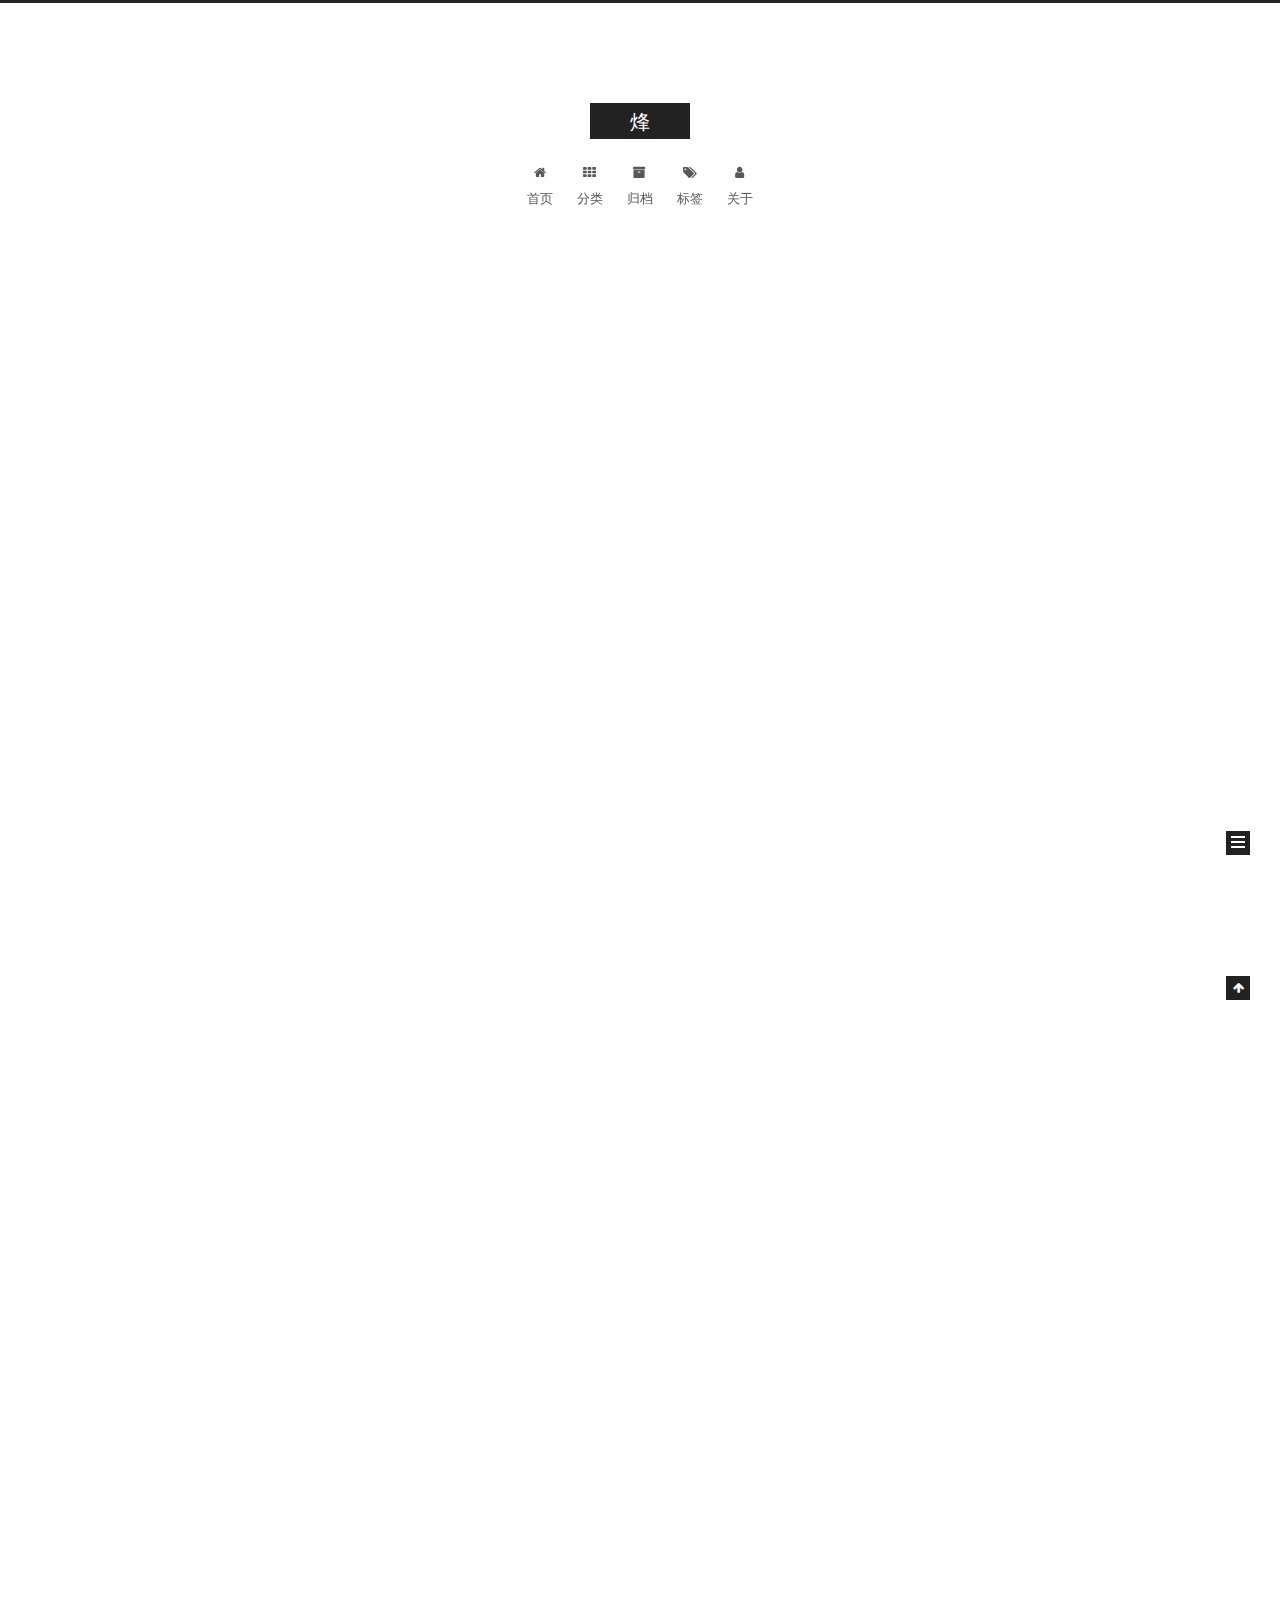
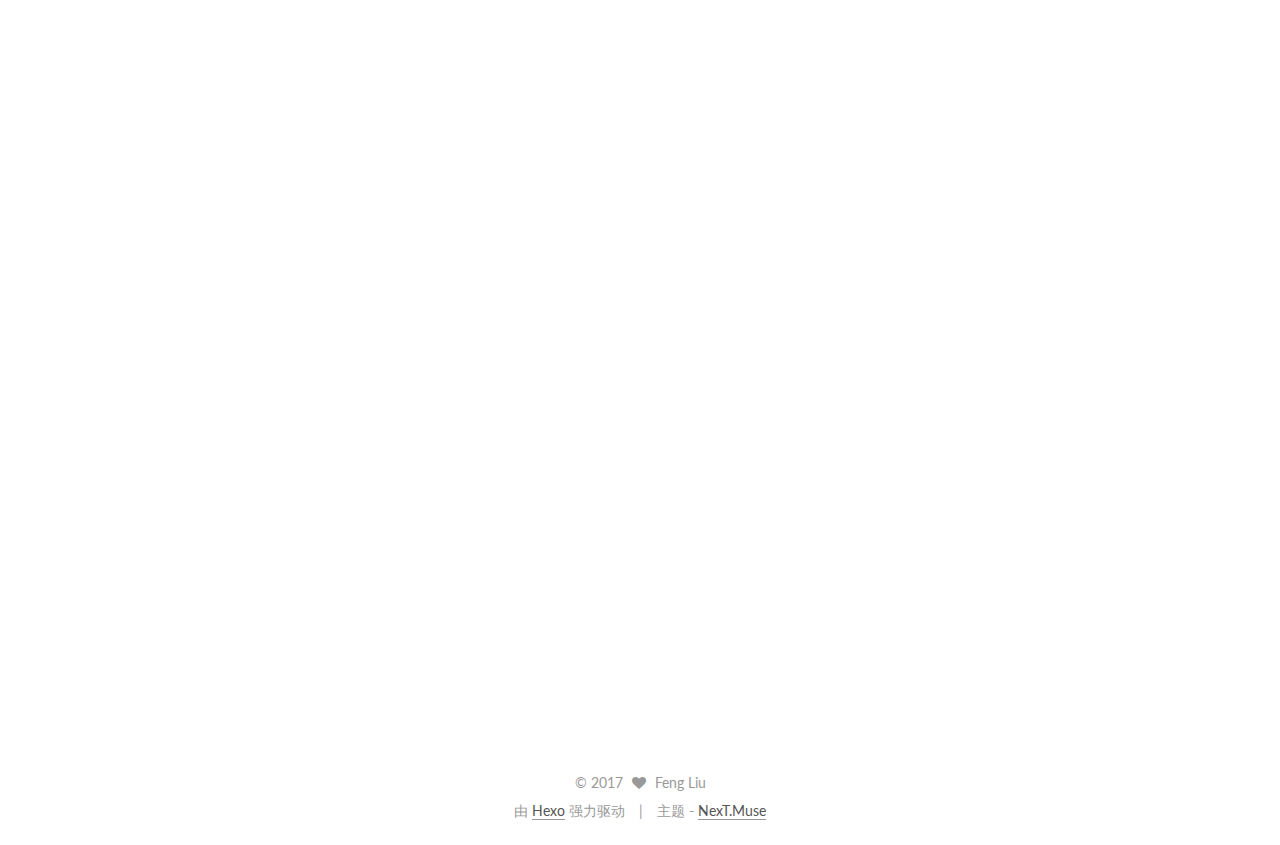
<file: index.html>
<!DOCTYPE html>



  


<html class="theme-next muse use-motion" lang="zh-Hans">
<head>
  <meta charset="UTF-8"/>
<meta http-equiv="X-UA-Compatible" content="IE=edge" />
<meta name="viewport" content="width=device-width, initial-scale=1, maximum-scale=1"/>
<meta name="theme-color" content="#222">









<meta http-equiv="Cache-Control" content="no-transform" />
<meta http-equiv="Cache-Control" content="no-siteapp" />















  
  
  <link href="/lib/fancybox/source/jquery.fancybox.css?v=2.1.5" rel="stylesheet" type="text/css" />




  
  
  
  

  
    
    
  

  

  

  

  

  
    
    
    <link href="//fonts.googleapis.com/css?family=Lato:300,300italic,400,400italic,700,700italic&subset=latin,latin-ext" rel="stylesheet" type="text/css">
  






<link href="/lib/font-awesome/css/font-awesome.min.css?v=4.6.2" rel="stylesheet" type="text/css" />

<link href="/css/main.css?v=5.1.2" rel="stylesheet" type="text/css" />


  <meta name="keywords" content="Hexo, NexT" />








  <link rel="shortcut icon" type="image/x-icon" href="/images/favicon.ico?v=5.1.2" />






<meta name="description" content="岁月静好，现世安稳！">
<meta property="og:type" content="website">
<meta property="og:title" content="烽">
<meta property="og:url" content="http://yoursite.com/index.html">
<meta property="og:site_name" content="烽">
<meta property="og:description" content="岁月静好，现世安稳！">
<meta property="og:locale" content="zh-Hans">
<meta name="twitter:card" content="summary">
<meta name="twitter:title" content="烽">
<meta name="twitter:description" content="岁月静好，现世安稳！">



<script type="text/javascript" id="hexo.configurations">
  var NexT = window.NexT || {};
  var CONFIG = {
    root: '/',
    scheme: 'Muse',
    sidebar: {"position":"left","display":"post","offset":12,"offset_float":12,"b2t":false,"scrollpercent":false,"onmobile":false},
    fancybox: true,
    tabs: true,
    motion: true,
    duoshuo: {
      userId: '0',
      author: '博主'
    },
    algolia: {
      applicationID: '',
      apiKey: '',
      indexName: '',
      hits: {"per_page":10},
      labels: {"input_placeholder":"Search for Posts","hits_empty":"We didn't find any results for the search: ${query}","hits_stats":"${hits} results found in ${time} ms"}
    }
  };
</script>



  <link rel="canonical" href="http://yoursite.com/"/>





  <title>烽</title>
  














</head>

<body itemscope itemtype="http://schema.org/WebPage" lang="zh-Hans">

  
  
    
  

  <div class="container sidebar-position-left 
   page-home 
 ">
    <div class="headband"></div>

    <header id="header" class="header" itemscope itemtype="http://schema.org/WPHeader">
      <div class="header-inner"><div class="site-brand-wrapper">
  <div class="site-meta ">
    

    <div class="custom-logo-site-title">
      <a href="/"  class="brand" rel="start">
        <span class="logo-line-before"><i></i></span>
        <span class="site-title">烽</span>
        <span class="logo-line-after"><i></i></span>
      </a>
    </div>
      
        <p class="site-subtitle"></p>
      
  </div>

  <div class="site-nav-toggle">
    <button>
      <span class="btn-bar"></span>
      <span class="btn-bar"></span>
      <span class="btn-bar"></span>
    </button>
  </div>
</div>

<nav class="site-nav">
  

  
    <ul id="menu" class="menu">
      
        
        <li class="menu-item menu-item-home">
          <a href="/" rel="section">
            
              <i class="menu-item-icon fa fa-fw fa-home"></i> <br />
            
            首页
          </a>
        </li>
      
        
        <li class="menu-item menu-item-categories">
          <a href="/categories/" rel="section">
            
              <i class="menu-item-icon fa fa-fw fa-th"></i> <br />
            
            分类
          </a>
        </li>
      
        
        <li class="menu-item menu-item-archives">
          <a href="/archives/" rel="section">
            
              <i class="menu-item-icon fa fa-fw fa-archive"></i> <br />
            
            归档
          </a>
        </li>
      
        
        <li class="menu-item menu-item-tags">
          <a href="/tags/" rel="section">
            
              <i class="menu-item-icon fa fa-fw fa-tags"></i> <br />
            
            标签
          </a>
        </li>
      
        
        <li class="menu-item menu-item-about">
          <a href="/about/" rel="section">
            
              <i class="menu-item-icon fa fa-fw fa-user"></i> <br />
            
            关于
          </a>
        </li>
      

      
    </ul>
  

  
</nav>



 </div>
    </header>

    <main id="main" class="main">
      <div class="main-inner">
        <div class="content-wrap">
          <div id="content" class="content">
            
  <section id="posts" class="posts-expand">
    
      

  

  
  
  

  <article class="post post-type-normal" itemscope itemtype="http://schema.org/Article">
  
  
  
  <div class="post-block">
    <link itemprop="mainEntityOfPage" href="http://yoursite.com/2017/09/25/macOS下SoapUI异常卡顿解决方法/">

    <span hidden itemprop="author" itemscope itemtype="http://schema.org/Person">
      <meta itemprop="name" content="Feng Liu">
      <meta itemprop="description" content="">
      <meta itemprop="image" content="/images/avatar_0.jpg">
    </span>

    <span hidden itemprop="publisher" itemscope itemtype="http://schema.org/Organization">
      <meta itemprop="name" content="烽">
    </span>

    
      <header class="post-header">

        
        
          <h1 class="post-title" itemprop="name headline">
                
                <a class="post-title-link" href="/2017/09/25/macOS下SoapUI异常卡顿解决方法/" itemprop="url">macOS下SoapUI异常卡顿解决方法</a></h1>
        

        <div class="post-meta">
          <span class="post-time">
            
              <span class="post-meta-item-icon">
                <i class="fa fa-calendar-o"></i>
              </span>
              
                <span class="post-meta-item-text">发表于</span>
              
              <time title="创建于" itemprop="dateCreated datePublished" datetime="2017-09-25T11:08:39+08:00">
                2017-09-25
              </time>
            

            

            
          </span>

          
            <span class="post-category" >
            
              <span class="post-meta-divider">|</span>
            
              <span class="post-meta-item-icon">
                <i class="fa fa-folder-o"></i>
              </span>
              
                <span class="post-meta-item-text">分类于</span>
              
              
                <span itemprop="about" itemscope itemtype="http://schema.org/Thing">
                  <a href="/categories/macOS/" itemprop="url" rel="index">
                    <span itemprop="name">macOS</span>
                  </a>
                </span>

                
                
              
            </span>
          

          
            
          

          
          

          

          

          

        </div>
      </header>
    

    
    
    
    <div class="post-body" itemprop="articleBody">

      
      

      
        
          
            <h3 id="If-your-installed-SoapUI-instance-on-a-Mac-is-not-responding-try-the-following-steps-to-resolve-the-issue"><a href="#If-your-installed-SoapUI-instance-on-a-Mac-is-not-responding-try-the-following-steps-to-resolve-the-issue" class="headerlink" title="If your installed SoapUI instance on a Mac is not responding, try the following steps to resolve the issue:"></a>If your installed SoapUI instance on a Mac is not responding, try the following steps to resolve the issue:</h3><ol>
<li>In soapui-settings.xml file add or update the following line:</li>
</ol>
<figure class="highlight plain"><table><tr><td class="gutter"><pre><div class="line">1</div></pre></td><td class="code"><pre><div class="line">&lt;con:setting id=&quot;UISettings@disable-browser&quot;&gt;true&lt;/con:setting&gt;</div></pre></td></tr></table></figure>
<ol>
<li>If that doesn’t work, start SoapUI Pro with the following parameter added to the command line:</li>
</ol>
<figure class="highlight plain"><table><tr><td class="gutter"><pre><div class="line">1</div></pre></td><td class="code"><pre><div class="line">-Dsoapui.jxbrowser.disable=true</div></pre></td></tr></table></figure>
<ol>
<li>Alternatively, you can navigate to SoapUI*.app and do “Show Package Info” ( from popup menu ).<br>Then you should see Contents directory. Open Info.plist file for editing where you can add:</li>
</ol>
<figure class="highlight xml"><table><tr><td class="gutter"><pre><div class="line">1</div><div class="line">2</div></pre></td><td class="code"><pre><div class="line"><span class="tag">&lt;<span class="name">key</span>&gt;</span>soapui.jxbrowser.disable<span class="tag">&lt;/<span class="name">key</span>&gt;</span></div><div class="line"><span class="tag">&lt;<span class="name">string</span>&gt;</span>true<span class="tag">&lt;/<span class="name">string</span>&gt;</span></div></pre></td></tr></table></figure>
<ol>
<li>We have also seen some issues with SoapUI installs in Mac when GateKeeper is active. So to rule out that possible conflict, deactivate GateKeeper and try starting SoapUI</li>
</ol>
<h5 id="注：以上内容来自SoupUI官网"><a href="#注：以上内容来自SoupUI官网" class="headerlink" title="注：以上内容来自SoupUI官网"></a>注：以上内容来自SoupUI官网</h5>
          
        
      
    </div>
    
    
    

    <div>
      
    </div>

    

    

    

    <footer class="post-footer">
      

      

      

      
      
        <div class="post-eof"></div>
      
    </footer>
  </div>
  
  
  
  </article>


    
      

  

  
  
  

  <article class="post post-type-normal" itemscope itemtype="http://schema.org/Article">
  
  
  
  <div class="post-block">
    <link itemprop="mainEntityOfPage" href="http://yoursite.com/2017/09/22/macOS-Sierra开启允许安装任何来源的应用/">

    <span hidden itemprop="author" itemscope itemtype="http://schema.org/Person">
      <meta itemprop="name" content="Feng Liu">
      <meta itemprop="description" content="">
      <meta itemprop="image" content="/images/avatar_0.jpg">
    </span>

    <span hidden itemprop="publisher" itemscope itemtype="http://schema.org/Organization">
      <meta itemprop="name" content="烽">
    </span>

    
      <header class="post-header">

        
        
          <h1 class="post-title" itemprop="name headline">
                
                <a class="post-title-link" href="/2017/09/22/macOS-Sierra开启允许安装任何来源的应用/" itemprop="url">macOS Sierra开启允许安装任何来源的应用</a></h1>
        

        <div class="post-meta">
          <span class="post-time">
            
              <span class="post-meta-item-icon">
                <i class="fa fa-calendar-o"></i>
              </span>
              
                <span class="post-meta-item-text">发表于</span>
              
              <time title="创建于" itemprop="dateCreated datePublished" datetime="2017-09-22T14:02:50+08:00">
                2017-09-22
              </time>
            

            

            
          </span>

          
            <span class="post-category" >
            
              <span class="post-meta-divider">|</span>
            
              <span class="post-meta-item-icon">
                <i class="fa fa-folder-o"></i>
              </span>
              
                <span class="post-meta-item-text">分类于</span>
              
              
                <span itemprop="about" itemscope itemtype="http://schema.org/Thing">
                  <a href="/categories/macOS/" itemprop="url" rel="index">
                    <span itemprop="name">macOS</span>
                  </a>
                </span>

                
                
              
            </span>
          

          
            
          

          
          

          

          

          

        </div>
      </header>
    

    
    
    
    <div class="post-body" itemprop="articleBody">

      
      

      
        
          
            <h4 id="在终端执行如下命令即可："><a href="#在终端执行如下命令即可：" class="headerlink" title="在终端执行如下命令即可："></a>在终端执行如下命令即可：</h4><figure class="highlight shell"><table><tr><td class="gutter"><pre><div class="line">1</div></pre></td><td class="code"><pre><div class="line">sudo spctl --master-disable</div></pre></td></tr></table></figure>
          
        
      
    </div>
    
    
    

    <div>
      
    </div>

    

    

    

    <footer class="post-footer">
      

      

      

      
      
        <div class="post-eof"></div>
      
    </footer>
  </div>
  
  
  
  </article>


    
      

  

  
  
  

  <article class="post post-type-normal" itemscope itemtype="http://schema.org/Article">
  
  
  
  <div class="post-block">
    <link itemprop="mainEntityOfPage" href="http://yoursite.com/2017/09/19/demo1/">

    <span hidden itemprop="author" itemscope itemtype="http://schema.org/Person">
      <meta itemprop="name" content="Feng Liu">
      <meta itemprop="description" content="">
      <meta itemprop="image" content="/images/avatar_0.jpg">
    </span>

    <span hidden itemprop="publisher" itemscope itemtype="http://schema.org/Organization">
      <meta itemprop="name" content="烽">
    </span>

    
      <header class="post-header">

        
        
          <h1 class="post-title" itemprop="name headline">
                
                <a class="post-title-link" href="/2017/09/19/demo1/" itemprop="url">demo1</a></h1>
        

        <div class="post-meta">
          <span class="post-time">
            
              <span class="post-meta-item-icon">
                <i class="fa fa-calendar-o"></i>
              </span>
              
                <span class="post-meta-item-text">发表于</span>
              
              <time title="创建于" itemprop="dateCreated datePublished" datetime="2017-09-19T15:45:04+08:00">
                2017-09-19
              </time>
            

            

            
          </span>

          

          
            
          

          
          

          

          

          

        </div>
      </header>
    

    
    
    
    <div class="post-body" itemprop="articleBody">

      
      

      
        
          
            <h3 id="1、先在Ubuntu更新时间"><a href="#1、先在Ubuntu更新时间" class="headerlink" title="1、先在Ubuntu更新时间"></a>1、先在Ubuntu更新时间</h3><figure class="highlight shell"><table><tr><td class="gutter"><pre><div class="line">1</div><div class="line">2</div></pre></td><td class="code"><pre><div class="line">sudo apt-get install ntpdate</div><div class="line">sudo ntpdate time.windows.com</div></pre></td></tr></table></figure>
<h3 id="2、将时间更新到硬件上"><a href="#2、将时间更新到硬件上" class="headerlink" title="2、将时间更新到硬件上"></a>2、将时间更新到硬件上</h3><figure class="highlight shell"><table><tr><td class="gutter"><pre><div class="line">1</div></pre></td><td class="code"><pre><div class="line">sudo hwclock --localtme --systohc</div></pre></td></tr></table></figure>

          
        
      
    </div>
    
    
    

    <div>
      
    </div>

    

    

    

    <footer class="post-footer">
      

      

      

      
      
        <div class="post-eof"></div>
      
    </footer>
  </div>
  
  
  
  </article>


    
      

  

  
  
  

  <article class="post post-type-normal" itemscope itemtype="http://schema.org/Article">
  
  
  
  <div class="post-block">
    <link itemprop="mainEntityOfPage" href="http://yoursite.com/2017/09/19/hello-world/">

    <span hidden itemprop="author" itemscope itemtype="http://schema.org/Person">
      <meta itemprop="name" content="Feng Liu">
      <meta itemprop="description" content="">
      <meta itemprop="image" content="/images/avatar_0.jpg">
    </span>

    <span hidden itemprop="publisher" itemscope itemtype="http://schema.org/Organization">
      <meta itemprop="name" content="烽">
    </span>

    
      <header class="post-header">

        
        
          <h1 class="post-title" itemprop="name headline">
                
                <a class="post-title-link" href="/2017/09/19/hello-world/" itemprop="url">Hello World</a></h1>
        

        <div class="post-meta">
          <span class="post-time">
            
              <span class="post-meta-item-icon">
                <i class="fa fa-calendar-o"></i>
              </span>
              
                <span class="post-meta-item-text">发表于</span>
              
              <time title="创建于" itemprop="dateCreated datePublished" datetime="2017-09-19T15:45:04+08:00">
                2017-09-19
              </time>
            

            

            
          </span>

          

          
            
          

          
          

          

          

          

        </div>
      </header>
    

    
    
    
    <div class="post-body" itemprop="articleBody">

      
      

      
        
          <p>Welcome to <a href="https://hexo.io/" target="_blank" rel="external">Hexo</a>! This is your very first post. Check <a href="https://hexo.io/docs/" target="_blank" rel="external">documentation</a> for more info. If you get any problems when using Hexo, you can find the answer in <a href="https://hexo.io/docs/troubleshooting.html" target="_blank" rel="external">troubleshooting</a> or you can ask me on <a href="https://github.com/hexojs/hexo/issues" target="_blank" rel="external">GitHub</a>.</p>
          <!--noindex-->
          <div class="post-button text-center">
            <a class="btn" href="/2017/09/19/hello-world/#more" rel="contents">
              阅读全文 &raquo;
            </a>
          </div>
          <!--/noindex-->
        
      
    </div>
    
    
    

    <div>
      
    </div>

    

    

    

    <footer class="post-footer">
      

      

      

      
      
        <div class="post-eof"></div>
      
    </footer>
  </div>
  
  
  
  </article>


    
  </section>

  


          </div>
          


          

        </div>
        
          
  
  <div class="sidebar-toggle">
    <div class="sidebar-toggle-line-wrap">
      <span class="sidebar-toggle-line sidebar-toggle-line-first"></span>
      <span class="sidebar-toggle-line sidebar-toggle-line-middle"></span>
      <span class="sidebar-toggle-line sidebar-toggle-line-last"></span>
    </div>
  </div>

  <aside id="sidebar" class="sidebar">
    
    <div class="sidebar-inner">

      

      

      <section class="site-overview sidebar-panel sidebar-panel-active">
        <div class="site-author motion-element" itemprop="author" itemscope itemtype="http://schema.org/Person">
          <img class="site-author-image" itemprop="image"
               src="/images/avatar_0.jpg"
               alt="Feng Liu" />
          <p class="site-author-name" itemprop="name">Feng Liu</p>
           
              <p class="site-description motion-element" itemprop="description">岁月静好，现世安稳！</p>
          
        </div>
        <nav class="site-state motion-element">

          
            <div class="site-state-item site-state-posts">
              <a href="/archives/">
                <span class="site-state-item-count">4</span>
                <span class="site-state-item-name">日志</span>
              </a>
            </div>
          

          
            
            
            <div class="site-state-item site-state-categories">
              <a href="/categories/index.html">
                <span class="site-state-item-count">1</span>
                <span class="site-state-item-name">分类</span>
              </a>
            </div>
          

          
            
            
            <div class="site-state-item site-state-tags">
              <a href="/tags/index.html">
                <span class="site-state-item-count">4</span>
                <span class="site-state-item-name">标签</span>
              </a>
            </div>
          

        </nav>

        

        <div class="links-of-author motion-element">
          
            
              <span class="links-of-author-item">
                <a href="https://github.com/os1234" target="_blank" title="GitHub">
                  
                    <i class="fa fa-fw fa-github"></i>
                  
                    
                      GitHub
                    
                </a>
              </span>
            
          
        </div>

        
        

        
        

        


      </section>

      

      

    </div>
  </aside>


        
      </div>
    </main>

    <footer id="footer" class="footer">
      <div class="footer-inner">
        <div class="copyright" >
  
  &copy; 
  <span itemprop="copyrightYear">2017</span>
  <span class="with-love">
    <i class="fa fa-heart"></i>
  </span>
  <span class="author" itemprop="copyrightHolder">Feng Liu</span>
</div>


<div class="powered-by">
  由 <a class="theme-link" href="https://hexo.io">Hexo</a> 强力驱动
</div>

<div class="theme-info">
  主题 -
  <a class="theme-link" href="https://github.com/iissnan/hexo-theme-next">
    NexT.Muse
  </a>
</div>


        

        
      </div>
    </footer>

    
      <div class="back-to-top">
        <i class="fa fa-arrow-up"></i>
        
      </div>
    

  </div>

  

<script type="text/javascript">
  if (Object.prototype.toString.call(window.Promise) !== '[object Function]') {
    window.Promise = null;
  }
</script>









  












  
  <script type="text/javascript" src="/lib/jquery/index.js?v=2.1.3"></script>

  
  <script type="text/javascript" src="/lib/fastclick/lib/fastclick.min.js?v=1.0.6"></script>

  
  <script type="text/javascript" src="/lib/jquery_lazyload/jquery.lazyload.js?v=1.9.7"></script>

  
  <script type="text/javascript" src="/lib/velocity/velocity.min.js?v=1.2.1"></script>

  
  <script type="text/javascript" src="/lib/velocity/velocity.ui.min.js?v=1.2.1"></script>

  
  <script type="text/javascript" src="/lib/fancybox/source/jquery.fancybox.pack.js?v=2.1.5"></script>


  


  <script type="text/javascript" src="/js/src/utils.js?v=5.1.2"></script>

  <script type="text/javascript" src="/js/src/motion.js?v=5.1.2"></script>



  
  

  
    <script type="text/javascript" src="/js/src/scrollspy.js?v=5.1.2"></script>
<script type="text/javascript" src="/js/src/post-details.js?v=5.1.2"></script>

  

  


  <script type="text/javascript" src="/js/src/bootstrap.js?v=5.1.2"></script>



  


  




	





  





  






  





  

  

  

  

  

  

</body>
</html>
</file>
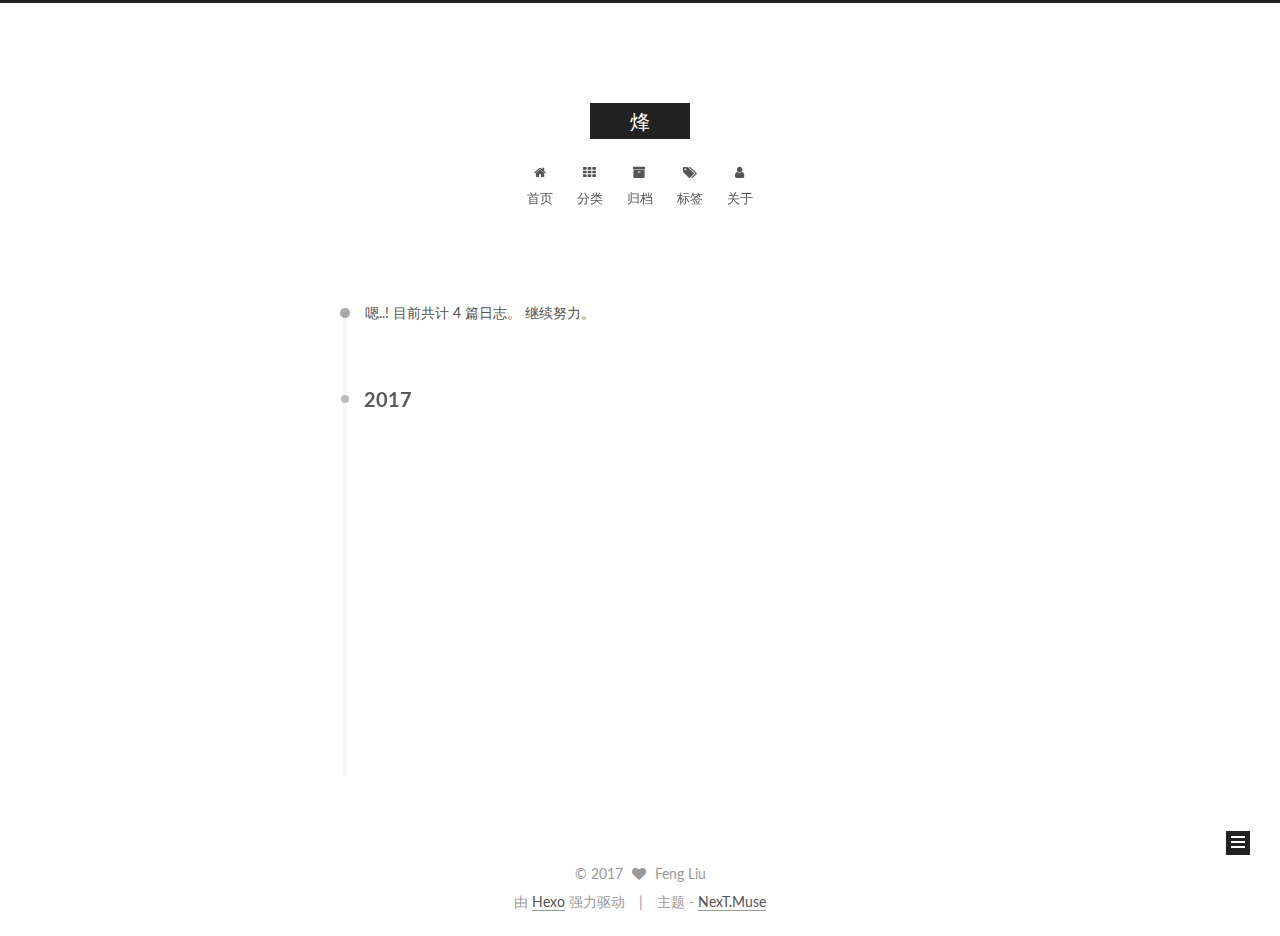
<file: archives/index.html>
<!DOCTYPE html>



  


<html class="theme-next muse use-motion" lang="zh-Hans">
<head>
  <meta charset="UTF-8"/>
<meta http-equiv="X-UA-Compatible" content="IE=edge" />
<meta name="viewport" content="width=device-width, initial-scale=1, maximum-scale=1"/>
<meta name="theme-color" content="#222">









<meta http-equiv="Cache-Control" content="no-transform" />
<meta http-equiv="Cache-Control" content="no-siteapp" />















  
  
  <link href="/lib/fancybox/source/jquery.fancybox.css?v=2.1.5" rel="stylesheet" type="text/css" />




  
  
  
  

  
    
    
  

  

  

  

  

  
    
    
    <link href="//fonts.googleapis.com/css?family=Lato:300,300italic,400,400italic,700,700italic&subset=latin,latin-ext" rel="stylesheet" type="text/css">
  






<link href="/lib/font-awesome/css/font-awesome.min.css?v=4.6.2" rel="stylesheet" type="text/css" />

<link href="/css/main.css?v=5.1.2" rel="stylesheet" type="text/css" />


  <meta name="keywords" content="Hexo, NexT" />








  <link rel="shortcut icon" type="image/x-icon" href="/images/favicon.ico?v=5.1.2" />






<meta name="description" content="岁月静好，现世安稳！">
<meta property="og:type" content="website">
<meta property="og:title" content="烽">
<meta property="og:url" content="http://yoursite.com/archives/index.html">
<meta property="og:site_name" content="烽">
<meta property="og:description" content="岁月静好，现世安稳！">
<meta property="og:locale" content="zh-Hans">
<meta name="twitter:card" content="summary">
<meta name="twitter:title" content="烽">
<meta name="twitter:description" content="岁月静好，现世安稳！">



<script type="text/javascript" id="hexo.configurations">
  var NexT = window.NexT || {};
  var CONFIG = {
    root: '/',
    scheme: 'Muse',
    sidebar: {"position":"left","display":"post","offset":12,"offset_float":12,"b2t":false,"scrollpercent":false,"onmobile":false},
    fancybox: true,
    tabs: true,
    motion: true,
    duoshuo: {
      userId: '0',
      author: '博主'
    },
    algolia: {
      applicationID: '',
      apiKey: '',
      indexName: '',
      hits: {"per_page":10},
      labels: {"input_placeholder":"Search for Posts","hits_empty":"We didn't find any results for the search: ${query}","hits_stats":"${hits} results found in ${time} ms"}
    }
  };
</script>



  <link rel="canonical" href="http://yoursite.com/archives/"/>





  <title>归档 | 烽</title>
  














</head>

<body itemscope itemtype="http://schema.org/WebPage" lang="zh-Hans">

  
  
    
  

  <div class="container sidebar-position-left  page-archive  ">
    <div class="headband"></div>

    <header id="header" class="header" itemscope itemtype="http://schema.org/WPHeader">
      <div class="header-inner"><div class="site-brand-wrapper">
  <div class="site-meta ">
    

    <div class="custom-logo-site-title">
      <a href="/"  class="brand" rel="start">
        <span class="logo-line-before"><i></i></span>
        <span class="site-title">烽</span>
        <span class="logo-line-after"><i></i></span>
      </a>
    </div>
      
        <p class="site-subtitle"></p>
      
  </div>

  <div class="site-nav-toggle">
    <button>
      <span class="btn-bar"></span>
      <span class="btn-bar"></span>
      <span class="btn-bar"></span>
    </button>
  </div>
</div>

<nav class="site-nav">
  

  
    <ul id="menu" class="menu">
      
        
        <li class="menu-item menu-item-home">
          <a href="/" rel="section">
            
              <i class="menu-item-icon fa fa-fw fa-home"></i> <br />
            
            首页
          </a>
        </li>
      
        
        <li class="menu-item menu-item-categories">
          <a href="/categories/" rel="section">
            
              <i class="menu-item-icon fa fa-fw fa-th"></i> <br />
            
            分类
          </a>
        </li>
      
        
        <li class="menu-item menu-item-archives">
          <a href="/archives/" rel="section">
            
              <i class="menu-item-icon fa fa-fw fa-archive"></i> <br />
            
            归档
          </a>
        </li>
      
        
        <li class="menu-item menu-item-tags">
          <a href="/tags/" rel="section">
            
              <i class="menu-item-icon fa fa-fw fa-tags"></i> <br />
            
            标签
          </a>
        </li>
      
        
        <li class="menu-item menu-item-about">
          <a href="/about/" rel="section">
            
              <i class="menu-item-icon fa fa-fw fa-user"></i> <br />
            
            关于
          </a>
        </li>
      

      
    </ul>
  

  
</nav>



 </div>
    </header>

    <main id="main" class="main">
      <div class="main-inner">
        <div class="content-wrap">
          <div id="content" class="content">
            

  
  
  
  <div class="post-block archive">
    <div id="posts" class="posts-collapse">
      <span class="archive-move-on"></span>

      <span class="archive-page-counter">
        
        
        
          
        
        嗯..! 目前共计 4 篇日志。 继续努力。
      </span>

      

        
        
        

        
          
          <div class="collection-title">
            <h2 class="archive-year motion-element" id="archive-year-2017">2017</h2>
          </div>
        
        

        

  <article class="post post-type-normal" itemscope itemtype="http://schema.org/Article">
    <header class="post-header">

      <h2 class="post-title">
        
            <a class="post-title-link" href="/2017/09/25/macOS下SoapUI异常卡顿解决方法/" itemprop="url">
              
                <span itemprop="name">macOS下SoapUI异常卡顿解决方法</span>
              
            </a>
        
      </h2>

      <div class="post-meta">
        <time class="post-time" itemprop="dateCreated"
              datetime="2017-09-25T11:08:39+08:00"
              content="2017-09-25" >
          09-25
        </time>
      </div>

    </header>
  </article>



      

        
        
        

        
        

        

  <article class="post post-type-normal" itemscope itemtype="http://schema.org/Article">
    <header class="post-header">

      <h2 class="post-title">
        
            <a class="post-title-link" href="/2017/09/22/macOS-Sierra开启允许安装任何来源的应用/" itemprop="url">
              
                <span itemprop="name">macOS Sierra开启允许安装任何来源的应用</span>
              
            </a>
        
      </h2>

      <div class="post-meta">
        <time class="post-time" itemprop="dateCreated"
              datetime="2017-09-22T14:02:50+08:00"
              content="2017-09-22" >
          09-22
        </time>
      </div>

    </header>
  </article>



      

        
        
        

        
        

        

  <article class="post post-type-normal" itemscope itemtype="http://schema.org/Article">
    <header class="post-header">

      <h2 class="post-title">
        
            <a class="post-title-link" href="/2017/09/19/demo1/" itemprop="url">
              
                <span itemprop="name">demo1</span>
              
            </a>
        
      </h2>

      <div class="post-meta">
        <time class="post-time" itemprop="dateCreated"
              datetime="2017-09-19T15:45:04+08:00"
              content="2017-09-19" >
          09-19
        </time>
      </div>

    </header>
  </article>



      

        
        
        

        
        

        

  <article class="post post-type-normal" itemscope itemtype="http://schema.org/Article">
    <header class="post-header">

      <h2 class="post-title">
        
            <a class="post-title-link" href="/2017/09/19/hello-world/" itemprop="url">
              
                <span itemprop="name">Hello World</span>
              
            </a>
        
      </h2>

      <div class="post-meta">
        <time class="post-time" itemprop="dateCreated"
              datetime="2017-09-19T15:45:04+08:00"
              content="2017-09-19" >
          09-19
        </time>
      </div>

    </header>
  </article>



      

    </div>
  </div>
  
  
  

  



          </div>
          


          

        </div>
        
          
  
  <div class="sidebar-toggle">
    <div class="sidebar-toggle-line-wrap">
      <span class="sidebar-toggle-line sidebar-toggle-line-first"></span>
      <span class="sidebar-toggle-line sidebar-toggle-line-middle"></span>
      <span class="sidebar-toggle-line sidebar-toggle-line-last"></span>
    </div>
  </div>

  <aside id="sidebar" class="sidebar">
    
    <div class="sidebar-inner">

      

      

      <section class="site-overview sidebar-panel sidebar-panel-active">
        <div class="site-author motion-element" itemprop="author" itemscope itemtype="http://schema.org/Person">
          <img class="site-author-image" itemprop="image"
               src="/images/avatar_0.jpg"
               alt="Feng Liu" />
          <p class="site-author-name" itemprop="name">Feng Liu</p>
           
              <p class="site-description motion-element" itemprop="description">岁月静好，现世安稳！</p>
          
        </div>
        <nav class="site-state motion-element">

          
            <div class="site-state-item site-state-posts">
              <a href="/archives/">
                <span class="site-state-item-count">4</span>
                <span class="site-state-item-name">日志</span>
              </a>
            </div>
          

          
            
            
            <div class="site-state-item site-state-categories">
              <a href="/categories/index.html">
                <span class="site-state-item-count">1</span>
                <span class="site-state-item-name">分类</span>
              </a>
            </div>
          

          
            
            
            <div class="site-state-item site-state-tags">
              <a href="/tags/index.html">
                <span class="site-state-item-count">4</span>
                <span class="site-state-item-name">标签</span>
              </a>
            </div>
          

        </nav>

        

        <div class="links-of-author motion-element">
          
            
              <span class="links-of-author-item">
                <a href="https://github.com/os1234" target="_blank" title="GitHub">
                  
                    <i class="fa fa-fw fa-github"></i>
                  
                    
                      GitHub
                    
                </a>
              </span>
            
          
        </div>

        
        

        
        

        


      </section>

      

      

    </div>
  </aside>


        
      </div>
    </main>

    <footer id="footer" class="footer">
      <div class="footer-inner">
        <div class="copyright" >
  
  &copy; 
  <span itemprop="copyrightYear">2017</span>
  <span class="with-love">
    <i class="fa fa-heart"></i>
  </span>
  <span class="author" itemprop="copyrightHolder">Feng Liu</span>
</div>


<div class="powered-by">
  由 <a class="theme-link" href="https://hexo.io">Hexo</a> 强力驱动
</div>

<div class="theme-info">
  主题 -
  <a class="theme-link" href="https://github.com/iissnan/hexo-theme-next">
    NexT.Muse
  </a>
</div>


        

        
      </div>
    </footer>

    
      <div class="back-to-top">
        <i class="fa fa-arrow-up"></i>
        
      </div>
    

  </div>

  

<script type="text/javascript">
  if (Object.prototype.toString.call(window.Promise) !== '[object Function]') {
    window.Promise = null;
  }
</script>









  












  
  <script type="text/javascript" src="/lib/jquery/index.js?v=2.1.3"></script>

  
  <script type="text/javascript" src="/lib/fastclick/lib/fastclick.min.js?v=1.0.6"></script>

  
  <script type="text/javascript" src="/lib/jquery_lazyload/jquery.lazyload.js?v=1.9.7"></script>

  
  <script type="text/javascript" src="/lib/velocity/velocity.min.js?v=1.2.1"></script>

  
  <script type="text/javascript" src="/lib/velocity/velocity.ui.min.js?v=1.2.1"></script>

  
  <script type="text/javascript" src="/lib/fancybox/source/jquery.fancybox.pack.js?v=2.1.5"></script>


  


  <script type="text/javascript" src="/js/src/utils.js?v=5.1.2"></script>

  <script type="text/javascript" src="/js/src/motion.js?v=5.1.2"></script>



  
  

  
  
    <script type="text/javascript" id="motion.page.archive">
      $('.archive-year').velocity('transition.slideLeftIn');
    </script>
  


  


  <script type="text/javascript" src="/js/src/bootstrap.js?v=5.1.2"></script>



  


  




	





  





  






  





  

  

  

  

  

  

</body>
</html>
</file>
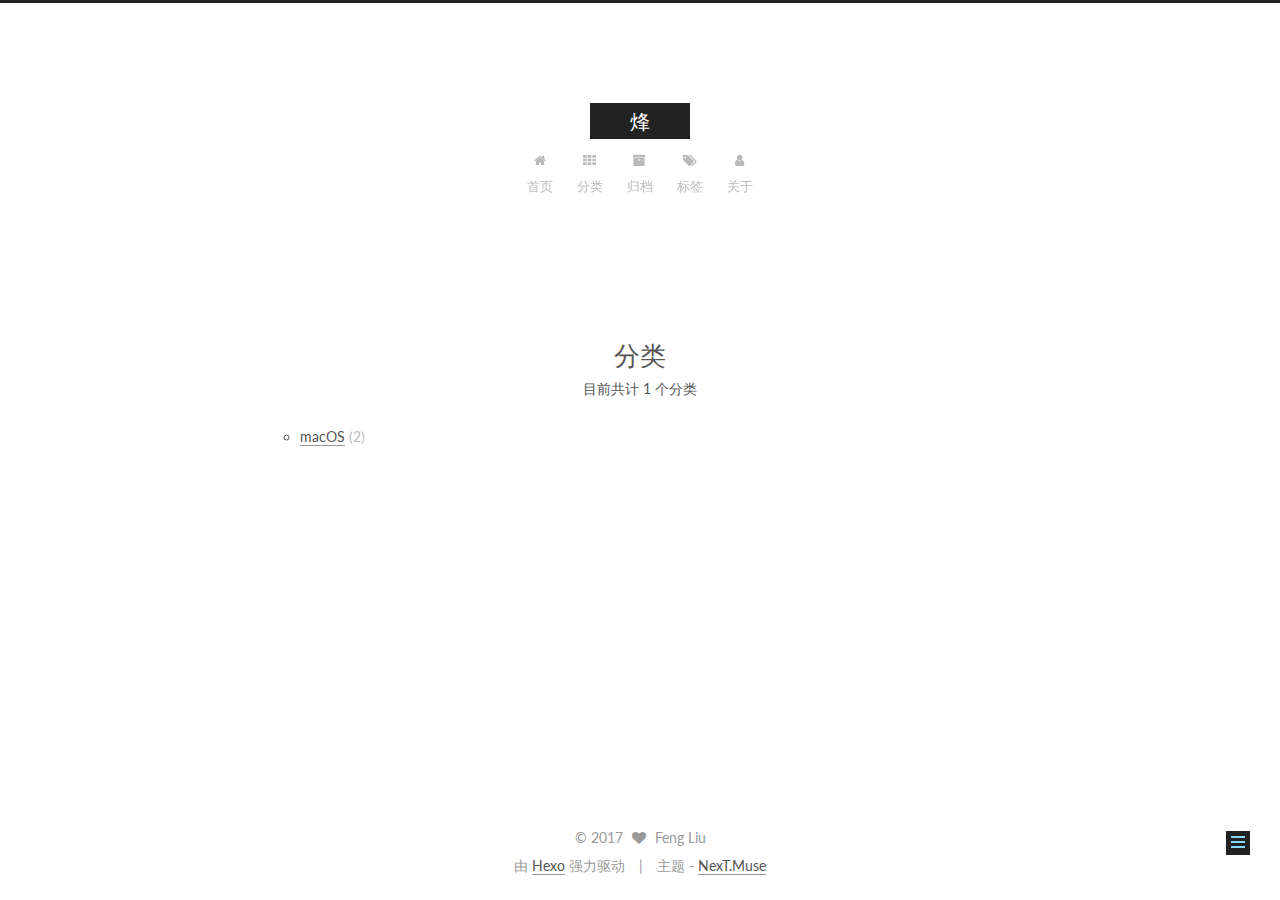
<file: categories/index.html>
<!DOCTYPE html>



  


<html class="theme-next muse use-motion" lang="zh-Hans">
<head>
  <meta charset="UTF-8"/>
<meta http-equiv="X-UA-Compatible" content="IE=edge" />
<meta name="viewport" content="width=device-width, initial-scale=1, maximum-scale=1"/>
<meta name="theme-color" content="#222">









<meta http-equiv="Cache-Control" content="no-transform" />
<meta http-equiv="Cache-Control" content="no-siteapp" />















  
  
  <link href="/lib/fancybox/source/jquery.fancybox.css?v=2.1.5" rel="stylesheet" type="text/css" />




  
  
  
  

  
    
    
  

  

  

  

  

  
    
    
    <link href="//fonts.googleapis.com/css?family=Lato:300,300italic,400,400italic,700,700italic&subset=latin,latin-ext" rel="stylesheet" type="text/css">
  






<link href="/lib/font-awesome/css/font-awesome.min.css?v=4.6.2" rel="stylesheet" type="text/css" />

<link href="/css/main.css?v=5.1.2" rel="stylesheet" type="text/css" />


  <meta name="keywords" content="Hexo, NexT" />








  <link rel="shortcut icon" type="image/x-icon" href="/images/favicon.ico?v=5.1.2" />






<meta name="description" content="岁月静好，现世安稳！">
<meta property="og:type" content="website">
<meta property="og:title" content="分类">
<meta property="og:url" content="http://yoursite.com/categories/index.html">
<meta property="og:site_name" content="烽">
<meta property="og:description" content="岁月静好，现世安稳！">
<meta property="og:locale" content="zh-Hans">
<meta property="og:updated_time" content="2017-09-19T08:40:58.000Z">
<meta name="twitter:card" content="summary">
<meta name="twitter:title" content="分类">
<meta name="twitter:description" content="岁月静好，现世安稳！">



<script type="text/javascript" id="hexo.configurations">
  var NexT = window.NexT || {};
  var CONFIG = {
    root: '/',
    scheme: 'Muse',
    sidebar: {"position":"left","display":"post","offset":12,"offset_float":12,"b2t":false,"scrollpercent":false,"onmobile":false},
    fancybox: true,
    tabs: true,
    motion: true,
    duoshuo: {
      userId: '0',
      author: '博主'
    },
    algolia: {
      applicationID: '',
      apiKey: '',
      indexName: '',
      hits: {"per_page":10},
      labels: {"input_placeholder":"Search for Posts","hits_empty":"We didn't find any results for the search: ${query}","hits_stats":"${hits} results found in ${time} ms"}
    }
  };
</script>



  <link rel="canonical" href="http://yoursite.com/categories/"/>





  <title>分类 | 烽</title>
  














</head>

<body itemscope itemtype="http://schema.org/WebPage" lang="zh-Hans">

  
  
    
  

  <div class="container sidebar-position-left page-post-detail ">
    <div class="headband"></div>

    <header id="header" class="header" itemscope itemtype="http://schema.org/WPHeader">
      <div class="header-inner"><div class="site-brand-wrapper">
  <div class="site-meta ">
    

    <div class="custom-logo-site-title">
      <a href="/"  class="brand" rel="start">
        <span class="logo-line-before"><i></i></span>
        <span class="site-title">烽</span>
        <span class="logo-line-after"><i></i></span>
      </a>
    </div>
      
        <p class="site-subtitle"></p>
      
  </div>

  <div class="site-nav-toggle">
    <button>
      <span class="btn-bar"></span>
      <span class="btn-bar"></span>
      <span class="btn-bar"></span>
    </button>
  </div>
</div>

<nav class="site-nav">
  

  
    <ul id="menu" class="menu">
      
        
        <li class="menu-item menu-item-home">
          <a href="/" rel="section">
            
              <i class="menu-item-icon fa fa-fw fa-home"></i> <br />
            
            首页
          </a>
        </li>
      
        
        <li class="menu-item menu-item-categories">
          <a href="/categories/" rel="section">
            
              <i class="menu-item-icon fa fa-fw fa-th"></i> <br />
            
            分类
          </a>
        </li>
      
        
        <li class="menu-item menu-item-archives">
          <a href="/archives/" rel="section">
            
              <i class="menu-item-icon fa fa-fw fa-archive"></i> <br />
            
            归档
          </a>
        </li>
      
        
        <li class="menu-item menu-item-tags">
          <a href="/tags/" rel="section">
            
              <i class="menu-item-icon fa fa-fw fa-tags"></i> <br />
            
            标签
          </a>
        </li>
      
        
        <li class="menu-item menu-item-about">
          <a href="/about/" rel="section">
            
              <i class="menu-item-icon fa fa-fw fa-user"></i> <br />
            
            关于
          </a>
        </li>
      

      
    </ul>
  

  
</nav>



 </div>
    </header>

    <main id="main" class="main">
      <div class="main-inner">
        <div class="content-wrap">
          <div id="content" class="content">
            

  <div id="posts" class="posts-expand">
    
    
    
    <div class="post-block page">
      <header class="post-header">

	<h1 class="post-title" itemprop="name headline">分类</h1>



</header>

      
      
      
      <div class="post-body">
        
        
          <div class="category-all-page">
            <div class="category-all-title">
                目前共计 1 个分类
            </div>
            <div class="category-all">
              <ul class="category-list"><li class="category-list-item"><a class="category-list-link" href="/categories/macOS/">macOS</a><span class="category-list-count">2</span></li></ul>
            </div>
          </div>
        
      </div>
      
      
      
    </div>
    
    
    
  </div>


          </div>
          


          
  <div class="comments" id="comments">
    
  </div>


        </div>
        
          
  
  <div class="sidebar-toggle">
    <div class="sidebar-toggle-line-wrap">
      <span class="sidebar-toggle-line sidebar-toggle-line-first"></span>
      <span class="sidebar-toggle-line sidebar-toggle-line-middle"></span>
      <span class="sidebar-toggle-line sidebar-toggle-line-last"></span>
    </div>
  </div>

  <aside id="sidebar" class="sidebar">
    
    <div class="sidebar-inner">

      

      

      <section class="site-overview sidebar-panel sidebar-panel-active">
        <div class="site-author motion-element" itemprop="author" itemscope itemtype="http://schema.org/Person">
          <img class="site-author-image" itemprop="image"
               src="/images/avatar_0.jpg"
               alt="Feng Liu" />
          <p class="site-author-name" itemprop="name">Feng Liu</p>
           
              <p class="site-description motion-element" itemprop="description">岁月静好，现世安稳！</p>
          
        </div>
        <nav class="site-state motion-element">

          
            <div class="site-state-item site-state-posts">
              <a href="/archives/">
                <span class="site-state-item-count">4</span>
                <span class="site-state-item-name">日志</span>
              </a>
            </div>
          

          
            
            
            <div class="site-state-item site-state-categories">
              <a href="/categories/index.html">
                <span class="site-state-item-count">1</span>
                <span class="site-state-item-name">分类</span>
              </a>
            </div>
          

          
            
            
            <div class="site-state-item site-state-tags">
              <a href="/tags/index.html">
                <span class="site-state-item-count">4</span>
                <span class="site-state-item-name">标签</span>
              </a>
            </div>
          

        </nav>

        

        <div class="links-of-author motion-element">
          
            
              <span class="links-of-author-item">
                <a href="https://github.com/os1234" target="_blank" title="GitHub">
                  
                    <i class="fa fa-fw fa-github"></i>
                  
                    
                      GitHub
                    
                </a>
              </span>
            
          
        </div>

        
        

        
        

        


      </section>

      

      

    </div>
  </aside>


        
      </div>
    </main>

    <footer id="footer" class="footer">
      <div class="footer-inner">
        <div class="copyright" >
  
  &copy; 
  <span itemprop="copyrightYear">2017</span>
  <span class="with-love">
    <i class="fa fa-heart"></i>
  </span>
  <span class="author" itemprop="copyrightHolder">Feng Liu</span>
</div>


<div class="powered-by">
  由 <a class="theme-link" href="https://hexo.io">Hexo</a> 强力驱动
</div>

<div class="theme-info">
  主题 -
  <a class="theme-link" href="https://github.com/iissnan/hexo-theme-next">
    NexT.Muse
  </a>
</div>


        

        
      </div>
    </footer>

    
      <div class="back-to-top">
        <i class="fa fa-arrow-up"></i>
        
      </div>
    

  </div>

  

<script type="text/javascript">
  if (Object.prototype.toString.call(window.Promise) !== '[object Function]') {
    window.Promise = null;
  }
</script>









  












  
  <script type="text/javascript" src="/lib/jquery/index.js?v=2.1.3"></script>

  
  <script type="text/javascript" src="/lib/fastclick/lib/fastclick.min.js?v=1.0.6"></script>

  
  <script type="text/javascript" src="/lib/jquery_lazyload/jquery.lazyload.js?v=1.9.7"></script>

  
  <script type="text/javascript" src="/lib/velocity/velocity.min.js?v=1.2.1"></script>

  
  <script type="text/javascript" src="/lib/velocity/velocity.ui.min.js?v=1.2.1"></script>

  
  <script type="text/javascript" src="/lib/fancybox/source/jquery.fancybox.pack.js?v=2.1.5"></script>


  


  <script type="text/javascript" src="/js/src/utils.js?v=5.1.2"></script>

  <script type="text/javascript" src="/js/src/motion.js?v=5.1.2"></script>



  
  

  
    <script type="text/javascript" src="/js/src/scrollspy.js?v=5.1.2"></script>
<script type="text/javascript" src="/js/src/post-details.js?v=5.1.2"></script>

  

  


  <script type="text/javascript" src="/js/src/bootstrap.js?v=5.1.2"></script>



  


  




	





  





  






  





  

  

  

  

  

  

</body>
</html>
</file>
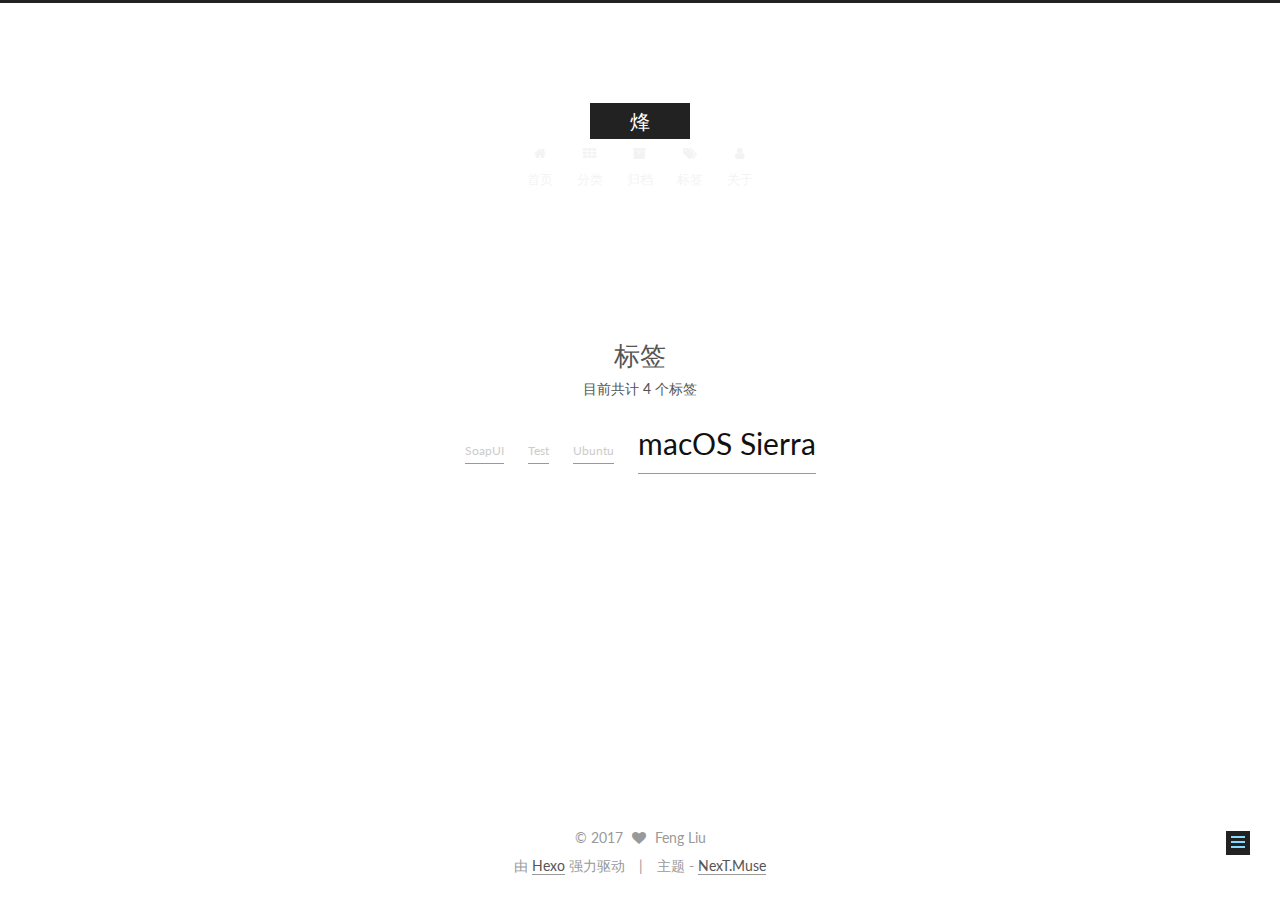
<file: tags/index.html>
<!DOCTYPE html>



  


<html class="theme-next muse use-motion" lang="zh-Hans">
<head>
  <meta charset="UTF-8"/>
<meta http-equiv="X-UA-Compatible" content="IE=edge" />
<meta name="viewport" content="width=device-width, initial-scale=1, maximum-scale=1"/>
<meta name="theme-color" content="#222">









<meta http-equiv="Cache-Control" content="no-transform" />
<meta http-equiv="Cache-Control" content="no-siteapp" />















  
  
  <link href="/lib/fancybox/source/jquery.fancybox.css?v=2.1.5" rel="stylesheet" type="text/css" />




  
  
  
  

  
    
    
  

  

  

  

  

  
    
    
    <link href="//fonts.googleapis.com/css?family=Lato:300,300italic,400,400italic,700,700italic&subset=latin,latin-ext" rel="stylesheet" type="text/css">
  






<link href="/lib/font-awesome/css/font-awesome.min.css?v=4.6.2" rel="stylesheet" type="text/css" />

<link href="/css/main.css?v=5.1.2" rel="stylesheet" type="text/css" />


  <meta name="keywords" content="Hexo, NexT" />








  <link rel="shortcut icon" type="image/x-icon" href="/images/favicon.ico?v=5.1.2" />






<meta name="description" content="岁月静好，现世安稳！">
<meta property="og:type" content="website">
<meta property="og:title" content="标签">
<meta property="og:url" content="http://yoursite.com/tags/index.html">
<meta property="og:site_name" content="烽">
<meta property="og:description" content="岁月静好，现世安稳！">
<meta property="og:locale" content="zh-Hans">
<meta property="og:updated_time" content="2017-09-19T08:38:12.000Z">
<meta name="twitter:card" content="summary">
<meta name="twitter:title" content="标签">
<meta name="twitter:description" content="岁月静好，现世安稳！">



<script type="text/javascript" id="hexo.configurations">
  var NexT = window.NexT || {};
  var CONFIG = {
    root: '/',
    scheme: 'Muse',
    sidebar: {"position":"left","display":"post","offset":12,"offset_float":12,"b2t":false,"scrollpercent":false,"onmobile":false},
    fancybox: true,
    tabs: true,
    motion: true,
    duoshuo: {
      userId: '0',
      author: '博主'
    },
    algolia: {
      applicationID: '',
      apiKey: '',
      indexName: '',
      hits: {"per_page":10},
      labels: {"input_placeholder":"Search for Posts","hits_empty":"We didn't find any results for the search: ${query}","hits_stats":"${hits} results found in ${time} ms"}
    }
  };
</script>



  <link rel="canonical" href="http://yoursite.com/tags/"/>





  <title>标签 | 烽</title>
  














</head>

<body itemscope itemtype="http://schema.org/WebPage" lang="zh-Hans">

  
  
    
  

  <div class="container sidebar-position-left page-post-detail ">
    <div class="headband"></div>

    <header id="header" class="header" itemscope itemtype="http://schema.org/WPHeader">
      <div class="header-inner"><div class="site-brand-wrapper">
  <div class="site-meta ">
    

    <div class="custom-logo-site-title">
      <a href="/"  class="brand" rel="start">
        <span class="logo-line-before"><i></i></span>
        <span class="site-title">烽</span>
        <span class="logo-line-after"><i></i></span>
      </a>
    </div>
      
        <p class="site-subtitle"></p>
      
  </div>

  <div class="site-nav-toggle">
    <button>
      <span class="btn-bar"></span>
      <span class="btn-bar"></span>
      <span class="btn-bar"></span>
    </button>
  </div>
</div>

<nav class="site-nav">
  

  
    <ul id="menu" class="menu">
      
        
        <li class="menu-item menu-item-home">
          <a href="/" rel="section">
            
              <i class="menu-item-icon fa fa-fw fa-home"></i> <br />
            
            首页
          </a>
        </li>
      
        
        <li class="menu-item menu-item-categories">
          <a href="/categories/" rel="section">
            
              <i class="menu-item-icon fa fa-fw fa-th"></i> <br />
            
            分类
          </a>
        </li>
      
        
        <li class="menu-item menu-item-archives">
          <a href="/archives/" rel="section">
            
              <i class="menu-item-icon fa fa-fw fa-archive"></i> <br />
            
            归档
          </a>
        </li>
      
        
        <li class="menu-item menu-item-tags">
          <a href="/tags/" rel="section">
            
              <i class="menu-item-icon fa fa-fw fa-tags"></i> <br />
            
            标签
          </a>
        </li>
      
        
        <li class="menu-item menu-item-about">
          <a href="/about/" rel="section">
            
              <i class="menu-item-icon fa fa-fw fa-user"></i> <br />
            
            关于
          </a>
        </li>
      

      
    </ul>
  

  
</nav>



 </div>
    </header>

    <main id="main" class="main">
      <div class="main-inner">
        <div class="content-wrap">
          <div id="content" class="content">
            

  <div id="posts" class="posts-expand">
    
    
    
    <div class="post-block page">
      <header class="post-header">

	<h1 class="post-title" itemprop="name headline">标签</h1>



</header>

      
      
      
      <div class="post-body">
        
        
          <div class="tag-cloud">
            <div class="tag-cloud-title">
                目前共计 4 个标签
            </div>
            <div class="tag-cloud-tags">
              <a href="/tags/SoapUI/" style="font-size: 12px; color: #ccc">SoapUI</a> <a href="/tags/Test/" style="font-size: 12px; color: #ccc">Test</a> <a href="/tags/Ubuntu/" style="font-size: 12px; color: #ccc">Ubuntu</a> <a href="/tags/macOS-Sierra/" style="font-size: 30px; color: #111">macOS Sierra</a>
            </div>
          </div>
        
      </div>
      
      
      
    </div>
    
    
    
  </div>


          </div>
          


          
  <div class="comments" id="comments">
    
  </div>


        </div>
        
          
  
  <div class="sidebar-toggle">
    <div class="sidebar-toggle-line-wrap">
      <span class="sidebar-toggle-line sidebar-toggle-line-first"></span>
      <span class="sidebar-toggle-line sidebar-toggle-line-middle"></span>
      <span class="sidebar-toggle-line sidebar-toggle-line-last"></span>
    </div>
  </div>

  <aside id="sidebar" class="sidebar">
    
    <div class="sidebar-inner">

      

      

      <section class="site-overview sidebar-panel sidebar-panel-active">
        <div class="site-author motion-element" itemprop="author" itemscope itemtype="http://schema.org/Person">
          <img class="site-author-image" itemprop="image"
               src="/images/avatar_0.jpg"
               alt="Feng Liu" />
          <p class="site-author-name" itemprop="name">Feng Liu</p>
           
              <p class="site-description motion-element" itemprop="description">岁月静好，现世安稳！</p>
          
        </div>
        <nav class="site-state motion-element">

          
            <div class="site-state-item site-state-posts">
              <a href="/archives/">
                <span class="site-state-item-count">4</span>
                <span class="site-state-item-name">日志</span>
              </a>
            </div>
          

          
            
            
            <div class="site-state-item site-state-categories">
              <a href="/categories/index.html">
                <span class="site-state-item-count">1</span>
                <span class="site-state-item-name">分类</span>
              </a>
            </div>
          

          
            
            
            <div class="site-state-item site-state-tags">
              <a href="/tags/index.html">
                <span class="site-state-item-count">4</span>
                <span class="site-state-item-name">标签</span>
              </a>
            </div>
          

        </nav>

        

        <div class="links-of-author motion-element">
          
            
              <span class="links-of-author-item">
                <a href="https://github.com/os1234" target="_blank" title="GitHub">
                  
                    <i class="fa fa-fw fa-github"></i>
                  
                    
                      GitHub
                    
                </a>
              </span>
            
          
        </div>

        
        

        
        

        


      </section>

      

      

    </div>
  </aside>


        
      </div>
    </main>

    <footer id="footer" class="footer">
      <div class="footer-inner">
        <div class="copyright" >
  
  &copy; 
  <span itemprop="copyrightYear">2017</span>
  <span class="with-love">
    <i class="fa fa-heart"></i>
  </span>
  <span class="author" itemprop="copyrightHolder">Feng Liu</span>
</div>


<div class="powered-by">
  由 <a class="theme-link" href="https://hexo.io">Hexo</a> 强力驱动
</div>

<div class="theme-info">
  主题 -
  <a class="theme-link" href="https://github.com/iissnan/hexo-theme-next">
    NexT.Muse
  </a>
</div>


        

        
      </div>
    </footer>

    
      <div class="back-to-top">
        <i class="fa fa-arrow-up"></i>
        
      </div>
    

  </div>

  

<script type="text/javascript">
  if (Object.prototype.toString.call(window.Promise) !== '[object Function]') {
    window.Promise = null;
  }
</script>









  












  
  <script type="text/javascript" src="/lib/jquery/index.js?v=2.1.3"></script>

  
  <script type="text/javascript" src="/lib/fastclick/lib/fastclick.min.js?v=1.0.6"></script>

  
  <script type="text/javascript" src="/lib/jquery_lazyload/jquery.lazyload.js?v=1.9.7"></script>

  
  <script type="text/javascript" src="/lib/velocity/velocity.min.js?v=1.2.1"></script>

  
  <script type="text/javascript" src="/lib/velocity/velocity.ui.min.js?v=1.2.1"></script>

  
  <script type="text/javascript" src="/lib/fancybox/source/jquery.fancybox.pack.js?v=2.1.5"></script>


  


  <script type="text/javascript" src="/js/src/utils.js?v=5.1.2"></script>

  <script type="text/javascript" src="/js/src/motion.js?v=5.1.2"></script>



  
  

  
    <script type="text/javascript" src="/js/src/scrollspy.js?v=5.1.2"></script>
<script type="text/javascript" src="/js/src/post-details.js?v=5.1.2"></script>

  

  


  <script type="text/javascript" src="/js/src/bootstrap.js?v=5.1.2"></script>



  


  




	





  





  






  





  

  

  

  

  

  

</body>
</html>
</file>
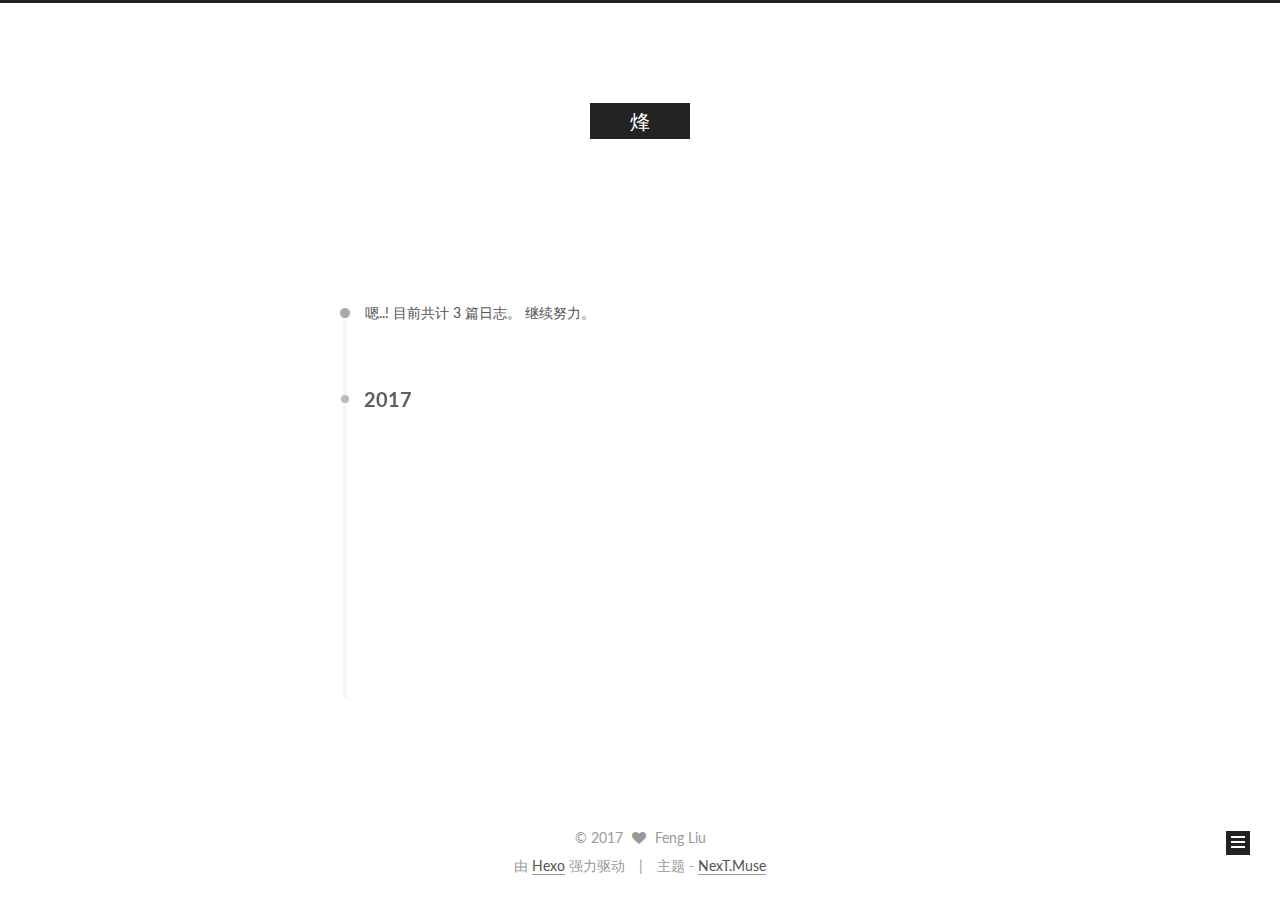
<file: archives/2017/index.html>
<!DOCTYPE html>



  


<html class="theme-next muse use-motion" lang="zh-Hans">
<head>
  <meta charset="UTF-8"/>
<meta http-equiv="X-UA-Compatible" content="IE=edge" />
<meta name="viewport" content="width=device-width, initial-scale=1, maximum-scale=1"/>
<meta name="theme-color" content="#222">









<meta http-equiv="Cache-Control" content="no-transform" />
<meta http-equiv="Cache-Control" content="no-siteapp" />















  
  
  <link href="/lib/fancybox/source/jquery.fancybox.css?v=2.1.5" rel="stylesheet" type="text/css" />




  
  
  
  

  
    
    
  

  

  

  

  

  
    
    
    <link href="//fonts.googleapis.com/css?family=Lato:300,300italic,400,400italic,700,700italic&subset=latin,latin-ext" rel="stylesheet" type="text/css">
  






<link href="/lib/font-awesome/css/font-awesome.min.css?v=4.6.2" rel="stylesheet" type="text/css" />

<link href="/css/main.css?v=5.1.2" rel="stylesheet" type="text/css" />


  <meta name="keywords" content="Hexo, NexT" />








  <link rel="shortcut icon" type="image/x-icon" href="/images/favicon.ico?v=5.1.2" />






<meta name="description" content="岁月静好，现世安稳！">
<meta property="og:type" content="website">
<meta property="og:title" content="烽">
<meta property="og:url" content="http://yoursite.com/archives/2017/index.html">
<meta property="og:site_name" content="烽">
<meta property="og:description" content="岁月静好，现世安稳！">
<meta property="og:locale" content="zh-Hans">
<meta name="twitter:card" content="summary">
<meta name="twitter:title" content="烽">
<meta name="twitter:description" content="岁月静好，现世安稳！">



<script type="text/javascript" id="hexo.configurations">
  var NexT = window.NexT || {};
  var CONFIG = {
    root: '/',
    scheme: 'Muse',
    sidebar: {"position":"left","display":"post","offset":12,"offset_float":12,"b2t":false,"scrollpercent":false,"onmobile":false},
    fancybox: true,
    tabs: true,
    motion: true,
    duoshuo: {
      userId: '0',
      author: '博主'
    },
    algolia: {
      applicationID: '',
      apiKey: '',
      indexName: '',
      hits: {"per_page":10},
      labels: {"input_placeholder":"Search for Posts","hits_empty":"We didn't find any results for the search: ${query}","hits_stats":"${hits} results found in ${time} ms"}
    }
  };
</script>



  <link rel="canonical" href="http://yoursite.com/archives/2017/"/>





  <title>归档 | 烽</title>
  














</head>

<body itemscope itemtype="http://schema.org/WebPage" lang="zh-Hans">

  
  
    
  

  <div class="container sidebar-position-left  page-archive  ">
    <div class="headband"></div>

    <header id="header" class="header" itemscope itemtype="http://schema.org/WPHeader">
      <div class="header-inner"><div class="site-brand-wrapper">
  <div class="site-meta ">
    

    <div class="custom-logo-site-title">
      <a href="/"  class="brand" rel="start">
        <span class="logo-line-before"><i></i></span>
        <span class="site-title">烽</span>
        <span class="logo-line-after"><i></i></span>
      </a>
    </div>
      
        <p class="site-subtitle"></p>
      
  </div>

  <div class="site-nav-toggle">
    <button>
      <span class="btn-bar"></span>
      <span class="btn-bar"></span>
      <span class="btn-bar"></span>
    </button>
  </div>
</div>

<nav class="site-nav">
  

  
    <ul id="menu" class="menu">
      
        
        <li class="menu-item menu-item-home">
          <a href="/" rel="section">
            
              <i class="menu-item-icon fa fa-fw fa-home"></i> <br />
            
            首页
          </a>
        </li>
      
        
        <li class="menu-item menu-item-categories">
          <a href="/categories/" rel="section">
            
              <i class="menu-item-icon fa fa-fw fa-th"></i> <br />
            
            分类
          </a>
        </li>
      
        
        <li class="menu-item menu-item-archives">
          <a href="/archives/" rel="section">
            
              <i class="menu-item-icon fa fa-fw fa-archive"></i> <br />
            
            归档
          </a>
        </li>
      
        
        <li class="menu-item menu-item-tags">
          <a href="/tags/" rel="section">
            
              <i class="menu-item-icon fa fa-fw fa-tags"></i> <br />
            
            标签
          </a>
        </li>
      
        
        <li class="menu-item menu-item-about">
          <a href="/about/" rel="section">
            
              <i class="menu-item-icon fa fa-fw fa-user"></i> <br />
            
            关于
          </a>
        </li>
      

      
    </ul>
  

  
</nav>



 </div>
    </header>

    <main id="main" class="main">
      <div class="main-inner">
        <div class="content-wrap">
          <div id="content" class="content">
            

  
  
  
  <div class="post-block archive">
    <div id="posts" class="posts-collapse">
      <span class="archive-move-on"></span>

      <span class="archive-page-counter">
        
        
        
          
        
        嗯..! 目前共计 3 篇日志。 继续努力。
      </span>

      

        
        
        

        
          
          <div class="collection-title">
            <h2 class="archive-year motion-element" id="archive-year-2017">2017</h2>
          </div>
        
        

        

  <article class="post post-type-normal" itemscope itemtype="http://schema.org/Article">
    <header class="post-header">

      <h2 class="post-title">
        
            <a class="post-title-link" href="/2017/09/22/macOS-Sierra开启允许安装任何来源的应用/" itemprop="url">
              
                <span itemprop="name">macOS Sierra开启允许安装任何来源的应用</span>
              
            </a>
        
      </h2>

      <div class="post-meta">
        <time class="post-time" itemprop="dateCreated"
              datetime="2017-09-22T14:02:50+08:00"
              content="2017-09-22" >
          09-22
        </time>
      </div>

    </header>
  </article>



      

        
        
        

        
        

        

  <article class="post post-type-normal" itemscope itemtype="http://schema.org/Article">
    <header class="post-header">

      <h2 class="post-title">
        
            <a class="post-title-link" href="/2017/09/19/demo1/" itemprop="url">
              
                <span itemprop="name">demo1</span>
              
            </a>
        
      </h2>

      <div class="post-meta">
        <time class="post-time" itemprop="dateCreated"
              datetime="2017-09-19T15:45:04+08:00"
              content="2017-09-19" >
          09-19
        </time>
      </div>

    </header>
  </article>



      

        
        
        

        
        

        

  <article class="post post-type-normal" itemscope itemtype="http://schema.org/Article">
    <header class="post-header">

      <h2 class="post-title">
        
            <a class="post-title-link" href="/2017/09/19/hello-world/" itemprop="url">
              
                <span itemprop="name">Hello World</span>
              
            </a>
        
      </h2>

      <div class="post-meta">
        <time class="post-time" itemprop="dateCreated"
              datetime="2017-09-19T15:45:04+08:00"
              content="2017-09-19" >
          09-19
        </time>
      </div>

    </header>
  </article>



      

    </div>
  </div>
  
  
  

  



          </div>
          


          

        </div>
        
          
  
  <div class="sidebar-toggle">
    <div class="sidebar-toggle-line-wrap">
      <span class="sidebar-toggle-line sidebar-toggle-line-first"></span>
      <span class="sidebar-toggle-line sidebar-toggle-line-middle"></span>
      <span class="sidebar-toggle-line sidebar-toggle-line-last"></span>
    </div>
  </div>

  <aside id="sidebar" class="sidebar">
    
    <div class="sidebar-inner">

      

      

      <section class="site-overview sidebar-panel sidebar-panel-active">
        <div class="site-author motion-element" itemprop="author" itemscope itemtype="http://schema.org/Person">
          <img class="site-author-image" itemprop="image"
               src="/images/avatar_0.jpg"
               alt="Feng Liu" />
          <p class="site-author-name" itemprop="name">Feng Liu</p>
           
              <p class="site-description motion-element" itemprop="description">岁月静好，现世安稳！</p>
          
        </div>
        <nav class="site-state motion-element">

          
            <div class="site-state-item site-state-posts">
              <a href="/archives/">
                <span class="site-state-item-count">3</span>
                <span class="site-state-item-name">日志</span>
              </a>
            </div>
          

          
            
            
            <div class="site-state-item site-state-categories">
              <a href="/categories/index.html">
                <span class="site-state-item-count">1</span>
                <span class="site-state-item-name">分类</span>
              </a>
            </div>
          

          
            
            
            <div class="site-state-item site-state-tags">
              <a href="/tags/index.html">
                <span class="site-state-item-count">3</span>
                <span class="site-state-item-name">标签</span>
              </a>
            </div>
          

        </nav>

        

        <div class="links-of-author motion-element">
          
            
              <span class="links-of-author-item">
                <a href="https://github.com/os1234" target="_blank" title="GitHub">
                  
                    <i class="fa fa-fw fa-github"></i>
                  
                    
                      GitHub
                    
                </a>
              </span>
            
          
        </div>

        
        

        
        

        


      </section>

      

      

    </div>
  </aside>


        
      </div>
    </main>

    <footer id="footer" class="footer">
      <div class="footer-inner">
        <div class="copyright" >
  
  &copy; 
  <span itemprop="copyrightYear">2017</span>
  <span class="with-love">
    <i class="fa fa-heart"></i>
  </span>
  <span class="author" itemprop="copyrightHolder">Feng Liu</span>
</div>


<div class="powered-by">
  由 <a class="theme-link" href="https://hexo.io">Hexo</a> 强力驱动
</div>

<div class="theme-info">
  主题 -
  <a class="theme-link" href="https://github.com/iissnan/hexo-theme-next">
    NexT.Muse
  </a>
</div>


        

        
      </div>
    </footer>

    
      <div class="back-to-top">
        <i class="fa fa-arrow-up"></i>
        
      </div>
    

  </div>

  

<script type="text/javascript">
  if (Object.prototype.toString.call(window.Promise) !== '[object Function]') {
    window.Promise = null;
  }
</script>









  












  
  <script type="text/javascript" src="/lib/jquery/index.js?v=2.1.3"></script>

  
  <script type="text/javascript" src="/lib/fastclick/lib/fastclick.min.js?v=1.0.6"></script>

  
  <script type="text/javascript" src="/lib/jquery_lazyload/jquery.lazyload.js?v=1.9.7"></script>

  
  <script type="text/javascript" src="/lib/velocity/velocity.min.js?v=1.2.1"></script>

  
  <script type="text/javascript" src="/lib/velocity/velocity.ui.min.js?v=1.2.1"></script>

  
  <script type="text/javascript" src="/lib/fancybox/source/jquery.fancybox.pack.js?v=2.1.5"></script>


  


  <script type="text/javascript" src="/js/src/utils.js?v=5.1.2"></script>

  <script type="text/javascript" src="/js/src/motion.js?v=5.1.2"></script>



  
  

  
  
    <script type="text/javascript" id="motion.page.archive">
      $('.archive-year').velocity('transition.slideLeftIn');
    </script>
  


  


  <script type="text/javascript" src="/js/src/bootstrap.js?v=5.1.2"></script>



  


  




	





  





  






  





  

  

  

  

  

  

</body>
</html>
</file>
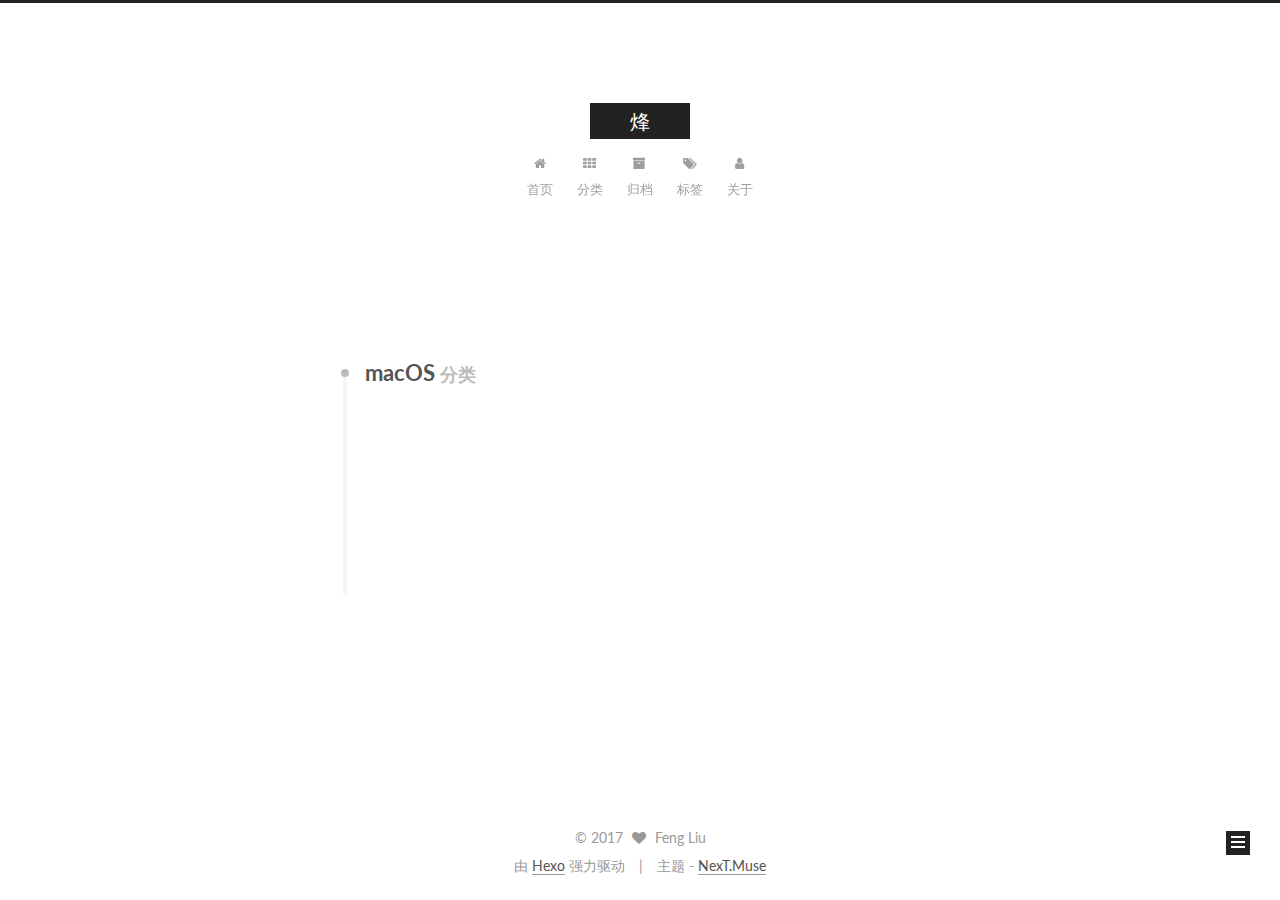
<file: categories/macOS/index.html>
<!DOCTYPE html>



  


<html class="theme-next muse use-motion" lang="zh-Hans">
<head>
  <meta charset="UTF-8"/>
<meta http-equiv="X-UA-Compatible" content="IE=edge" />
<meta name="viewport" content="width=device-width, initial-scale=1, maximum-scale=1"/>
<meta name="theme-color" content="#222">









<meta http-equiv="Cache-Control" content="no-transform" />
<meta http-equiv="Cache-Control" content="no-siteapp" />















  
  
  <link href="/lib/fancybox/source/jquery.fancybox.css?v=2.1.5" rel="stylesheet" type="text/css" />




  
  
  
  

  
    
    
  

  

  

  

  

  
    
    
    <link href="//fonts.googleapis.com/css?family=Lato:300,300italic,400,400italic,700,700italic&subset=latin,latin-ext" rel="stylesheet" type="text/css">
  






<link href="/lib/font-awesome/css/font-awesome.min.css?v=4.6.2" rel="stylesheet" type="text/css" />

<link href="/css/main.css?v=5.1.2" rel="stylesheet" type="text/css" />


  <meta name="keywords" content="Hexo, NexT" />








  <link rel="shortcut icon" type="image/x-icon" href="/images/favicon.ico?v=5.1.2" />






<meta name="description" content="岁月静好，现世安稳！">
<meta property="og:type" content="website">
<meta property="og:title" content="烽">
<meta property="og:url" content="http://yoursite.com/categories/macOS/index.html">
<meta property="og:site_name" content="烽">
<meta property="og:description" content="岁月静好，现世安稳！">
<meta property="og:locale" content="zh-Hans">
<meta name="twitter:card" content="summary">
<meta name="twitter:title" content="烽">
<meta name="twitter:description" content="岁月静好，现世安稳！">



<script type="text/javascript" id="hexo.configurations">
  var NexT = window.NexT || {};
  var CONFIG = {
    root: '/',
    scheme: 'Muse',
    sidebar: {"position":"left","display":"post","offset":12,"offset_float":12,"b2t":false,"scrollpercent":false,"onmobile":false},
    fancybox: true,
    tabs: true,
    motion: true,
    duoshuo: {
      userId: '0',
      author: '博主'
    },
    algolia: {
      applicationID: '',
      apiKey: '',
      indexName: '',
      hits: {"per_page":10},
      labels: {"input_placeholder":"Search for Posts","hits_empty":"We didn't find any results for the search: ${query}","hits_stats":"${hits} results found in ${time} ms"}
    }
  };
</script>



  <link rel="canonical" href="http://yoursite.com/categories/macOS/"/>





  <title>分类: macOS | 烽</title>
  














</head>

<body itemscope itemtype="http://schema.org/WebPage" lang="zh-Hans">

  
  
    
  

  <div class="container sidebar-position-left  ">
    <div class="headband"></div>

    <header id="header" class="header" itemscope itemtype="http://schema.org/WPHeader">
      <div class="header-inner"><div class="site-brand-wrapper">
  <div class="site-meta ">
    

    <div class="custom-logo-site-title">
      <a href="/"  class="brand" rel="start">
        <span class="logo-line-before"><i></i></span>
        <span class="site-title">烽</span>
        <span class="logo-line-after"><i></i></span>
      </a>
    </div>
      
        <p class="site-subtitle"></p>
      
  </div>

  <div class="site-nav-toggle">
    <button>
      <span class="btn-bar"></span>
      <span class="btn-bar"></span>
      <span class="btn-bar"></span>
    </button>
  </div>
</div>

<nav class="site-nav">
  

  
    <ul id="menu" class="menu">
      
        
        <li class="menu-item menu-item-home">
          <a href="/" rel="section">
            
              <i class="menu-item-icon fa fa-fw fa-home"></i> <br />
            
            首页
          </a>
        </li>
      
        
        <li class="menu-item menu-item-categories">
          <a href="/categories/" rel="section">
            
              <i class="menu-item-icon fa fa-fw fa-th"></i> <br />
            
            分类
          </a>
        </li>
      
        
        <li class="menu-item menu-item-archives">
          <a href="/archives/" rel="section">
            
              <i class="menu-item-icon fa fa-fw fa-archive"></i> <br />
            
            归档
          </a>
        </li>
      
        
        <li class="menu-item menu-item-tags">
          <a href="/tags/" rel="section">
            
              <i class="menu-item-icon fa fa-fw fa-tags"></i> <br />
            
            标签
          </a>
        </li>
      
        
        <li class="menu-item menu-item-about">
          <a href="/about/" rel="section">
            
              <i class="menu-item-icon fa fa-fw fa-user"></i> <br />
            
            关于
          </a>
        </li>
      

      
    </ul>
  

  
</nav>



 </div>
    </header>

    <main id="main" class="main">
      <div class="main-inner">
        <div class="content-wrap">
          <div id="content" class="content">
            

  
  
  
  <div class="post-block category">

    <div id="posts" class="posts-collapse">
      <div class="collection-title">
        <h1>macOS<small>分类</small>
        </h1>
      </div>

      
        

  <article class="post post-type-normal" itemscope itemtype="http://schema.org/Article">
    <header class="post-header">

      <h2 class="post-title">
        
            <a class="post-title-link" href="/2017/09/25/macOS下SoapUI异常卡顿解决方法/" itemprop="url">
              
                <span itemprop="name">macOS下SoapUI异常卡顿解决方法</span>
              
            </a>
        
      </h2>

      <div class="post-meta">
        <time class="post-time" itemprop="dateCreated"
              datetime="2017-09-25T11:08:39+08:00"
              content="2017-09-25" >
          09-25
        </time>
      </div>

    </header>
  </article>


      
        

  <article class="post post-type-normal" itemscope itemtype="http://schema.org/Article">
    <header class="post-header">

      <h2 class="post-title">
        
            <a class="post-title-link" href="/2017/09/22/macOS-Sierra开启允许安装任何来源的应用/" itemprop="url">
              
                <span itemprop="name">macOS Sierra开启允许安装任何来源的应用</span>
              
            </a>
        
      </h2>

      <div class="post-meta">
        <time class="post-time" itemprop="dateCreated"
              datetime="2017-09-22T14:02:50+08:00"
              content="2017-09-22" >
          09-22
        </time>
      </div>

    </header>
  </article>


      
    </div>

  </div>
  
  
  

  



          </div>
          


          

        </div>
        
          
  
  <div class="sidebar-toggle">
    <div class="sidebar-toggle-line-wrap">
      <span class="sidebar-toggle-line sidebar-toggle-line-first"></span>
      <span class="sidebar-toggle-line sidebar-toggle-line-middle"></span>
      <span class="sidebar-toggle-line sidebar-toggle-line-last"></span>
    </div>
  </div>

  <aside id="sidebar" class="sidebar">
    
    <div class="sidebar-inner">

      

      

      <section class="site-overview sidebar-panel sidebar-panel-active">
        <div class="site-author motion-element" itemprop="author" itemscope itemtype="http://schema.org/Person">
          <img class="site-author-image" itemprop="image"
               src="/images/avatar_0.jpg"
               alt="Feng Liu" />
          <p class="site-author-name" itemprop="name">Feng Liu</p>
           
              <p class="site-description motion-element" itemprop="description">岁月静好，现世安稳！</p>
          
        </div>
        <nav class="site-state motion-element">

          
            <div class="site-state-item site-state-posts">
              <a href="/archives/">
                <span class="site-state-item-count">4</span>
                <span class="site-state-item-name">日志</span>
              </a>
            </div>
          

          
            
            
            <div class="site-state-item site-state-categories">
              <a href="/categories/index.html">
                <span class="site-state-item-count">1</span>
                <span class="site-state-item-name">分类</span>
              </a>
            </div>
          

          
            
            
            <div class="site-state-item site-state-tags">
              <a href="/tags/index.html">
                <span class="site-state-item-count">4</span>
                <span class="site-state-item-name">标签</span>
              </a>
            </div>
          

        </nav>

        

        <div class="links-of-author motion-element">
          
            
              <span class="links-of-author-item">
                <a href="https://github.com/os1234" target="_blank" title="GitHub">
                  
                    <i class="fa fa-fw fa-github"></i>
                  
                    
                      GitHub
                    
                </a>
              </span>
            
          
        </div>

        
        

        
        

        


      </section>

      

      

    </div>
  </aside>


        
      </div>
    </main>

    <footer id="footer" class="footer">
      <div class="footer-inner">
        <div class="copyright" >
  
  &copy; 
  <span itemprop="copyrightYear">2017</span>
  <span class="with-love">
    <i class="fa fa-heart"></i>
  </span>
  <span class="author" itemprop="copyrightHolder">Feng Liu</span>
</div>


<div class="powered-by">
  由 <a class="theme-link" href="https://hexo.io">Hexo</a> 强力驱动
</div>

<div class="theme-info">
  主题 -
  <a class="theme-link" href="https://github.com/iissnan/hexo-theme-next">
    NexT.Muse
  </a>
</div>


        

        
      </div>
    </footer>

    
      <div class="back-to-top">
        <i class="fa fa-arrow-up"></i>
        
      </div>
    

  </div>

  

<script type="text/javascript">
  if (Object.prototype.toString.call(window.Promise) !== '[object Function]') {
    window.Promise = null;
  }
</script>









  












  
  <script type="text/javascript" src="/lib/jquery/index.js?v=2.1.3"></script>

  
  <script type="text/javascript" src="/lib/fastclick/lib/fastclick.min.js?v=1.0.6"></script>

  
  <script type="text/javascript" src="/lib/jquery_lazyload/jquery.lazyload.js?v=1.9.7"></script>

  
  <script type="text/javascript" src="/lib/velocity/velocity.min.js?v=1.2.1"></script>

  
  <script type="text/javascript" src="/lib/velocity/velocity.ui.min.js?v=1.2.1"></script>

  
  <script type="text/javascript" src="/lib/fancybox/source/jquery.fancybox.pack.js?v=2.1.5"></script>


  


  <script type="text/javascript" src="/js/src/utils.js?v=5.1.2"></script>

  <script type="text/javascript" src="/js/src/motion.js?v=5.1.2"></script>



  
  

  
    <script type="text/javascript" src="/js/src/scrollspy.js?v=5.1.2"></script>
<script type="text/javascript" src="/js/src/post-details.js?v=5.1.2"></script>

  

  


  <script type="text/javascript" src="/js/src/bootstrap.js?v=5.1.2"></script>



  


  




	





  





  






  





  

  

  

  

  

  

</body>
</html>
</file>
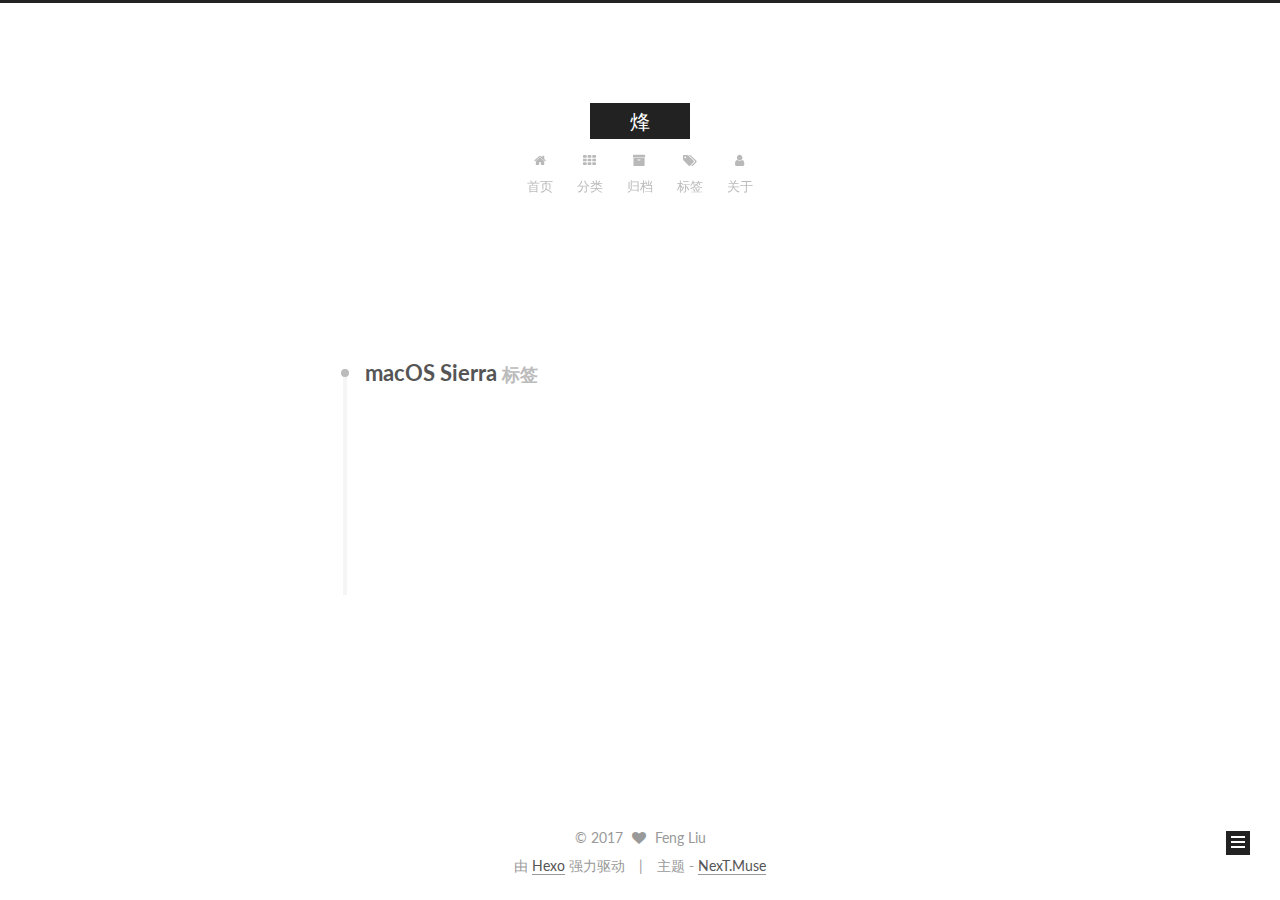
<file: tags/macOS-Sierra/index.html>
<!DOCTYPE html>



  


<html class="theme-next muse use-motion" lang="zh-Hans">
<head>
  <meta charset="UTF-8"/>
<meta http-equiv="X-UA-Compatible" content="IE=edge" />
<meta name="viewport" content="width=device-width, initial-scale=1, maximum-scale=1"/>
<meta name="theme-color" content="#222">









<meta http-equiv="Cache-Control" content="no-transform" />
<meta http-equiv="Cache-Control" content="no-siteapp" />















  
  
  <link href="/lib/fancybox/source/jquery.fancybox.css?v=2.1.5" rel="stylesheet" type="text/css" />




  
  
  
  

  
    
    
  

  

  

  

  

  
    
    
    <link href="//fonts.googleapis.com/css?family=Lato:300,300italic,400,400italic,700,700italic&subset=latin,latin-ext" rel="stylesheet" type="text/css">
  






<link href="/lib/font-awesome/css/font-awesome.min.css?v=4.6.2" rel="stylesheet" type="text/css" />

<link href="/css/main.css?v=5.1.2" rel="stylesheet" type="text/css" />


  <meta name="keywords" content="Hexo, NexT" />








  <link rel="shortcut icon" type="image/x-icon" href="/images/favicon.ico?v=5.1.2" />






<meta name="description" content="岁月静好，现世安稳！">
<meta property="og:type" content="website">
<meta property="og:title" content="烽">
<meta property="og:url" content="http://yoursite.com/tags/macOS-Sierra/index.html">
<meta property="og:site_name" content="烽">
<meta property="og:description" content="岁月静好，现世安稳！">
<meta property="og:locale" content="zh-Hans">
<meta name="twitter:card" content="summary">
<meta name="twitter:title" content="烽">
<meta name="twitter:description" content="岁月静好，现世安稳！">



<script type="text/javascript" id="hexo.configurations">
  var NexT = window.NexT || {};
  var CONFIG = {
    root: '/',
    scheme: 'Muse',
    sidebar: {"position":"left","display":"post","offset":12,"offset_float":12,"b2t":false,"scrollpercent":false,"onmobile":false},
    fancybox: true,
    tabs: true,
    motion: true,
    duoshuo: {
      userId: '0',
      author: '博主'
    },
    algolia: {
      applicationID: '',
      apiKey: '',
      indexName: '',
      hits: {"per_page":10},
      labels: {"input_placeholder":"Search for Posts","hits_empty":"We didn't find any results for the search: ${query}","hits_stats":"${hits} results found in ${time} ms"}
    }
  };
</script>



  <link rel="canonical" href="http://yoursite.com/tags/macOS-Sierra/"/>





  <title>标签: macOS Sierra | 烽</title>
  














</head>

<body itemscope itemtype="http://schema.org/WebPage" lang="zh-Hans">

  
  
    
  

  <div class="container sidebar-position-left  ">
    <div class="headband"></div>

    <header id="header" class="header" itemscope itemtype="http://schema.org/WPHeader">
      <div class="header-inner"><div class="site-brand-wrapper">
  <div class="site-meta ">
    

    <div class="custom-logo-site-title">
      <a href="/"  class="brand" rel="start">
        <span class="logo-line-before"><i></i></span>
        <span class="site-title">烽</span>
        <span class="logo-line-after"><i></i></span>
      </a>
    </div>
      
        <p class="site-subtitle"></p>
      
  </div>

  <div class="site-nav-toggle">
    <button>
      <span class="btn-bar"></span>
      <span class="btn-bar"></span>
      <span class="btn-bar"></span>
    </button>
  </div>
</div>

<nav class="site-nav">
  

  
    <ul id="menu" class="menu">
      
        
        <li class="menu-item menu-item-home">
          <a href="/" rel="section">
            
              <i class="menu-item-icon fa fa-fw fa-home"></i> <br />
            
            首页
          </a>
        </li>
      
        
        <li class="menu-item menu-item-categories">
          <a href="/categories/" rel="section">
            
              <i class="menu-item-icon fa fa-fw fa-th"></i> <br />
            
            分类
          </a>
        </li>
      
        
        <li class="menu-item menu-item-archives">
          <a href="/archives/" rel="section">
            
              <i class="menu-item-icon fa fa-fw fa-archive"></i> <br />
            
            归档
          </a>
        </li>
      
        
        <li class="menu-item menu-item-tags">
          <a href="/tags/" rel="section">
            
              <i class="menu-item-icon fa fa-fw fa-tags"></i> <br />
            
            标签
          </a>
        </li>
      
        
        <li class="menu-item menu-item-about">
          <a href="/about/" rel="section">
            
              <i class="menu-item-icon fa fa-fw fa-user"></i> <br />
            
            关于
          </a>
        </li>
      

      
    </ul>
  

  
</nav>



 </div>
    </header>

    <main id="main" class="main">
      <div class="main-inner">
        <div class="content-wrap">
          <div id="content" class="content">
            

  
  
  
  <div class="post-block tag">

    <div id="posts" class="posts-collapse">
      <div class="collection-title">
        <h1>macOS Sierra<small>标签</small>
        </h1>
      </div>

      
        

  <article class="post post-type-normal" itemscope itemtype="http://schema.org/Article">
    <header class="post-header">

      <h2 class="post-title">
        
            <a class="post-title-link" href="/2017/09/25/macOS下SoapUI异常卡顿解决方法/" itemprop="url">
              
                <span itemprop="name">macOS下SoapUI异常卡顿解决方法</span>
              
            </a>
        
      </h2>

      <div class="post-meta">
        <time class="post-time" itemprop="dateCreated"
              datetime="2017-09-25T11:08:39+08:00"
              content="2017-09-25" >
          09-25
        </time>
      </div>

    </header>
  </article>


      
        

  <article class="post post-type-normal" itemscope itemtype="http://schema.org/Article">
    <header class="post-header">

      <h2 class="post-title">
        
            <a class="post-title-link" href="/2017/09/22/macOS-Sierra开启允许安装任何来源的应用/" itemprop="url">
              
                <span itemprop="name">macOS Sierra开启允许安装任何来源的应用</span>
              
            </a>
        
      </h2>

      <div class="post-meta">
        <time class="post-time" itemprop="dateCreated"
              datetime="2017-09-22T14:02:50+08:00"
              content="2017-09-22" >
          09-22
        </time>
      </div>

    </header>
  </article>


      
    </div>

  </div>
  
  
  

  


          </div>
          


          

        </div>
        
          
  
  <div class="sidebar-toggle">
    <div class="sidebar-toggle-line-wrap">
      <span class="sidebar-toggle-line sidebar-toggle-line-first"></span>
      <span class="sidebar-toggle-line sidebar-toggle-line-middle"></span>
      <span class="sidebar-toggle-line sidebar-toggle-line-last"></span>
    </div>
  </div>

  <aside id="sidebar" class="sidebar">
    
    <div class="sidebar-inner">

      

      

      <section class="site-overview sidebar-panel sidebar-panel-active">
        <div class="site-author motion-element" itemprop="author" itemscope itemtype="http://schema.org/Person">
          <img class="site-author-image" itemprop="image"
               src="/images/avatar_0.jpg"
               alt="Feng Liu" />
          <p class="site-author-name" itemprop="name">Feng Liu</p>
           
              <p class="site-description motion-element" itemprop="description">岁月静好，现世安稳！</p>
          
        </div>
        <nav class="site-state motion-element">

          
            <div class="site-state-item site-state-posts">
              <a href="/archives/">
                <span class="site-state-item-count">4</span>
                <span class="site-state-item-name">日志</span>
              </a>
            </div>
          

          
            
            
            <div class="site-state-item site-state-categories">
              <a href="/categories/index.html">
                <span class="site-state-item-count">1</span>
                <span class="site-state-item-name">分类</span>
              </a>
            </div>
          

          
            
            
            <div class="site-state-item site-state-tags">
              <a href="/tags/index.html">
                <span class="site-state-item-count">4</span>
                <span class="site-state-item-name">标签</span>
              </a>
            </div>
          

        </nav>

        

        <div class="links-of-author motion-element">
          
            
              <span class="links-of-author-item">
                <a href="https://github.com/os1234" target="_blank" title="GitHub">
                  
                    <i class="fa fa-fw fa-github"></i>
                  
                    
                      GitHub
                    
                </a>
              </span>
            
          
        </div>

        
        

        
        

        


      </section>

      

      

    </div>
  </aside>


        
      </div>
    </main>

    <footer id="footer" class="footer">
      <div class="footer-inner">
        <div class="copyright" >
  
  &copy; 
  <span itemprop="copyrightYear">2017</span>
  <span class="with-love">
    <i class="fa fa-heart"></i>
  </span>
  <span class="author" itemprop="copyrightHolder">Feng Liu</span>
</div>


<div class="powered-by">
  由 <a class="theme-link" href="https://hexo.io">Hexo</a> 强力驱动
</div>

<div class="theme-info">
  主题 -
  <a class="theme-link" href="https://github.com/iissnan/hexo-theme-next">
    NexT.Muse
  </a>
</div>


        

        
      </div>
    </footer>

    
      <div class="back-to-top">
        <i class="fa fa-arrow-up"></i>
        
      </div>
    

  </div>

  

<script type="text/javascript">
  if (Object.prototype.toString.call(window.Promise) !== '[object Function]') {
    window.Promise = null;
  }
</script>









  












  
  <script type="text/javascript" src="/lib/jquery/index.js?v=2.1.3"></script>

  
  <script type="text/javascript" src="/lib/fastclick/lib/fastclick.min.js?v=1.0.6"></script>

  
  <script type="text/javascript" src="/lib/jquery_lazyload/jquery.lazyload.js?v=1.9.7"></script>

  
  <script type="text/javascript" src="/lib/velocity/velocity.min.js?v=1.2.1"></script>

  
  <script type="text/javascript" src="/lib/velocity/velocity.ui.min.js?v=1.2.1"></script>

  
  <script type="text/javascript" src="/lib/fancybox/source/jquery.fancybox.pack.js?v=2.1.5"></script>


  


  <script type="text/javascript" src="/js/src/utils.js?v=5.1.2"></script>

  <script type="text/javascript" src="/js/src/motion.js?v=5.1.2"></script>



  
  

  
    <script type="text/javascript" src="/js/src/scrollspy.js?v=5.1.2"></script>
<script type="text/javascript" src="/js/src/post-details.js?v=5.1.2"></script>

  

  


  <script type="text/javascript" src="/js/src/bootstrap.js?v=5.1.2"></script>



  


  




	





  





  






  





  

  

  

  

  

  

</body>
</html>
</file>
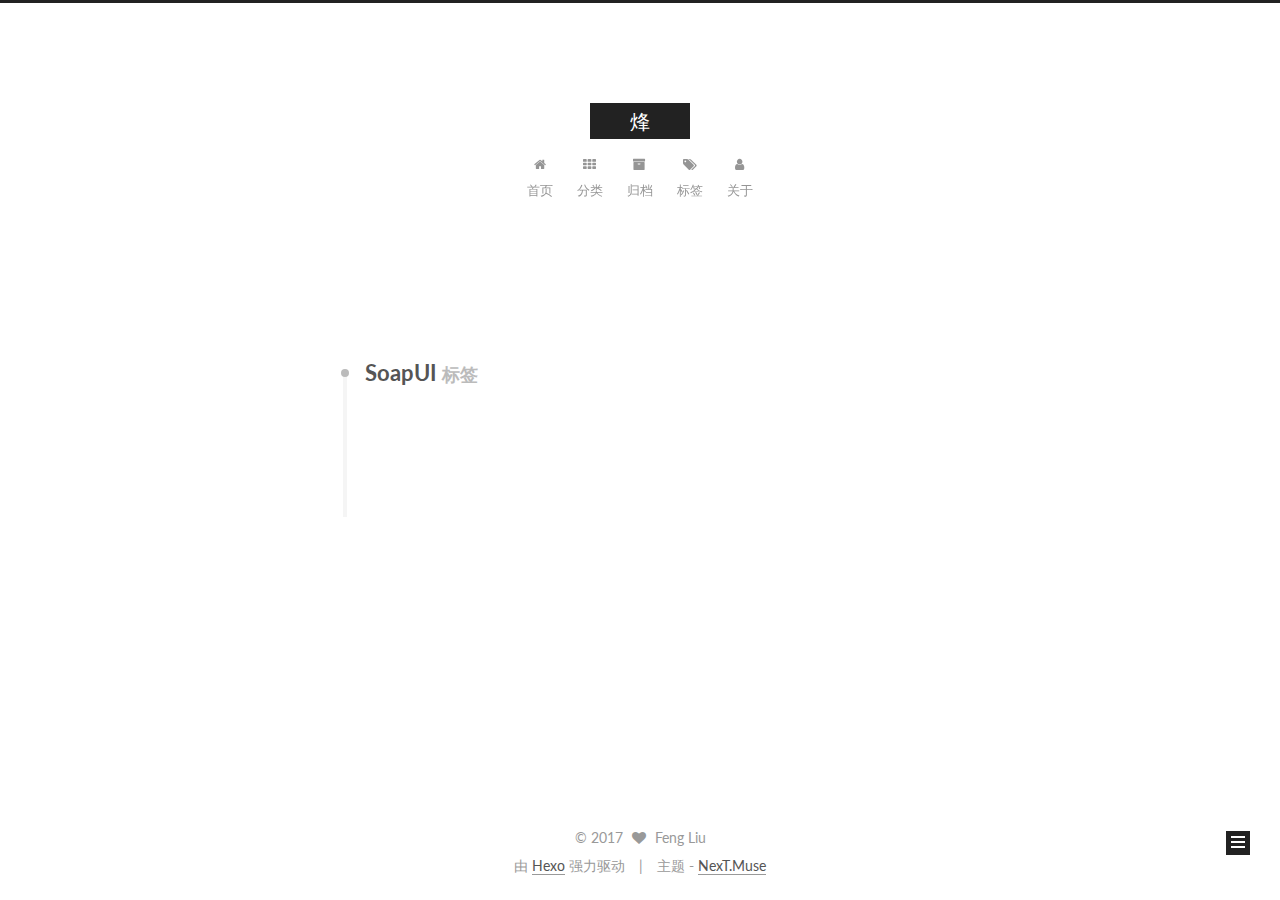
<file: tags/SoapUI/index.html>
<!DOCTYPE html>



  


<html class="theme-next muse use-motion" lang="zh-Hans">
<head>
  <meta charset="UTF-8"/>
<meta http-equiv="X-UA-Compatible" content="IE=edge" />
<meta name="viewport" content="width=device-width, initial-scale=1, maximum-scale=1"/>
<meta name="theme-color" content="#222">









<meta http-equiv="Cache-Control" content="no-transform" />
<meta http-equiv="Cache-Control" content="no-siteapp" />















  
  
  <link href="/lib/fancybox/source/jquery.fancybox.css?v=2.1.5" rel="stylesheet" type="text/css" />




  
  
  
  

  
    
    
  

  

  

  

  

  
    
    
    <link href="//fonts.googleapis.com/css?family=Lato:300,300italic,400,400italic,700,700italic&subset=latin,latin-ext" rel="stylesheet" type="text/css">
  






<link href="/lib/font-awesome/css/font-awesome.min.css?v=4.6.2" rel="stylesheet" type="text/css" />

<link href="/css/main.css?v=5.1.2" rel="stylesheet" type="text/css" />


  <meta name="keywords" content="Hexo, NexT" />








  <link rel="shortcut icon" type="image/x-icon" href="/images/favicon.ico?v=5.1.2" />






<meta name="description" content="岁月静好，现世安稳！">
<meta property="og:type" content="website">
<meta property="og:title" content="烽">
<meta property="og:url" content="http://yoursite.com/tags/SoapUI/index.html">
<meta property="og:site_name" content="烽">
<meta property="og:description" content="岁月静好，现世安稳！">
<meta property="og:locale" content="zh-Hans">
<meta name="twitter:card" content="summary">
<meta name="twitter:title" content="烽">
<meta name="twitter:description" content="岁月静好，现世安稳！">



<script type="text/javascript" id="hexo.configurations">
  var NexT = window.NexT || {};
  var CONFIG = {
    root: '/',
    scheme: 'Muse',
    sidebar: {"position":"left","display":"post","offset":12,"offset_float":12,"b2t":false,"scrollpercent":false,"onmobile":false},
    fancybox: true,
    tabs: true,
    motion: true,
    duoshuo: {
      userId: '0',
      author: '博主'
    },
    algolia: {
      applicationID: '',
      apiKey: '',
      indexName: '',
      hits: {"per_page":10},
      labels: {"input_placeholder":"Search for Posts","hits_empty":"We didn't find any results for the search: ${query}","hits_stats":"${hits} results found in ${time} ms"}
    }
  };
</script>



  <link rel="canonical" href="http://yoursite.com/tags/SoapUI/"/>





  <title>标签: SoapUI | 烽</title>
  














</head>

<body itemscope itemtype="http://schema.org/WebPage" lang="zh-Hans">

  
  
    
  

  <div class="container sidebar-position-left  ">
    <div class="headband"></div>

    <header id="header" class="header" itemscope itemtype="http://schema.org/WPHeader">
      <div class="header-inner"><div class="site-brand-wrapper">
  <div class="site-meta ">
    

    <div class="custom-logo-site-title">
      <a href="/"  class="brand" rel="start">
        <span class="logo-line-before"><i></i></span>
        <span class="site-title">烽</span>
        <span class="logo-line-after"><i></i></span>
      </a>
    </div>
      
        <p class="site-subtitle"></p>
      
  </div>

  <div class="site-nav-toggle">
    <button>
      <span class="btn-bar"></span>
      <span class="btn-bar"></span>
      <span class="btn-bar"></span>
    </button>
  </div>
</div>

<nav class="site-nav">
  

  
    <ul id="menu" class="menu">
      
        
        <li class="menu-item menu-item-home">
          <a href="/" rel="section">
            
              <i class="menu-item-icon fa fa-fw fa-home"></i> <br />
            
            首页
          </a>
        </li>
      
        
        <li class="menu-item menu-item-categories">
          <a href="/categories/" rel="section">
            
              <i class="menu-item-icon fa fa-fw fa-th"></i> <br />
            
            分类
          </a>
        </li>
      
        
        <li class="menu-item menu-item-archives">
          <a href="/archives/" rel="section">
            
              <i class="menu-item-icon fa fa-fw fa-archive"></i> <br />
            
            归档
          </a>
        </li>
      
        
        <li class="menu-item menu-item-tags">
          <a href="/tags/" rel="section">
            
              <i class="menu-item-icon fa fa-fw fa-tags"></i> <br />
            
            标签
          </a>
        </li>
      
        
        <li class="menu-item menu-item-about">
          <a href="/about/" rel="section">
            
              <i class="menu-item-icon fa fa-fw fa-user"></i> <br />
            
            关于
          </a>
        </li>
      

      
    </ul>
  

  
</nav>



 </div>
    </header>

    <main id="main" class="main">
      <div class="main-inner">
        <div class="content-wrap">
          <div id="content" class="content">
            

  
  
  
  <div class="post-block tag">

    <div id="posts" class="posts-collapse">
      <div class="collection-title">
        <h1>SoapUI<small>标签</small>
        </h1>
      </div>

      
        

  <article class="post post-type-normal" itemscope itemtype="http://schema.org/Article">
    <header class="post-header">

      <h2 class="post-title">
        
            <a class="post-title-link" href="/2017/09/25/macOS下SoapUI异常卡顿解决方法/" itemprop="url">
              
                <span itemprop="name">macOS下SoapUI异常卡顿解决方法</span>
              
            </a>
        
      </h2>

      <div class="post-meta">
        <time class="post-time" itemprop="dateCreated"
              datetime="2017-09-25T11:08:39+08:00"
              content="2017-09-25" >
          09-25
        </time>
      </div>

    </header>
  </article>


      
    </div>

  </div>
  
  
  

  


          </div>
          


          

        </div>
        
          
  
  <div class="sidebar-toggle">
    <div class="sidebar-toggle-line-wrap">
      <span class="sidebar-toggle-line sidebar-toggle-line-first"></span>
      <span class="sidebar-toggle-line sidebar-toggle-line-middle"></span>
      <span class="sidebar-toggle-line sidebar-toggle-line-last"></span>
    </div>
  </div>

  <aside id="sidebar" class="sidebar">
    
    <div class="sidebar-inner">

      

      

      <section class="site-overview sidebar-panel sidebar-panel-active">
        <div class="site-author motion-element" itemprop="author" itemscope itemtype="http://schema.org/Person">
          <img class="site-author-image" itemprop="image"
               src="/images/avatar_0.jpg"
               alt="Feng Liu" />
          <p class="site-author-name" itemprop="name">Feng Liu</p>
           
              <p class="site-description motion-element" itemprop="description">岁月静好，现世安稳！</p>
          
        </div>
        <nav class="site-state motion-element">

          
            <div class="site-state-item site-state-posts">
              <a href="/archives/">
                <span class="site-state-item-count">4</span>
                <span class="site-state-item-name">日志</span>
              </a>
            </div>
          

          
            
            
            <div class="site-state-item site-state-categories">
              <a href="/categories/index.html">
                <span class="site-state-item-count">1</span>
                <span class="site-state-item-name">分类</span>
              </a>
            </div>
          

          
            
            
            <div class="site-state-item site-state-tags">
              <a href="/tags/index.html">
                <span class="site-state-item-count">4</span>
                <span class="site-state-item-name">标签</span>
              </a>
            </div>
          

        </nav>

        

        <div class="links-of-author motion-element">
          
            
              <span class="links-of-author-item">
                <a href="https://github.com/os1234" target="_blank" title="GitHub">
                  
                    <i class="fa fa-fw fa-github"></i>
                  
                    
                      GitHub
                    
                </a>
              </span>
            
          
        </div>

        
        

        
        

        


      </section>

      

      

    </div>
  </aside>


        
      </div>
    </main>

    <footer id="footer" class="footer">
      <div class="footer-inner">
        <div class="copyright" >
  
  &copy; 
  <span itemprop="copyrightYear">2017</span>
  <span class="with-love">
    <i class="fa fa-heart"></i>
  </span>
  <span class="author" itemprop="copyrightHolder">Feng Liu</span>
</div>


<div class="powered-by">
  由 <a class="theme-link" href="https://hexo.io">Hexo</a> 强力驱动
</div>

<div class="theme-info">
  主题 -
  <a class="theme-link" href="https://github.com/iissnan/hexo-theme-next">
    NexT.Muse
  </a>
</div>


        

        
      </div>
    </footer>

    
      <div class="back-to-top">
        <i class="fa fa-arrow-up"></i>
        
      </div>
    

  </div>

  

<script type="text/javascript">
  if (Object.prototype.toString.call(window.Promise) !== '[object Function]') {
    window.Promise = null;
  }
</script>









  












  
  <script type="text/javascript" src="/lib/jquery/index.js?v=2.1.3"></script>

  
  <script type="text/javascript" src="/lib/fastclick/lib/fastclick.min.js?v=1.0.6"></script>

  
  <script type="text/javascript" src="/lib/jquery_lazyload/jquery.lazyload.js?v=1.9.7"></script>

  
  <script type="text/javascript" src="/lib/velocity/velocity.min.js?v=1.2.1"></script>

  
  <script type="text/javascript" src="/lib/velocity/velocity.ui.min.js?v=1.2.1"></script>

  
  <script type="text/javascript" src="/lib/fancybox/source/jquery.fancybox.pack.js?v=2.1.5"></script>


  


  <script type="text/javascript" src="/js/src/utils.js?v=5.1.2"></script>

  <script type="text/javascript" src="/js/src/motion.js?v=5.1.2"></script>



  
  

  
    <script type="text/javascript" src="/js/src/scrollspy.js?v=5.1.2"></script>
<script type="text/javascript" src="/js/src/post-details.js?v=5.1.2"></script>

  

  


  <script type="text/javascript" src="/js/src/bootstrap.js?v=5.1.2"></script>



  


  




	





  





  






  





  

  

  

  

  

  

</body>
</html>
</file>
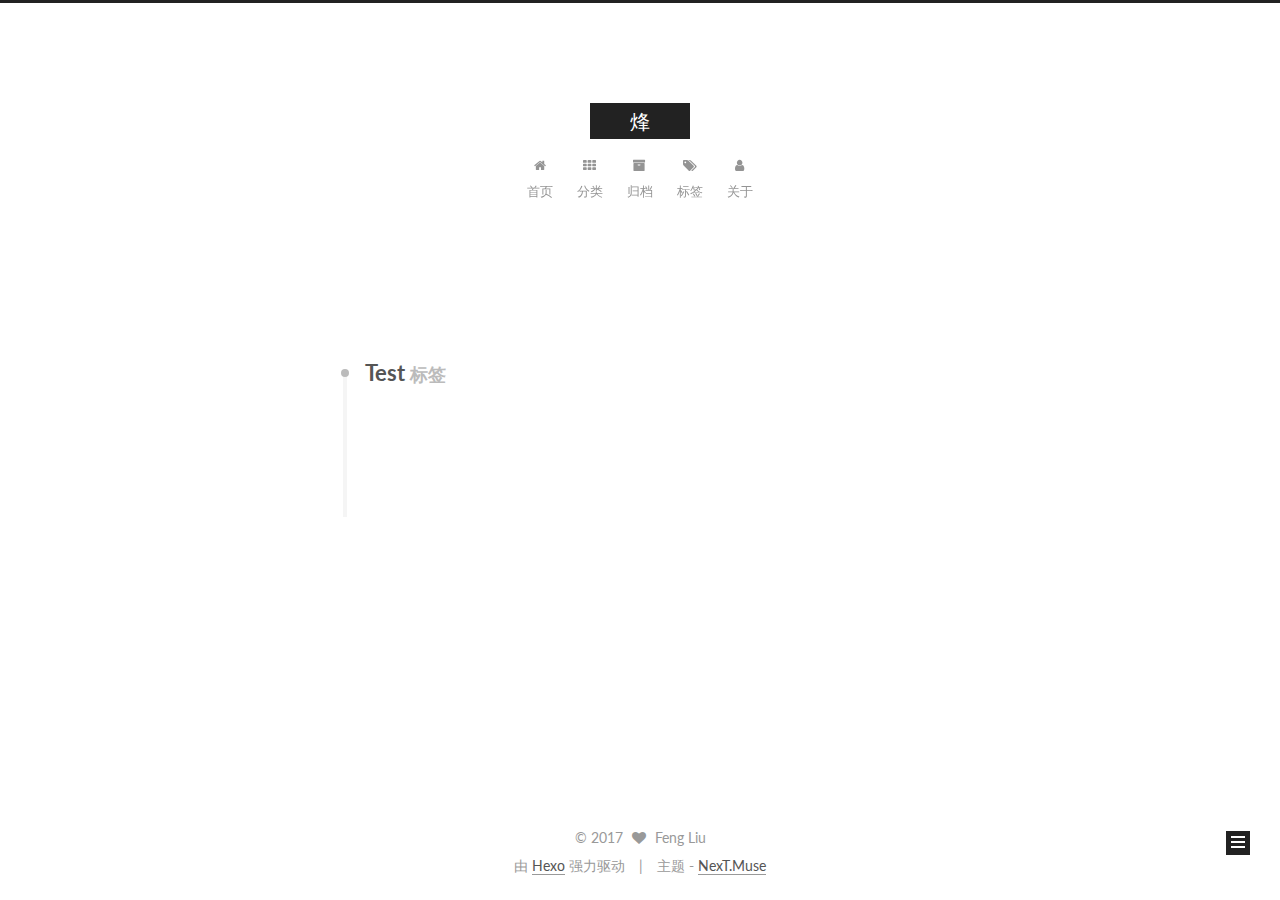
<file: tags/Test/index.html>
<!DOCTYPE html>



  


<html class="theme-next muse use-motion" lang="zh-Hans">
<head>
  <meta charset="UTF-8"/>
<meta http-equiv="X-UA-Compatible" content="IE=edge" />
<meta name="viewport" content="width=device-width, initial-scale=1, maximum-scale=1"/>
<meta name="theme-color" content="#222">









<meta http-equiv="Cache-Control" content="no-transform" />
<meta http-equiv="Cache-Control" content="no-siteapp" />















  
  
  <link href="/lib/fancybox/source/jquery.fancybox.css?v=2.1.5" rel="stylesheet" type="text/css" />




  
  
  
  

  
    
    
  

  

  

  

  

  
    
    
    <link href="//fonts.googleapis.com/css?family=Lato:300,300italic,400,400italic,700,700italic&subset=latin,latin-ext" rel="stylesheet" type="text/css">
  






<link href="/lib/font-awesome/css/font-awesome.min.css?v=4.6.2" rel="stylesheet" type="text/css" />

<link href="/css/main.css?v=5.1.2" rel="stylesheet" type="text/css" />


  <meta name="keywords" content="Hexo, NexT" />








  <link rel="shortcut icon" type="image/x-icon" href="/images/favicon.ico?v=5.1.2" />






<meta name="description" content="岁月静好，现世安稳！">
<meta property="og:type" content="website">
<meta property="og:title" content="烽">
<meta property="og:url" content="http://yoursite.com/tags/Test/index.html">
<meta property="og:site_name" content="烽">
<meta property="og:description" content="岁月静好，现世安稳！">
<meta property="og:locale" content="zh-Hans">
<meta name="twitter:card" content="summary">
<meta name="twitter:title" content="烽">
<meta name="twitter:description" content="岁月静好，现世安稳！">



<script type="text/javascript" id="hexo.configurations">
  var NexT = window.NexT || {};
  var CONFIG = {
    root: '/',
    scheme: 'Muse',
    sidebar: {"position":"left","display":"post","offset":12,"offset_float":12,"b2t":false,"scrollpercent":false,"onmobile":false},
    fancybox: true,
    tabs: true,
    motion: true,
    duoshuo: {
      userId: '0',
      author: '博主'
    },
    algolia: {
      applicationID: '',
      apiKey: '',
      indexName: '',
      hits: {"per_page":10},
      labels: {"input_placeholder":"Search for Posts","hits_empty":"We didn't find any results for the search: ${query}","hits_stats":"${hits} results found in ${time} ms"}
    }
  };
</script>



  <link rel="canonical" href="http://yoursite.com/tags/Test/"/>





  <title>标签: Test | 烽</title>
  














</head>

<body itemscope itemtype="http://schema.org/WebPage" lang="zh-Hans">

  
  
    
  

  <div class="container sidebar-position-left  ">
    <div class="headband"></div>

    <header id="header" class="header" itemscope itemtype="http://schema.org/WPHeader">
      <div class="header-inner"><div class="site-brand-wrapper">
  <div class="site-meta ">
    

    <div class="custom-logo-site-title">
      <a href="/"  class="brand" rel="start">
        <span class="logo-line-before"><i></i></span>
        <span class="site-title">烽</span>
        <span class="logo-line-after"><i></i></span>
      </a>
    </div>
      
        <p class="site-subtitle"></p>
      
  </div>

  <div class="site-nav-toggle">
    <button>
      <span class="btn-bar"></span>
      <span class="btn-bar"></span>
      <span class="btn-bar"></span>
    </button>
  </div>
</div>

<nav class="site-nav">
  

  
    <ul id="menu" class="menu">
      
        
        <li class="menu-item menu-item-home">
          <a href="/" rel="section">
            
              <i class="menu-item-icon fa fa-fw fa-home"></i> <br />
            
            首页
          </a>
        </li>
      
        
        <li class="menu-item menu-item-categories">
          <a href="/categories/" rel="section">
            
              <i class="menu-item-icon fa fa-fw fa-th"></i> <br />
            
            分类
          </a>
        </li>
      
        
        <li class="menu-item menu-item-archives">
          <a href="/archives/" rel="section">
            
              <i class="menu-item-icon fa fa-fw fa-archive"></i> <br />
            
            归档
          </a>
        </li>
      
        
        <li class="menu-item menu-item-tags">
          <a href="/tags/" rel="section">
            
              <i class="menu-item-icon fa fa-fw fa-tags"></i> <br />
            
            标签
          </a>
        </li>
      
        
        <li class="menu-item menu-item-about">
          <a href="/about/" rel="section">
            
              <i class="menu-item-icon fa fa-fw fa-user"></i> <br />
            
            关于
          </a>
        </li>
      

      
    </ul>
  

  
</nav>



 </div>
    </header>

    <main id="main" class="main">
      <div class="main-inner">
        <div class="content-wrap">
          <div id="content" class="content">
            

  
  
  
  <div class="post-block tag">

    <div id="posts" class="posts-collapse">
      <div class="collection-title">
        <h1>Test<small>标签</small>
        </h1>
      </div>

      
        

  <article class="post post-type-normal" itemscope itemtype="http://schema.org/Article">
    <header class="post-header">

      <h2 class="post-title">
        
            <a class="post-title-link" href="/2017/09/19/hello-world/" itemprop="url">
              
                <span itemprop="name">Hello World</span>
              
            </a>
        
      </h2>

      <div class="post-meta">
        <time class="post-time" itemprop="dateCreated"
              datetime="2017-09-19T15:45:04+08:00"
              content="2017-09-19" >
          09-19
        </time>
      </div>

    </header>
  </article>


      
    </div>

  </div>
  
  
  

  


          </div>
          


          

        </div>
        
          
  
  <div class="sidebar-toggle">
    <div class="sidebar-toggle-line-wrap">
      <span class="sidebar-toggle-line sidebar-toggle-line-first"></span>
      <span class="sidebar-toggle-line sidebar-toggle-line-middle"></span>
      <span class="sidebar-toggle-line sidebar-toggle-line-last"></span>
    </div>
  </div>

  <aside id="sidebar" class="sidebar">
    
    <div class="sidebar-inner">

      

      

      <section class="site-overview sidebar-panel sidebar-panel-active">
        <div class="site-author motion-element" itemprop="author" itemscope itemtype="http://schema.org/Person">
          <img class="site-author-image" itemprop="image"
               src="/images/avatar_0.jpg"
               alt="Feng Liu" />
          <p class="site-author-name" itemprop="name">Feng Liu</p>
           
              <p class="site-description motion-element" itemprop="description">岁月静好，现世安稳！</p>
          
        </div>
        <nav class="site-state motion-element">

          
            <div class="site-state-item site-state-posts">
              <a href="/archives/">
                <span class="site-state-item-count">4</span>
                <span class="site-state-item-name">日志</span>
              </a>
            </div>
          

          
            
            
            <div class="site-state-item site-state-categories">
              <a href="/categories/index.html">
                <span class="site-state-item-count">1</span>
                <span class="site-state-item-name">分类</span>
              </a>
            </div>
          

          
            
            
            <div class="site-state-item site-state-tags">
              <a href="/tags/index.html">
                <span class="site-state-item-count">4</span>
                <span class="site-state-item-name">标签</span>
              </a>
            </div>
          

        </nav>

        

        <div class="links-of-author motion-element">
          
            
              <span class="links-of-author-item">
                <a href="https://github.com/os1234" target="_blank" title="GitHub">
                  
                    <i class="fa fa-fw fa-github"></i>
                  
                    
                      GitHub
                    
                </a>
              </span>
            
          
        </div>

        
        

        
        

        


      </section>

      

      

    </div>
  </aside>


        
      </div>
    </main>

    <footer id="footer" class="footer">
      <div class="footer-inner">
        <div class="copyright" >
  
  &copy; 
  <span itemprop="copyrightYear">2017</span>
  <span class="with-love">
    <i class="fa fa-heart"></i>
  </span>
  <span class="author" itemprop="copyrightHolder">Feng Liu</span>
</div>


<div class="powered-by">
  由 <a class="theme-link" href="https://hexo.io">Hexo</a> 强力驱动
</div>

<div class="theme-info">
  主题 -
  <a class="theme-link" href="https://github.com/iissnan/hexo-theme-next">
    NexT.Muse
  </a>
</div>


        

        
      </div>
    </footer>

    
      <div class="back-to-top">
        <i class="fa fa-arrow-up"></i>
        
      </div>
    

  </div>

  

<script type="text/javascript">
  if (Object.prototype.toString.call(window.Promise) !== '[object Function]') {
    window.Promise = null;
  }
</script>









  












  
  <script type="text/javascript" src="/lib/jquery/index.js?v=2.1.3"></script>

  
  <script type="text/javascript" src="/lib/fastclick/lib/fastclick.min.js?v=1.0.6"></script>

  
  <script type="text/javascript" src="/lib/jquery_lazyload/jquery.lazyload.js?v=1.9.7"></script>

  
  <script type="text/javascript" src="/lib/velocity/velocity.min.js?v=1.2.1"></script>

  
  <script type="text/javascript" src="/lib/velocity/velocity.ui.min.js?v=1.2.1"></script>

  
  <script type="text/javascript" src="/lib/fancybox/source/jquery.fancybox.pack.js?v=2.1.5"></script>


  


  <script type="text/javascript" src="/js/src/utils.js?v=5.1.2"></script>

  <script type="text/javascript" src="/js/src/motion.js?v=5.1.2"></script>



  
  

  
    <script type="text/javascript" src="/js/src/scrollspy.js?v=5.1.2"></script>
<script type="text/javascript" src="/js/src/post-details.js?v=5.1.2"></script>

  

  


  <script type="text/javascript" src="/js/src/bootstrap.js?v=5.1.2"></script>



  


  




	





  





  






  





  

  

  

  

  

  

</body>
</html>
</file>
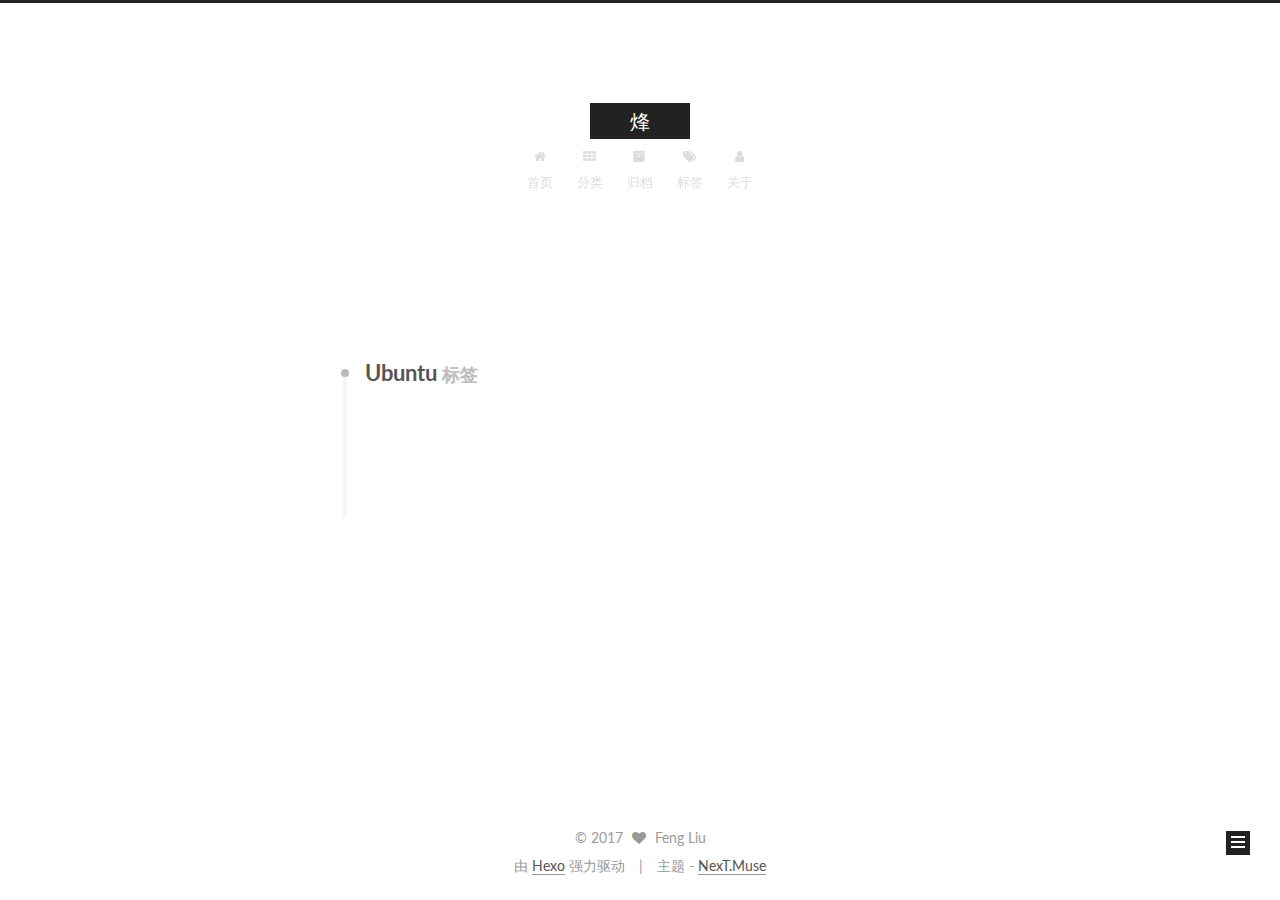
<file: tags/Ubuntu/index.html>
<!DOCTYPE html>



  


<html class="theme-next muse use-motion" lang="zh-Hans">
<head>
  <meta charset="UTF-8"/>
<meta http-equiv="X-UA-Compatible" content="IE=edge" />
<meta name="viewport" content="width=device-width, initial-scale=1, maximum-scale=1"/>
<meta name="theme-color" content="#222">









<meta http-equiv="Cache-Control" content="no-transform" />
<meta http-equiv="Cache-Control" content="no-siteapp" />















  
  
  <link href="/lib/fancybox/source/jquery.fancybox.css?v=2.1.5" rel="stylesheet" type="text/css" />




  
  
  
  

  
    
    
  

  

  

  

  

  
    
    
    <link href="//fonts.googleapis.com/css?family=Lato:300,300italic,400,400italic,700,700italic&subset=latin,latin-ext" rel="stylesheet" type="text/css">
  






<link href="/lib/font-awesome/css/font-awesome.min.css?v=4.6.2" rel="stylesheet" type="text/css" />

<link href="/css/main.css?v=5.1.2" rel="stylesheet" type="text/css" />


  <meta name="keywords" content="Hexo, NexT" />








  <link rel="shortcut icon" type="image/x-icon" href="/images/favicon.ico?v=5.1.2" />






<meta name="description" content="岁月静好，现世安稳！">
<meta property="og:type" content="website">
<meta property="og:title" content="烽">
<meta property="og:url" content="http://yoursite.com/tags/Ubuntu/index.html">
<meta property="og:site_name" content="烽">
<meta property="og:description" content="岁月静好，现世安稳！">
<meta property="og:locale" content="zh-Hans">
<meta name="twitter:card" content="summary">
<meta name="twitter:title" content="烽">
<meta name="twitter:description" content="岁月静好，现世安稳！">



<script type="text/javascript" id="hexo.configurations">
  var NexT = window.NexT || {};
  var CONFIG = {
    root: '/',
    scheme: 'Muse',
    sidebar: {"position":"left","display":"post","offset":12,"offset_float":12,"b2t":false,"scrollpercent":false,"onmobile":false},
    fancybox: true,
    tabs: true,
    motion: true,
    duoshuo: {
      userId: '0',
      author: '博主'
    },
    algolia: {
      applicationID: '',
      apiKey: '',
      indexName: '',
      hits: {"per_page":10},
      labels: {"input_placeholder":"Search for Posts","hits_empty":"We didn't find any results for the search: ${query}","hits_stats":"${hits} results found in ${time} ms"}
    }
  };
</script>



  <link rel="canonical" href="http://yoursite.com/tags/Ubuntu/"/>





  <title>标签: Ubuntu | 烽</title>
  














</head>

<body itemscope itemtype="http://schema.org/WebPage" lang="zh-Hans">

  
  
    
  

  <div class="container sidebar-position-left  ">
    <div class="headband"></div>

    <header id="header" class="header" itemscope itemtype="http://schema.org/WPHeader">
      <div class="header-inner"><div class="site-brand-wrapper">
  <div class="site-meta ">
    

    <div class="custom-logo-site-title">
      <a href="/"  class="brand" rel="start">
        <span class="logo-line-before"><i></i></span>
        <span class="site-title">烽</span>
        <span class="logo-line-after"><i></i></span>
      </a>
    </div>
      
        <p class="site-subtitle"></p>
      
  </div>

  <div class="site-nav-toggle">
    <button>
      <span class="btn-bar"></span>
      <span class="btn-bar"></span>
      <span class="btn-bar"></span>
    </button>
  </div>
</div>

<nav class="site-nav">
  

  
    <ul id="menu" class="menu">
      
        
        <li class="menu-item menu-item-home">
          <a href="/" rel="section">
            
              <i class="menu-item-icon fa fa-fw fa-home"></i> <br />
            
            首页
          </a>
        </li>
      
        
        <li class="menu-item menu-item-categories">
          <a href="/categories/" rel="section">
            
              <i class="menu-item-icon fa fa-fw fa-th"></i> <br />
            
            分类
          </a>
        </li>
      
        
        <li class="menu-item menu-item-archives">
          <a href="/archives/" rel="section">
            
              <i class="menu-item-icon fa fa-fw fa-archive"></i> <br />
            
            归档
          </a>
        </li>
      
        
        <li class="menu-item menu-item-tags">
          <a href="/tags/" rel="section">
            
              <i class="menu-item-icon fa fa-fw fa-tags"></i> <br />
            
            标签
          </a>
        </li>
      
        
        <li class="menu-item menu-item-about">
          <a href="/about/" rel="section">
            
              <i class="menu-item-icon fa fa-fw fa-user"></i> <br />
            
            关于
          </a>
        </li>
      

      
    </ul>
  

  
</nav>



 </div>
    </header>

    <main id="main" class="main">
      <div class="main-inner">
        <div class="content-wrap">
          <div id="content" class="content">
            

  
  
  
  <div class="post-block tag">

    <div id="posts" class="posts-collapse">
      <div class="collection-title">
        <h1>Ubuntu<small>标签</small>
        </h1>
      </div>

      
        

  <article class="post post-type-normal" itemscope itemtype="http://schema.org/Article">
    <header class="post-header">

      <h2 class="post-title">
        
            <a class="post-title-link" href="/2017/09/19/demo1/" itemprop="url">
              
                <span itemprop="name">demo1</span>
              
            </a>
        
      </h2>

      <div class="post-meta">
        <time class="post-time" itemprop="dateCreated"
              datetime="2017-09-19T15:45:04+08:00"
              content="2017-09-19" >
          09-19
        </time>
      </div>

    </header>
  </article>


      
    </div>

  </div>
  
  
  

  


          </div>
          


          

        </div>
        
          
  
  <div class="sidebar-toggle">
    <div class="sidebar-toggle-line-wrap">
      <span class="sidebar-toggle-line sidebar-toggle-line-first"></span>
      <span class="sidebar-toggle-line sidebar-toggle-line-middle"></span>
      <span class="sidebar-toggle-line sidebar-toggle-line-last"></span>
    </div>
  </div>

  <aside id="sidebar" class="sidebar">
    
    <div class="sidebar-inner">

      

      

      <section class="site-overview sidebar-panel sidebar-panel-active">
        <div class="site-author motion-element" itemprop="author" itemscope itemtype="http://schema.org/Person">
          <img class="site-author-image" itemprop="image"
               src="/images/avatar_0.jpg"
               alt="Feng Liu" />
          <p class="site-author-name" itemprop="name">Feng Liu</p>
           
              <p class="site-description motion-element" itemprop="description">岁月静好，现世安稳！</p>
          
        </div>
        <nav class="site-state motion-element">

          
            <div class="site-state-item site-state-posts">
              <a href="/archives/">
                <span class="site-state-item-count">4</span>
                <span class="site-state-item-name">日志</span>
              </a>
            </div>
          

          
            
            
            <div class="site-state-item site-state-categories">
              <a href="/categories/index.html">
                <span class="site-state-item-count">1</span>
                <span class="site-state-item-name">分类</span>
              </a>
            </div>
          

          
            
            
            <div class="site-state-item site-state-tags">
              <a href="/tags/index.html">
                <span class="site-state-item-count">4</span>
                <span class="site-state-item-name">标签</span>
              </a>
            </div>
          

        </nav>

        

        <div class="links-of-author motion-element">
          
            
              <span class="links-of-author-item">
                <a href="https://github.com/os1234" target="_blank" title="GitHub">
                  
                    <i class="fa fa-fw fa-github"></i>
                  
                    
                      GitHub
                    
                </a>
              </span>
            
          
        </div>

        
        

        
        

        


      </section>

      

      

    </div>
  </aside>


        
      </div>
    </main>

    <footer id="footer" class="footer">
      <div class="footer-inner">
        <div class="copyright" >
  
  &copy; 
  <span itemprop="copyrightYear">2017</span>
  <span class="with-love">
    <i class="fa fa-heart"></i>
  </span>
  <span class="author" itemprop="copyrightHolder">Feng Liu</span>
</div>


<div class="powered-by">
  由 <a class="theme-link" href="https://hexo.io">Hexo</a> 强力驱动
</div>

<div class="theme-info">
  主题 -
  <a class="theme-link" href="https://github.com/iissnan/hexo-theme-next">
    NexT.Muse
  </a>
</div>


        

        
      </div>
    </footer>

    
      <div class="back-to-top">
        <i class="fa fa-arrow-up"></i>
        
      </div>
    

  </div>

  

<script type="text/javascript">
  if (Object.prototype.toString.call(window.Promise) !== '[object Function]') {
    window.Promise = null;
  }
</script>









  












  
  <script type="text/javascript" src="/lib/jquery/index.js?v=2.1.3"></script>

  
  <script type="text/javascript" src="/lib/fastclick/lib/fastclick.min.js?v=1.0.6"></script>

  
  <script type="text/javascript" src="/lib/jquery_lazyload/jquery.lazyload.js?v=1.9.7"></script>

  
  <script type="text/javascript" src="/lib/velocity/velocity.min.js?v=1.2.1"></script>

  
  <script type="text/javascript" src="/lib/velocity/velocity.ui.min.js?v=1.2.1"></script>

  
  <script type="text/javascript" src="/lib/fancybox/source/jquery.fancybox.pack.js?v=2.1.5"></script>


  


  <script type="text/javascript" src="/js/src/utils.js?v=5.1.2"></script>

  <script type="text/javascript" src="/js/src/motion.js?v=5.1.2"></script>



  
  

  
    <script type="text/javascript" src="/js/src/scrollspy.js?v=5.1.2"></script>
<script type="text/javascript" src="/js/src/post-details.js?v=5.1.2"></script>

  

  


  <script type="text/javascript" src="/js/src/bootstrap.js?v=5.1.2"></script>



  


  




	





  





  






  





  

  

  

  

  

  

</body>
</html>
</file>
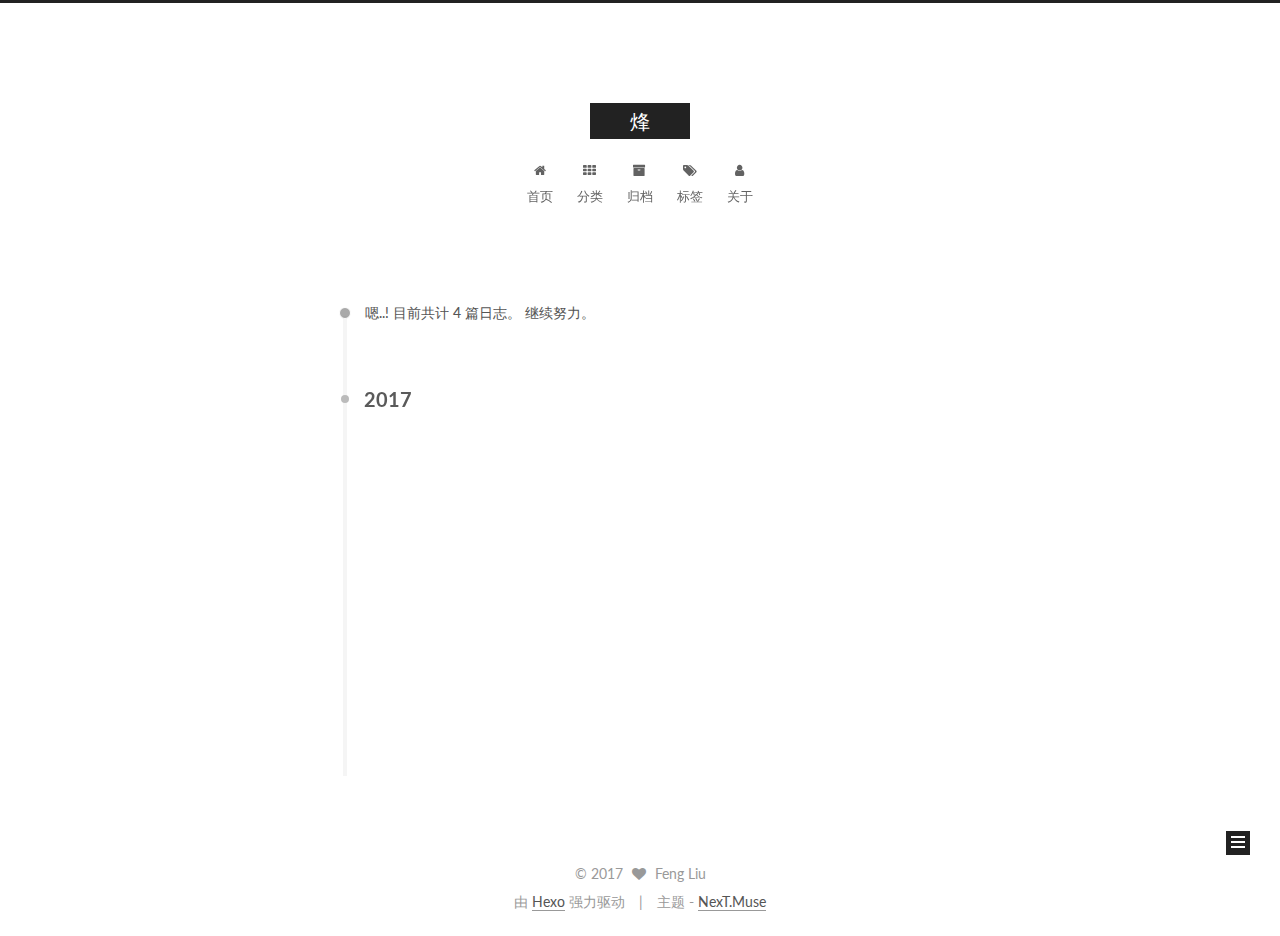
<file: archives/2017/09/index.html>
<!DOCTYPE html>



  


<html class="theme-next muse use-motion" lang="zh-Hans">
<head>
  <meta charset="UTF-8"/>
<meta http-equiv="X-UA-Compatible" content="IE=edge" />
<meta name="viewport" content="width=device-width, initial-scale=1, maximum-scale=1"/>
<meta name="theme-color" content="#222">









<meta http-equiv="Cache-Control" content="no-transform" />
<meta http-equiv="Cache-Control" content="no-siteapp" />















  
  
  <link href="/lib/fancybox/source/jquery.fancybox.css?v=2.1.5" rel="stylesheet" type="text/css" />




  
  
  
  

  
    
    
  

  

  

  

  

  
    
    
    <link href="//fonts.googleapis.com/css?family=Lato:300,300italic,400,400italic,700,700italic&subset=latin,latin-ext" rel="stylesheet" type="text/css">
  






<link href="/lib/font-awesome/css/font-awesome.min.css?v=4.6.2" rel="stylesheet" type="text/css" />

<link href="/css/main.css?v=5.1.2" rel="stylesheet" type="text/css" />


  <meta name="keywords" content="Hexo, NexT" />








  <link rel="shortcut icon" type="image/x-icon" href="/images/favicon.ico?v=5.1.2" />






<meta name="description" content="岁月静好，现世安稳！">
<meta property="og:type" content="website">
<meta property="og:title" content="烽">
<meta property="og:url" content="http://yoursite.com/archives/2017/09/index.html">
<meta property="og:site_name" content="烽">
<meta property="og:description" content="岁月静好，现世安稳！">
<meta property="og:locale" content="zh-Hans">
<meta name="twitter:card" content="summary">
<meta name="twitter:title" content="烽">
<meta name="twitter:description" content="岁月静好，现世安稳！">



<script type="text/javascript" id="hexo.configurations">
  var NexT = window.NexT || {};
  var CONFIG = {
    root: '/',
    scheme: 'Muse',
    sidebar: {"position":"left","display":"post","offset":12,"offset_float":12,"b2t":false,"scrollpercent":false,"onmobile":false},
    fancybox: true,
    tabs: true,
    motion: true,
    duoshuo: {
      userId: '0',
      author: '博主'
    },
    algolia: {
      applicationID: '',
      apiKey: '',
      indexName: '',
      hits: {"per_page":10},
      labels: {"input_placeholder":"Search for Posts","hits_empty":"We didn't find any results for the search: ${query}","hits_stats":"${hits} results found in ${time} ms"}
    }
  };
</script>



  <link rel="canonical" href="http://yoursite.com/archives/2017/09/"/>





  <title>归档 | 烽</title>
  














</head>

<body itemscope itemtype="http://schema.org/WebPage" lang="zh-Hans">

  
  
    
  

  <div class="container sidebar-position-left  page-archive  ">
    <div class="headband"></div>

    <header id="header" class="header" itemscope itemtype="http://schema.org/WPHeader">
      <div class="header-inner"><div class="site-brand-wrapper">
  <div class="site-meta ">
    

    <div class="custom-logo-site-title">
      <a href="/"  class="brand" rel="start">
        <span class="logo-line-before"><i></i></span>
        <span class="site-title">烽</span>
        <span class="logo-line-after"><i></i></span>
      </a>
    </div>
      
        <p class="site-subtitle"></p>
      
  </div>

  <div class="site-nav-toggle">
    <button>
      <span class="btn-bar"></span>
      <span class="btn-bar"></span>
      <span class="btn-bar"></span>
    </button>
  </div>
</div>

<nav class="site-nav">
  

  
    <ul id="menu" class="menu">
      
        
        <li class="menu-item menu-item-home">
          <a href="/" rel="section">
            
              <i class="menu-item-icon fa fa-fw fa-home"></i> <br />
            
            首页
          </a>
        </li>
      
        
        <li class="menu-item menu-item-categories">
          <a href="/categories/" rel="section">
            
              <i class="menu-item-icon fa fa-fw fa-th"></i> <br />
            
            分类
          </a>
        </li>
      
        
        <li class="menu-item menu-item-archives">
          <a href="/archives/" rel="section">
            
              <i class="menu-item-icon fa fa-fw fa-archive"></i> <br />
            
            归档
          </a>
        </li>
      
        
        <li class="menu-item menu-item-tags">
          <a href="/tags/" rel="section">
            
              <i class="menu-item-icon fa fa-fw fa-tags"></i> <br />
            
            标签
          </a>
        </li>
      
        
        <li class="menu-item menu-item-about">
          <a href="/about/" rel="section">
            
              <i class="menu-item-icon fa fa-fw fa-user"></i> <br />
            
            关于
          </a>
        </li>
      

      
    </ul>
  

  
</nav>



 </div>
    </header>

    <main id="main" class="main">
      <div class="main-inner">
        <div class="content-wrap">
          <div id="content" class="content">
            

  
  
  
  <div class="post-block archive">
    <div id="posts" class="posts-collapse">
      <span class="archive-move-on"></span>

      <span class="archive-page-counter">
        
        
        
          
        
        嗯..! 目前共计 4 篇日志。 继续努力。
      </span>

      

        
        
        

        
          
          <div class="collection-title">
            <h2 class="archive-year motion-element" id="archive-year-2017">2017</h2>
          </div>
        
        

        

  <article class="post post-type-normal" itemscope itemtype="http://schema.org/Article">
    <header class="post-header">

      <h2 class="post-title">
        
            <a class="post-title-link" href="/2017/09/25/macOS下SoapUI异常卡顿解决方法/" itemprop="url">
              
                <span itemprop="name">macOS下SoapUI异常卡顿解决方法</span>
              
            </a>
        
      </h2>

      <div class="post-meta">
        <time class="post-time" itemprop="dateCreated"
              datetime="2017-09-25T11:08:39+08:00"
              content="2017-09-25" >
          09-25
        </time>
      </div>

    </header>
  </article>



      

        
        
        

        
        

        

  <article class="post post-type-normal" itemscope itemtype="http://schema.org/Article">
    <header class="post-header">

      <h2 class="post-title">
        
            <a class="post-title-link" href="/2017/09/22/macOS-Sierra开启允许安装任何来源的应用/" itemprop="url">
              
                <span itemprop="name">macOS Sierra开启允许安装任何来源的应用</span>
              
            </a>
        
      </h2>

      <div class="post-meta">
        <time class="post-time" itemprop="dateCreated"
              datetime="2017-09-22T14:02:50+08:00"
              content="2017-09-22" >
          09-22
        </time>
      </div>

    </header>
  </article>



      

        
        
        

        
        

        

  <article class="post post-type-normal" itemscope itemtype="http://schema.org/Article">
    <header class="post-header">

      <h2 class="post-title">
        
            <a class="post-title-link" href="/2017/09/19/demo1/" itemprop="url">
              
                <span itemprop="name">demo1</span>
              
            </a>
        
      </h2>

      <div class="post-meta">
        <time class="post-time" itemprop="dateCreated"
              datetime="2017-09-19T15:45:04+08:00"
              content="2017-09-19" >
          09-19
        </time>
      </div>

    </header>
  </article>



      

        
        
        

        
        

        

  <article class="post post-type-normal" itemscope itemtype="http://schema.org/Article">
    <header class="post-header">

      <h2 class="post-title">
        
            <a class="post-title-link" href="/2017/09/19/hello-world/" itemprop="url">
              
                <span itemprop="name">Hello World</span>
              
            </a>
        
      </h2>

      <div class="post-meta">
        <time class="post-time" itemprop="dateCreated"
              datetime="2017-09-19T15:45:04+08:00"
              content="2017-09-19" >
          09-19
        </time>
      </div>

    </header>
  </article>



      

    </div>
  </div>
  
  
  

  



          </div>
          


          

        </div>
        
          
  
  <div class="sidebar-toggle">
    <div class="sidebar-toggle-line-wrap">
      <span class="sidebar-toggle-line sidebar-toggle-line-first"></span>
      <span class="sidebar-toggle-line sidebar-toggle-line-middle"></span>
      <span class="sidebar-toggle-line sidebar-toggle-line-last"></span>
    </div>
  </div>

  <aside id="sidebar" class="sidebar">
    
    <div class="sidebar-inner">

      

      

      <section class="site-overview sidebar-panel sidebar-panel-active">
        <div class="site-author motion-element" itemprop="author" itemscope itemtype="http://schema.org/Person">
          <img class="site-author-image" itemprop="image"
               src="/images/avatar_0.jpg"
               alt="Feng Liu" />
          <p class="site-author-name" itemprop="name">Feng Liu</p>
           
              <p class="site-description motion-element" itemprop="description">岁月静好，现世安稳！</p>
          
        </div>
        <nav class="site-state motion-element">

          
            <div class="site-state-item site-state-posts">
              <a href="/archives/">
                <span class="site-state-item-count">4</span>
                <span class="site-state-item-name">日志</span>
              </a>
            </div>
          

          
            
            
            <div class="site-state-item site-state-categories">
              <a href="/categories/index.html">
                <span class="site-state-item-count">1</span>
                <span class="site-state-item-name">分类</span>
              </a>
            </div>
          

          
            
            
            <div class="site-state-item site-state-tags">
              <a href="/tags/index.html">
                <span class="site-state-item-count">4</span>
                <span class="site-state-item-name">标签</span>
              </a>
            </div>
          

        </nav>

        

        <div class="links-of-author motion-element">
          
            
              <span class="links-of-author-item">
                <a href="https://github.com/os1234" target="_blank" title="GitHub">
                  
                    <i class="fa fa-fw fa-github"></i>
                  
                    
                      GitHub
                    
                </a>
              </span>
            
          
        </div>

        
        

        
        

        


      </section>

      

      

    </div>
  </aside>


        
      </div>
    </main>

    <footer id="footer" class="footer">
      <div class="footer-inner">
        <div class="copyright" >
  
  &copy; 
  <span itemprop="copyrightYear">2017</span>
  <span class="with-love">
    <i class="fa fa-heart"></i>
  </span>
  <span class="author" itemprop="copyrightHolder">Feng Liu</span>
</div>


<div class="powered-by">
  由 <a class="theme-link" href="https://hexo.io">Hexo</a> 强力驱动
</div>

<div class="theme-info">
  主题 -
  <a class="theme-link" href="https://github.com/iissnan/hexo-theme-next">
    NexT.Muse
  </a>
</div>


        

        
      </div>
    </footer>

    
      <div class="back-to-top">
        <i class="fa fa-arrow-up"></i>
        
      </div>
    

  </div>

  

<script type="text/javascript">
  if (Object.prototype.toString.call(window.Promise) !== '[object Function]') {
    window.Promise = null;
  }
</script>









  












  
  <script type="text/javascript" src="/lib/jquery/index.js?v=2.1.3"></script>

  
  <script type="text/javascript" src="/lib/fastclick/lib/fastclick.min.js?v=1.0.6"></script>

  
  <script type="text/javascript" src="/lib/jquery_lazyload/jquery.lazyload.js?v=1.9.7"></script>

  
  <script type="text/javascript" src="/lib/velocity/velocity.min.js?v=1.2.1"></script>

  
  <script type="text/javascript" src="/lib/velocity/velocity.ui.min.js?v=1.2.1"></script>

  
  <script type="text/javascript" src="/lib/fancybox/source/jquery.fancybox.pack.js?v=2.1.5"></script>


  


  <script type="text/javascript" src="/js/src/utils.js?v=5.1.2"></script>

  <script type="text/javascript" src="/js/src/motion.js?v=5.1.2"></script>



  
  

  
  
    <script type="text/javascript" id="motion.page.archive">
      $('.archive-year').velocity('transition.slideLeftIn');
    </script>
  


  


  <script type="text/javascript" src="/js/src/bootstrap.js?v=5.1.2"></script>



  


  




	





  





  






  





  

  

  

  

  

  

</body>
</html>
</file>
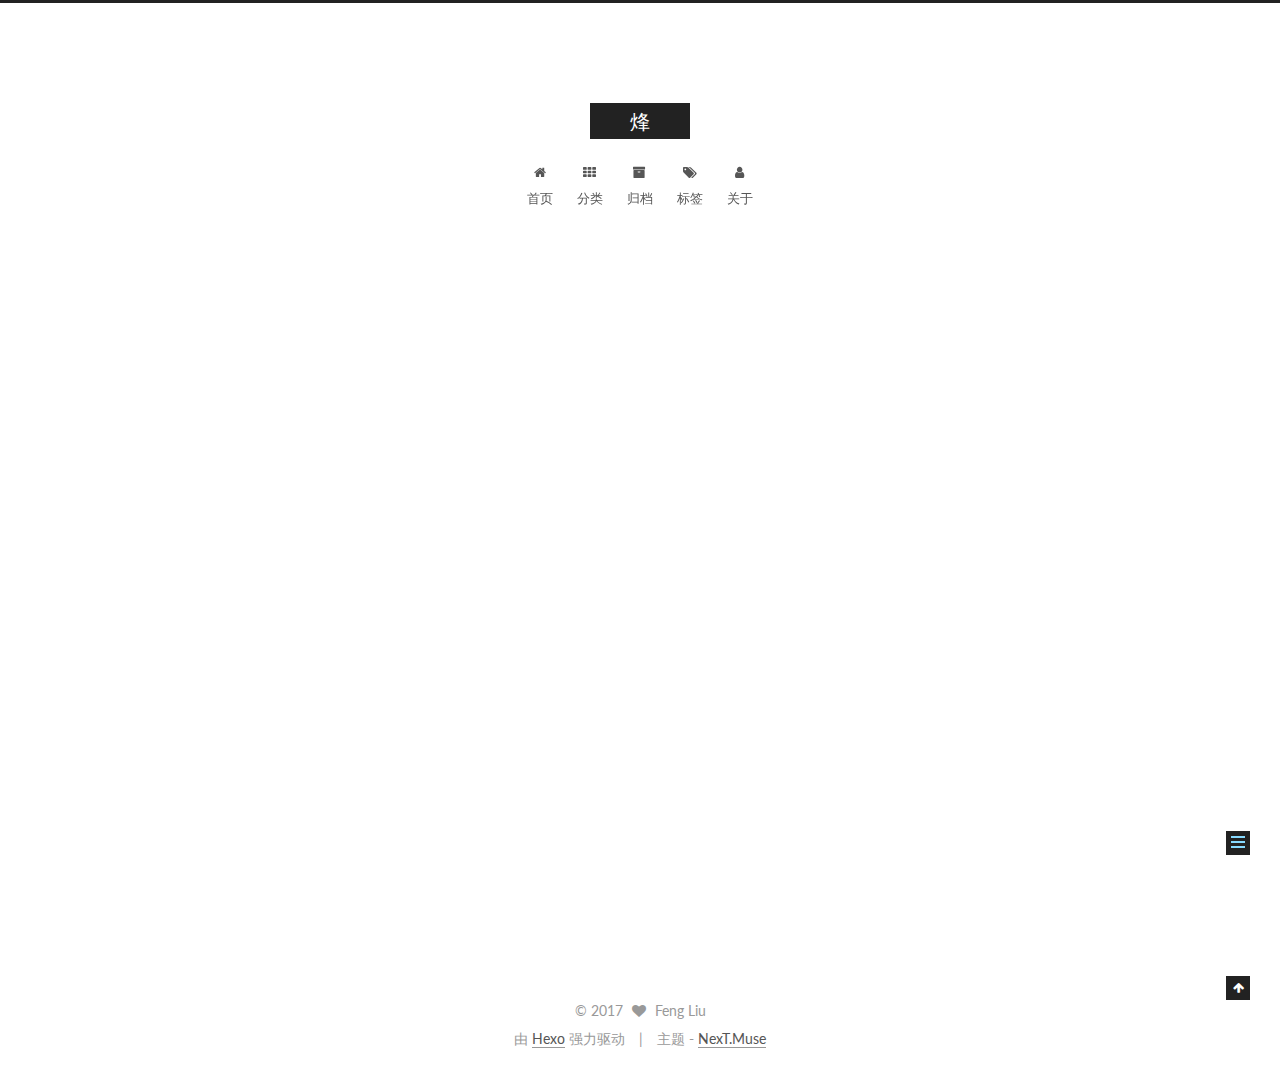
<file: 2017/09/19/demo1/index.html>
<!DOCTYPE html>



  


<html class="theme-next muse use-motion" lang="zh-Hans">
<head>
  <meta charset="UTF-8"/>
<meta http-equiv="X-UA-Compatible" content="IE=edge" />
<meta name="viewport" content="width=device-width, initial-scale=1, maximum-scale=1"/>
<meta name="theme-color" content="#222">









<meta http-equiv="Cache-Control" content="no-transform" />
<meta http-equiv="Cache-Control" content="no-siteapp" />















  
  
  <link href="/lib/fancybox/source/jquery.fancybox.css?v=2.1.5" rel="stylesheet" type="text/css" />




  
  
  
  

  
    
    
  

  

  

  

  

  
    
    
    <link href="//fonts.googleapis.com/css?family=Lato:300,300italic,400,400italic,700,700italic&subset=latin,latin-ext" rel="stylesheet" type="text/css">
  






<link href="/lib/font-awesome/css/font-awesome.min.css?v=4.6.2" rel="stylesheet" type="text/css" />

<link href="/css/main.css?v=5.1.2" rel="stylesheet" type="text/css" />


  <meta name="keywords" content="Ubuntu," />








  <link rel="shortcut icon" type="image/x-icon" href="/images/favicon.ico?v=5.1.2" />






<meta name="description" content="1、先在Ubuntu更新时间12sudo apt-get install ntpdatesudo ntpdate time.windows.com 2、将时间更新到硬件上1sudo hwclock --localtme --systohc">
<meta name="keywords" content="Ubuntu">
<meta property="og:type" content="article">
<meta property="og:title" content="demo1">
<meta property="og:url" content="http://yoursite.com/2017/09/19/demo1/index.html">
<meta property="og:site_name" content="烽">
<meta property="og:description" content="1、先在Ubuntu更新时间12sudo apt-get install ntpdatesudo ntpdate time.windows.com 2、将时间更新到硬件上1sudo hwclock --localtme --systohc">
<meta property="og:locale" content="zh-Hans">
<meta property="og:updated_time" content="2017-09-19T08:29:01.000Z">
<meta name="twitter:card" content="summary">
<meta name="twitter:title" content="demo1">
<meta name="twitter:description" content="1、先在Ubuntu更新时间12sudo apt-get install ntpdatesudo ntpdate time.windows.com 2、将时间更新到硬件上1sudo hwclock --localtme --systohc">



<script type="text/javascript" id="hexo.configurations">
  var NexT = window.NexT || {};
  var CONFIG = {
    root: '/',
    scheme: 'Muse',
    sidebar: {"position":"left","display":"post","offset":12,"offset_float":12,"b2t":false,"scrollpercent":false,"onmobile":false},
    fancybox: true,
    tabs: true,
    motion: true,
    duoshuo: {
      userId: '0',
      author: '博主'
    },
    algolia: {
      applicationID: '',
      apiKey: '',
      indexName: '',
      hits: {"per_page":10},
      labels: {"input_placeholder":"Search for Posts","hits_empty":"We didn't find any results for the search: ${query}","hits_stats":"${hits} results found in ${time} ms"}
    }
  };
</script>



  <link rel="canonical" href="http://yoursite.com/2017/09/19/demo1/"/>





  <title>demo1 | 烽</title>
  














</head>

<body itemscope itemtype="http://schema.org/WebPage" lang="zh-Hans">

  
  
    
  

  <div class="container sidebar-position-left page-post-detail ">
    <div class="headband"></div>

    <header id="header" class="header" itemscope itemtype="http://schema.org/WPHeader">
      <div class="header-inner"><div class="site-brand-wrapper">
  <div class="site-meta ">
    

    <div class="custom-logo-site-title">
      <a href="/"  class="brand" rel="start">
        <span class="logo-line-before"><i></i></span>
        <span class="site-title">烽</span>
        <span class="logo-line-after"><i></i></span>
      </a>
    </div>
      
        <p class="site-subtitle"></p>
      
  </div>

  <div class="site-nav-toggle">
    <button>
      <span class="btn-bar"></span>
      <span class="btn-bar"></span>
      <span class="btn-bar"></span>
    </button>
  </div>
</div>

<nav class="site-nav">
  

  
    <ul id="menu" class="menu">
      
        
        <li class="menu-item menu-item-home">
          <a href="/" rel="section">
            
              <i class="menu-item-icon fa fa-fw fa-home"></i> <br />
            
            首页
          </a>
        </li>
      
        
        <li class="menu-item menu-item-categories">
          <a href="/categories/" rel="section">
            
              <i class="menu-item-icon fa fa-fw fa-th"></i> <br />
            
            分类
          </a>
        </li>
      
        
        <li class="menu-item menu-item-archives">
          <a href="/archives/" rel="section">
            
              <i class="menu-item-icon fa fa-fw fa-archive"></i> <br />
            
            归档
          </a>
        </li>
      
        
        <li class="menu-item menu-item-tags">
          <a href="/tags/" rel="section">
            
              <i class="menu-item-icon fa fa-fw fa-tags"></i> <br />
            
            标签
          </a>
        </li>
      
        
        <li class="menu-item menu-item-about">
          <a href="/about/" rel="section">
            
              <i class="menu-item-icon fa fa-fw fa-user"></i> <br />
            
            关于
          </a>
        </li>
      

      
    </ul>
  

  
</nav>



 </div>
    </header>

    <main id="main" class="main">
      <div class="main-inner">
        <div class="content-wrap">
          <div id="content" class="content">
            

  <div id="posts" class="posts-expand">
    

  

  
  
  

  <article class="post post-type-normal" itemscope itemtype="http://schema.org/Article">
  
  
  
  <div class="post-block">
    <link itemprop="mainEntityOfPage" href="http://yoursite.com/2017/09/19/demo1/">

    <span hidden itemprop="author" itemscope itemtype="http://schema.org/Person">
      <meta itemprop="name" content="Feng Liu">
      <meta itemprop="description" content="">
      <meta itemprop="image" content="/images/avatar_0.jpg">
    </span>

    <span hidden itemprop="publisher" itemscope itemtype="http://schema.org/Organization">
      <meta itemprop="name" content="烽">
    </span>

    
      <header class="post-header">

        
        
          <h1 class="post-title" itemprop="name headline">demo1</h1>
        

        <div class="post-meta">
          <span class="post-time">
            
              <span class="post-meta-item-icon">
                <i class="fa fa-calendar-o"></i>
              </span>
              
                <span class="post-meta-item-text">发表于</span>
              
              <time title="创建于" itemprop="dateCreated datePublished" datetime="2017-09-19T15:45:04+08:00">
                2017-09-19
              </time>
            

            

            
          </span>

          

          
            
          

          
          

          

          

          

        </div>
      </header>
    

    
    
    
    <div class="post-body" itemprop="articleBody">

      
      

      
        <h3 id="1、先在Ubuntu更新时间"><a href="#1、先在Ubuntu更新时间" class="headerlink" title="1、先在Ubuntu更新时间"></a>1、先在Ubuntu更新时间</h3><figure class="highlight shell"><table><tr><td class="gutter"><pre><div class="line">1</div><div class="line">2</div></pre></td><td class="code"><pre><div class="line">sudo apt-get install ntpdate</div><div class="line">sudo ntpdate time.windows.com</div></pre></td></tr></table></figure>
<h3 id="2、将时间更新到硬件上"><a href="#2、将时间更新到硬件上" class="headerlink" title="2、将时间更新到硬件上"></a>2、将时间更新到硬件上</h3><figure class="highlight shell"><table><tr><td class="gutter"><pre><div class="line">1</div></pre></td><td class="code"><pre><div class="line">sudo hwclock --localtme --systohc</div></pre></td></tr></table></figure>

      
    </div>
    
    
    

    <div>
      
        <div>
    
        <div style="text-align:center;color: #ccc;font-size:14px;">-------------本文结束<i class="fa fa-paw"></i>感谢您的阅读-------------</div>
    
</div>

      
    </div>

    

    

    

    <footer class="post-footer">
      
        <div class="post-tags">
          
            <a href="/tags/Ubuntu/" rel="tag"># Ubuntu</a>
          
        </div>
      

      
      
      

      
        <div class="post-nav">
          <div class="post-nav-next post-nav-item">
            
              <a href="/2017/09/19/hello-world/" rel="next" title="Hello World">
                <i class="fa fa-chevron-left"></i> Hello World
              </a>
            
          </div>

          <span class="post-nav-divider"></span>

          <div class="post-nav-prev post-nav-item">
            
              <a href="/2017/09/22/macOS-Sierra开启允许安装任何来源的应用/" rel="prev" title="macOS Sierra开启允许安装任何来源的应用">
                macOS Sierra开启允许安装任何来源的应用 <i class="fa fa-chevron-right"></i>
              </a>
            
          </div>
        </div>
      

      
      
    </footer>
  </div>
  
  
  
  </article>



    <div class="post-spread">
      
    </div>
  </div>


          </div>
          


          
  <div class="comments" id="comments">
    
  </div>


        </div>
        
          
  
  <div class="sidebar-toggle">
    <div class="sidebar-toggle-line-wrap">
      <span class="sidebar-toggle-line sidebar-toggle-line-first"></span>
      <span class="sidebar-toggle-line sidebar-toggle-line-middle"></span>
      <span class="sidebar-toggle-line sidebar-toggle-line-last"></span>
    </div>
  </div>

  <aside id="sidebar" class="sidebar">
    
    <div class="sidebar-inner">

      

      
        <ul class="sidebar-nav motion-element">
          <li class="sidebar-nav-toc sidebar-nav-active" data-target="post-toc-wrap" >
            文章目录
          </li>
          <li class="sidebar-nav-overview" data-target="site-overview">
            站点概览
          </li>
        </ul>
      

      <section class="site-overview sidebar-panel">
        <div class="site-author motion-element" itemprop="author" itemscope itemtype="http://schema.org/Person">
          <img class="site-author-image" itemprop="image"
               src="/images/avatar_0.jpg"
               alt="Feng Liu" />
          <p class="site-author-name" itemprop="name">Feng Liu</p>
           
              <p class="site-description motion-element" itemprop="description">岁月静好，现世安稳！</p>
          
        </div>
        <nav class="site-state motion-element">

          
            <div class="site-state-item site-state-posts">
              <a href="/archives/">
                <span class="site-state-item-count">4</span>
                <span class="site-state-item-name">日志</span>
              </a>
            </div>
          

          
            
            
            <div class="site-state-item site-state-categories">
              <a href="/categories/index.html">
                <span class="site-state-item-count">1</span>
                <span class="site-state-item-name">分类</span>
              </a>
            </div>
          

          
            
            
            <div class="site-state-item site-state-tags">
              <a href="/tags/index.html">
                <span class="site-state-item-count">4</span>
                <span class="site-state-item-name">标签</span>
              </a>
            </div>
          

        </nav>

        

        <div class="links-of-author motion-element">
          
            
              <span class="links-of-author-item">
                <a href="https://github.com/os1234" target="_blank" title="GitHub">
                  
                    <i class="fa fa-fw fa-github"></i>
                  
                    
                      GitHub
                    
                </a>
              </span>
            
          
        </div>

        
        

        
        

        


      </section>

      
      <!--noindex-->
        <section class="post-toc-wrap motion-element sidebar-panel sidebar-panel-active">
          <div class="post-toc">

            
              
            

            
              <div class="post-toc-content"><ol class="nav"><li class="nav-item nav-level-3"><a class="nav-link" href="#1、先在Ubuntu更新时间"><span class="nav-number">1.</span> <span class="nav-text">1、先在Ubuntu更新时间</span></a></li><li class="nav-item nav-level-3"><a class="nav-link" href="#2、将时间更新到硬件上"><span class="nav-number">2.</span> <span class="nav-text">2、将时间更新到硬件上</span></a></li></ol></div>
            

          </div>
        </section>
      <!--/noindex-->
      

      

    </div>
  </aside>


        
      </div>
    </main>

    <footer id="footer" class="footer">
      <div class="footer-inner">
        <div class="copyright" >
  
  &copy; 
  <span itemprop="copyrightYear">2017</span>
  <span class="with-love">
    <i class="fa fa-heart"></i>
  </span>
  <span class="author" itemprop="copyrightHolder">Feng Liu</span>
</div>


<div class="powered-by">
  由 <a class="theme-link" href="https://hexo.io">Hexo</a> 强力驱动
</div>

<div class="theme-info">
  主题 -
  <a class="theme-link" href="https://github.com/iissnan/hexo-theme-next">
    NexT.Muse
  </a>
</div>


        

        
      </div>
    </footer>

    
      <div class="back-to-top">
        <i class="fa fa-arrow-up"></i>
        
      </div>
    

  </div>

  

<script type="text/javascript">
  if (Object.prototype.toString.call(window.Promise) !== '[object Function]') {
    window.Promise = null;
  }
</script>









  












  
  <script type="text/javascript" src="/lib/jquery/index.js?v=2.1.3"></script>

  
  <script type="text/javascript" src="/lib/fastclick/lib/fastclick.min.js?v=1.0.6"></script>

  
  <script type="text/javascript" src="/lib/jquery_lazyload/jquery.lazyload.js?v=1.9.7"></script>

  
  <script type="text/javascript" src="/lib/velocity/velocity.min.js?v=1.2.1"></script>

  
  <script type="text/javascript" src="/lib/velocity/velocity.ui.min.js?v=1.2.1"></script>

  
  <script type="text/javascript" src="/lib/fancybox/source/jquery.fancybox.pack.js?v=2.1.5"></script>


  


  <script type="text/javascript" src="/js/src/utils.js?v=5.1.2"></script>

  <script type="text/javascript" src="/js/src/motion.js?v=5.1.2"></script>



  
  

  
  <script type="text/javascript" src="/js/src/scrollspy.js?v=5.1.2"></script>
<script type="text/javascript" src="/js/src/post-details.js?v=5.1.2"></script>



  


  <script type="text/javascript" src="/js/src/bootstrap.js?v=5.1.2"></script>



  


  




	





  





  






  





  

  

  

  

  

  

</body>
</html>
</file>
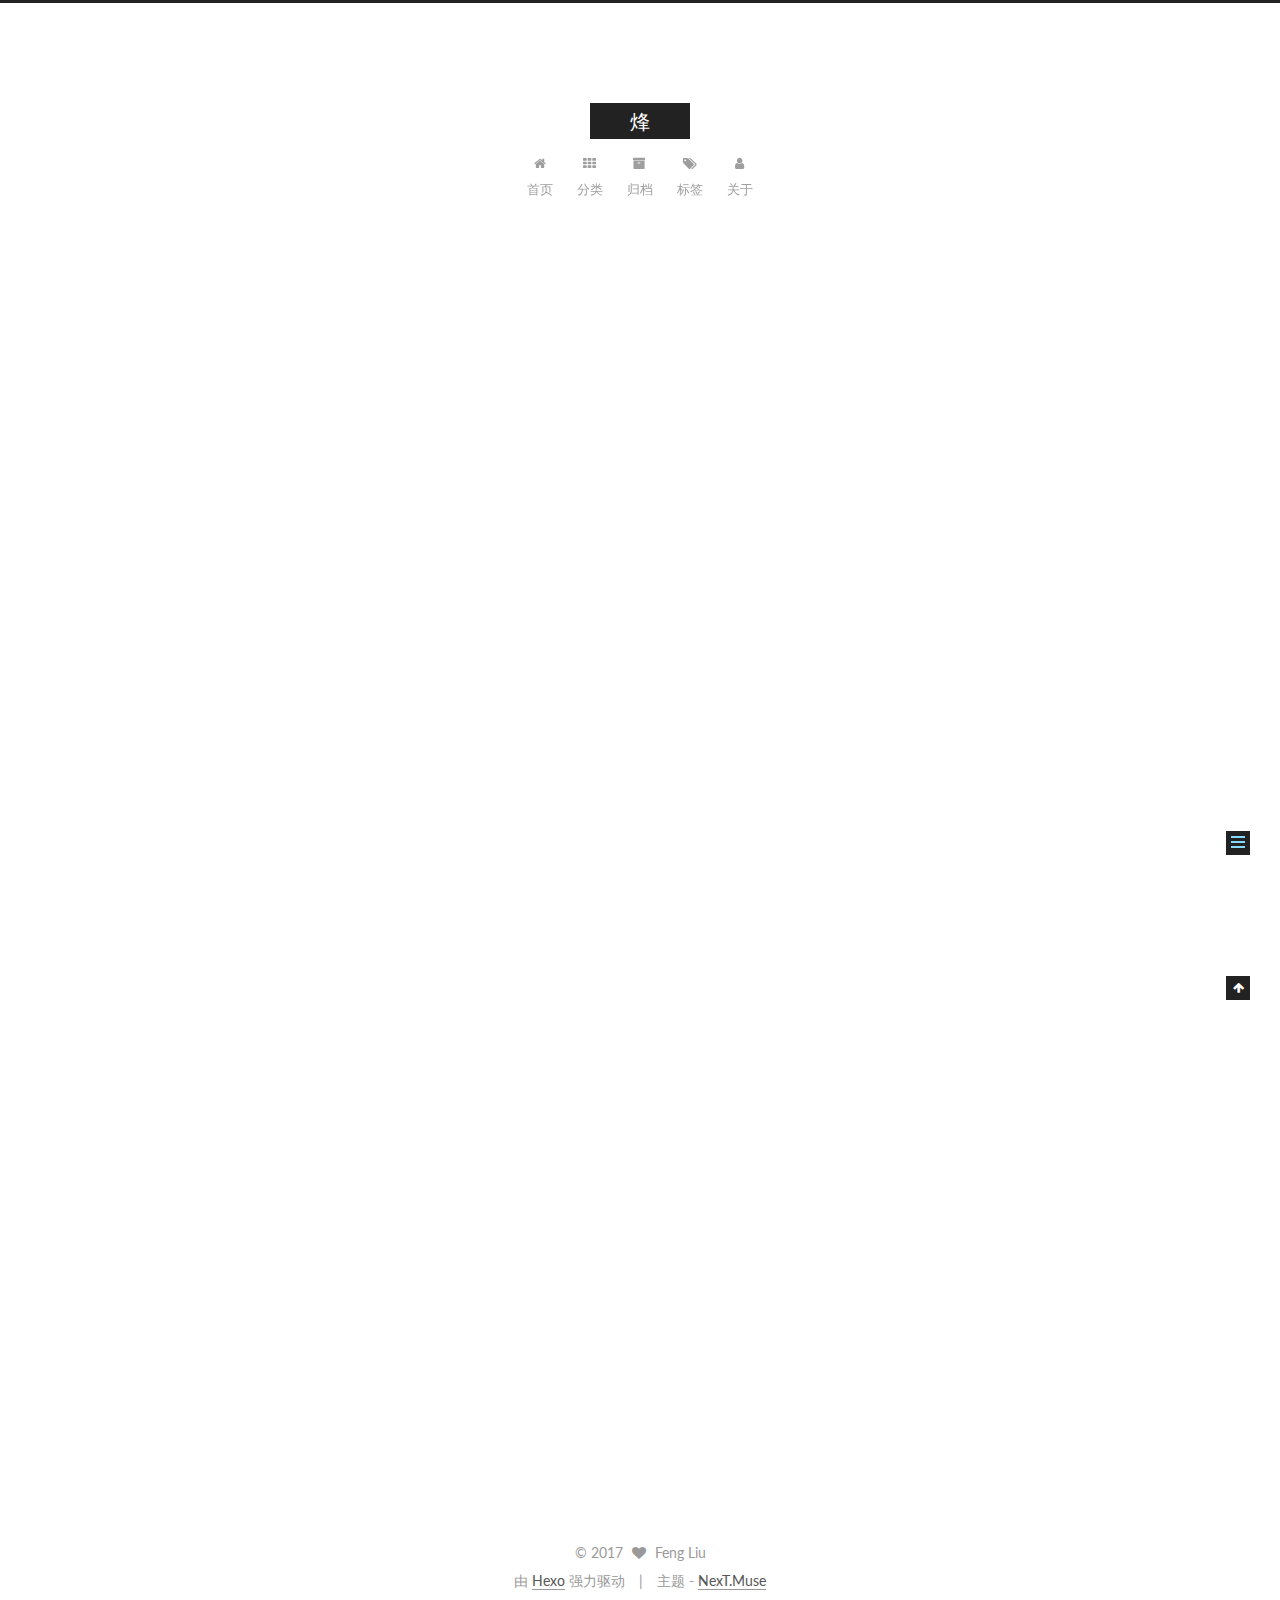
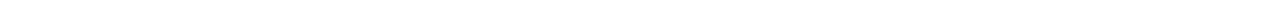
<file: 2017/09/19/hello-world/index.html>
<!DOCTYPE html>



  


<html class="theme-next muse use-motion" lang="zh-Hans">
<head>
  <meta charset="UTF-8"/>
<meta http-equiv="X-UA-Compatible" content="IE=edge" />
<meta name="viewport" content="width=device-width, initial-scale=1, maximum-scale=1"/>
<meta name="theme-color" content="#222">









<meta http-equiv="Cache-Control" content="no-transform" />
<meta http-equiv="Cache-Control" content="no-siteapp" />















  
  
  <link href="/lib/fancybox/source/jquery.fancybox.css?v=2.1.5" rel="stylesheet" type="text/css" />




  
  
  
  

  
    
    
  

  

  

  

  

  
    
    
    <link href="//fonts.googleapis.com/css?family=Lato:300,300italic,400,400italic,700,700italic&subset=latin,latin-ext" rel="stylesheet" type="text/css">
  






<link href="/lib/font-awesome/css/font-awesome.min.css?v=4.6.2" rel="stylesheet" type="text/css" />

<link href="/css/main.css?v=5.1.2" rel="stylesheet" type="text/css" />


  <meta name="keywords" content="Test," />








  <link rel="shortcut icon" type="image/x-icon" href="/images/favicon.ico?v=5.1.2" />






<meta name="description" content="Welcome to Hexo! This is your very first post. Check documentation for more info. If you get any problems when using Hexo, you can find the answer in troubleshooting or you can ask me on GitHub.">
<meta name="keywords" content="Test">
<meta property="og:type" content="article">
<meta property="og:title" content="Hello World">
<meta property="og:url" content="http://yoursite.com/2017/09/19/hello-world/index.html">
<meta property="og:site_name" content="烽">
<meta property="og:description" content="Welcome to Hexo! This is your very first post. Check documentation for more info. If you get any problems when using Hexo, you can find the answer in troubleshooting or you can ask me on GitHub.">
<meta property="og:locale" content="zh-Hans">
<meta property="og:updated_time" content="2017-09-19T10:47:46.000Z">
<meta name="twitter:card" content="summary">
<meta name="twitter:title" content="Hello World">
<meta name="twitter:description" content="Welcome to Hexo! This is your very first post. Check documentation for more info. If you get any problems when using Hexo, you can find the answer in troubleshooting or you can ask me on GitHub.">



<script type="text/javascript" id="hexo.configurations">
  var NexT = window.NexT || {};
  var CONFIG = {
    root: '/',
    scheme: 'Muse',
    sidebar: {"position":"left","display":"post","offset":12,"offset_float":12,"b2t":false,"scrollpercent":false,"onmobile":false},
    fancybox: true,
    tabs: true,
    motion: true,
    duoshuo: {
      userId: '0',
      author: '博主'
    },
    algolia: {
      applicationID: '',
      apiKey: '',
      indexName: '',
      hits: {"per_page":10},
      labels: {"input_placeholder":"Search for Posts","hits_empty":"We didn't find any results for the search: ${query}","hits_stats":"${hits} results found in ${time} ms"}
    }
  };
</script>



  <link rel="canonical" href="http://yoursite.com/2017/09/19/hello-world/"/>





  <title>Hello World | 烽</title>
  














</head>

<body itemscope itemtype="http://schema.org/WebPage" lang="zh-Hans">

  
  
    
  

  <div class="container sidebar-position-left page-post-detail ">
    <div class="headband"></div>

    <header id="header" class="header" itemscope itemtype="http://schema.org/WPHeader">
      <div class="header-inner"><div class="site-brand-wrapper">
  <div class="site-meta ">
    

    <div class="custom-logo-site-title">
      <a href="/"  class="brand" rel="start">
        <span class="logo-line-before"><i></i></span>
        <span class="site-title">烽</span>
        <span class="logo-line-after"><i></i></span>
      </a>
    </div>
      
        <p class="site-subtitle"></p>
      
  </div>

  <div class="site-nav-toggle">
    <button>
      <span class="btn-bar"></span>
      <span class="btn-bar"></span>
      <span class="btn-bar"></span>
    </button>
  </div>
</div>

<nav class="site-nav">
  

  
    <ul id="menu" class="menu">
      
        
        <li class="menu-item menu-item-home">
          <a href="/" rel="section">
            
              <i class="menu-item-icon fa fa-fw fa-home"></i> <br />
            
            首页
          </a>
        </li>
      
        
        <li class="menu-item menu-item-categories">
          <a href="/categories/" rel="section">
            
              <i class="menu-item-icon fa fa-fw fa-th"></i> <br />
            
            分类
          </a>
        </li>
      
        
        <li class="menu-item menu-item-archives">
          <a href="/archives/" rel="section">
            
              <i class="menu-item-icon fa fa-fw fa-archive"></i> <br />
            
            归档
          </a>
        </li>
      
        
        <li class="menu-item menu-item-tags">
          <a href="/tags/" rel="section">
            
              <i class="menu-item-icon fa fa-fw fa-tags"></i> <br />
            
            标签
          </a>
        </li>
      
        
        <li class="menu-item menu-item-about">
          <a href="/about/" rel="section">
            
              <i class="menu-item-icon fa fa-fw fa-user"></i> <br />
            
            关于
          </a>
        </li>
      

      
    </ul>
  

  
</nav>



 </div>
    </header>

    <main id="main" class="main">
      <div class="main-inner">
        <div class="content-wrap">
          <div id="content" class="content">
            

  <div id="posts" class="posts-expand">
    

  

  
  
  

  <article class="post post-type-normal" itemscope itemtype="http://schema.org/Article">
  
  
  
  <div class="post-block">
    <link itemprop="mainEntityOfPage" href="http://yoursite.com/2017/09/19/hello-world/">

    <span hidden itemprop="author" itemscope itemtype="http://schema.org/Person">
      <meta itemprop="name" content="Feng Liu">
      <meta itemprop="description" content="">
      <meta itemprop="image" content="/images/avatar_0.jpg">
    </span>

    <span hidden itemprop="publisher" itemscope itemtype="http://schema.org/Organization">
      <meta itemprop="name" content="烽">
    </span>

    
      <header class="post-header">

        
        
          <h1 class="post-title" itemprop="name headline">Hello World</h1>
        

        <div class="post-meta">
          <span class="post-time">
            
              <span class="post-meta-item-icon">
                <i class="fa fa-calendar-o"></i>
              </span>
              
                <span class="post-meta-item-text">发表于</span>
              
              <time title="创建于" itemprop="dateCreated datePublished" datetime="2017-09-19T15:45:04+08:00">
                2017-09-19
              </time>
            

            

            
          </span>

          

          
            
          

          
          

          

          

          

        </div>
      </header>
    

    
    
    
    <div class="post-body" itemprop="articleBody">

      
      

      
        <p>Welcome to <a href="https://hexo.io/" target="_blank" rel="external">Hexo</a>! This is your very first post. Check <a href="https://hexo.io/docs/" target="_blank" rel="external">documentation</a> for more info. If you get any problems when using Hexo, you can find the answer in <a href="https://hexo.io/docs/troubleshooting.html" target="_blank" rel="external">troubleshooting</a> or you can ask me on <a href="https://github.com/hexojs/hexo/issues" target="_blank" rel="external">GitHub</a>.</p>
<a id="more"></a>
<h2 id="Quick-Start"><a href="#Quick-Start" class="headerlink" title="Quick Start"></a>Quick Start</h2><h3 id="Create-a-new-post"><a href="#Create-a-new-post" class="headerlink" title="Create a new post"></a>Create a new post</h3><figure class="highlight bash"><table><tr><td class="gutter"><pre><div class="line">1</div></pre></td><td class="code"><pre><div class="line">$ hexo new <span class="string">"My New Post"</span></div></pre></td></tr></table></figure>
<p>More info: <a href="https://hexo.io/docs/writing.html" target="_blank" rel="external">Writing</a></p>
<h3 id="Run-server"><a href="#Run-server" class="headerlink" title="Run server"></a>Run server</h3><figure class="highlight bash"><table><tr><td class="gutter"><pre><div class="line">1</div></pre></td><td class="code"><pre><div class="line">$ hexo server</div></pre></td></tr></table></figure>
<p>More info: <a href="https://hexo.io/docs/server.html" target="_blank" rel="external">Server</a></p>
<h3 id="Generate-static-files"><a href="#Generate-static-files" class="headerlink" title="Generate static files"></a>Generate static files</h3><figure class="highlight bash"><table><tr><td class="gutter"><pre><div class="line">1</div></pre></td><td class="code"><pre><div class="line">$ hexo generate</div></pre></td></tr></table></figure>
<p>More info: <a href="https://hexo.io/docs/generating.html" target="_blank" rel="external">Generating</a></p>
<h3 id="Deploy-to-remote-sites"><a href="#Deploy-to-remote-sites" class="headerlink" title="Deploy to remote sites"></a>Deploy to remote sites</h3><figure class="highlight bash"><table><tr><td class="gutter"><pre><div class="line">1</div></pre></td><td class="code"><pre><div class="line">$ hexo deploy</div></pre></td></tr></table></figure>
<p>More info: <a href="https://hexo.io/docs/deployment.html" target="_blank" rel="external">Deployment</a></p>

      
    </div>
    
    
    

    <div>
      
        <div>
    
        <div style="text-align:center;color: #ccc;font-size:14px;">-------------本文结束<i class="fa fa-paw"></i>感谢您的阅读-------------</div>
    
</div>

      
    </div>

    

    

    

    <footer class="post-footer">
      
        <div class="post-tags">
          
            <a href="/tags/Test/" rel="tag"># Test</a>
          
        </div>
      

      
      
      

      
        <div class="post-nav">
          <div class="post-nav-next post-nav-item">
            
          </div>

          <span class="post-nav-divider"></span>

          <div class="post-nav-prev post-nav-item">
            
              <a href="/2017/09/19/demo1/" rel="prev" title="demo1">
                demo1 <i class="fa fa-chevron-right"></i>
              </a>
            
          </div>
        </div>
      

      
      
    </footer>
  </div>
  
  
  
  </article>



    <div class="post-spread">
      
    </div>
  </div>


          </div>
          


          
  <div class="comments" id="comments">
    
  </div>


        </div>
        
          
  
  <div class="sidebar-toggle">
    <div class="sidebar-toggle-line-wrap">
      <span class="sidebar-toggle-line sidebar-toggle-line-first"></span>
      <span class="sidebar-toggle-line sidebar-toggle-line-middle"></span>
      <span class="sidebar-toggle-line sidebar-toggle-line-last"></span>
    </div>
  </div>

  <aside id="sidebar" class="sidebar">
    
    <div class="sidebar-inner">

      

      
        <ul class="sidebar-nav motion-element">
          <li class="sidebar-nav-toc sidebar-nav-active" data-target="post-toc-wrap" >
            文章目录
          </li>
          <li class="sidebar-nav-overview" data-target="site-overview">
            站点概览
          </li>
        </ul>
      

      <section class="site-overview sidebar-panel">
        <div class="site-author motion-element" itemprop="author" itemscope itemtype="http://schema.org/Person">
          <img class="site-author-image" itemprop="image"
               src="/images/avatar_0.jpg"
               alt="Feng Liu" />
          <p class="site-author-name" itemprop="name">Feng Liu</p>
           
              <p class="site-description motion-element" itemprop="description">岁月静好，现世安稳！</p>
          
        </div>
        <nav class="site-state motion-element">

          
            <div class="site-state-item site-state-posts">
              <a href="/archives/">
                <span class="site-state-item-count">4</span>
                <span class="site-state-item-name">日志</span>
              </a>
            </div>
          

          
            
            
            <div class="site-state-item site-state-categories">
              <a href="/categories/index.html">
                <span class="site-state-item-count">1</span>
                <span class="site-state-item-name">分类</span>
              </a>
            </div>
          

          
            
            
            <div class="site-state-item site-state-tags">
              <a href="/tags/index.html">
                <span class="site-state-item-count">4</span>
                <span class="site-state-item-name">标签</span>
              </a>
            </div>
          

        </nav>

        

        <div class="links-of-author motion-element">
          
            
              <span class="links-of-author-item">
                <a href="https://github.com/os1234" target="_blank" title="GitHub">
                  
                    <i class="fa fa-fw fa-github"></i>
                  
                    
                      GitHub
                    
                </a>
              </span>
            
          
        </div>

        
        

        
        

        


      </section>

      
      <!--noindex-->
        <section class="post-toc-wrap motion-element sidebar-panel sidebar-panel-active">
          <div class="post-toc">

            
              
            

            
              <div class="post-toc-content"><ol class="nav"><li class="nav-item nav-level-2"><a class="nav-link" href="#Quick-Start"><span class="nav-number">1.</span> <span class="nav-text">Quick Start</span></a><ol class="nav-child"><li class="nav-item nav-level-3"><a class="nav-link" href="#Create-a-new-post"><span class="nav-number">1.1.</span> <span class="nav-text">Create a new post</span></a></li><li class="nav-item nav-level-3"><a class="nav-link" href="#Run-server"><span class="nav-number">1.2.</span> <span class="nav-text">Run server</span></a></li><li class="nav-item nav-level-3"><a class="nav-link" href="#Generate-static-files"><span class="nav-number">1.3.</span> <span class="nav-text">Generate static files</span></a></li><li class="nav-item nav-level-3"><a class="nav-link" href="#Deploy-to-remote-sites"><span class="nav-number">1.4.</span> <span class="nav-text">Deploy to remote sites</span></a></li></ol></li></ol></div>
            

          </div>
        </section>
      <!--/noindex-->
      

      

    </div>
  </aside>


        
      </div>
    </main>

    <footer id="footer" class="footer">
      <div class="footer-inner">
        <div class="copyright" >
  
  &copy; 
  <span itemprop="copyrightYear">2017</span>
  <span class="with-love">
    <i class="fa fa-heart"></i>
  </span>
  <span class="author" itemprop="copyrightHolder">Feng Liu</span>
</div>


<div class="powered-by">
  由 <a class="theme-link" href="https://hexo.io">Hexo</a> 强力驱动
</div>

<div class="theme-info">
  主题 -
  <a class="theme-link" href="https://github.com/iissnan/hexo-theme-next">
    NexT.Muse
  </a>
</div>


        

        
      </div>
    </footer>

    
      <div class="back-to-top">
        <i class="fa fa-arrow-up"></i>
        
      </div>
    

  </div>

  

<script type="text/javascript">
  if (Object.prototype.toString.call(window.Promise) !== '[object Function]') {
    window.Promise = null;
  }
</script>









  












  
  <script type="text/javascript" src="/lib/jquery/index.js?v=2.1.3"></script>

  
  <script type="text/javascript" src="/lib/fastclick/lib/fastclick.min.js?v=1.0.6"></script>

  
  <script type="text/javascript" src="/lib/jquery_lazyload/jquery.lazyload.js?v=1.9.7"></script>

  
  <script type="text/javascript" src="/lib/velocity/velocity.min.js?v=1.2.1"></script>

  
  <script type="text/javascript" src="/lib/velocity/velocity.ui.min.js?v=1.2.1"></script>

  
  <script type="text/javascript" src="/lib/fancybox/source/jquery.fancybox.pack.js?v=2.1.5"></script>


  


  <script type="text/javascript" src="/js/src/utils.js?v=5.1.2"></script>

  <script type="text/javascript" src="/js/src/motion.js?v=5.1.2"></script>



  
  

  
  <script type="text/javascript" src="/js/src/scrollspy.js?v=5.1.2"></script>
<script type="text/javascript" src="/js/src/post-details.js?v=5.1.2"></script>



  


  <script type="text/javascript" src="/js/src/bootstrap.js?v=5.1.2"></script>



  


  




	





  





  






  





  

  

  

  

  

  

</body>
</html>
</file>
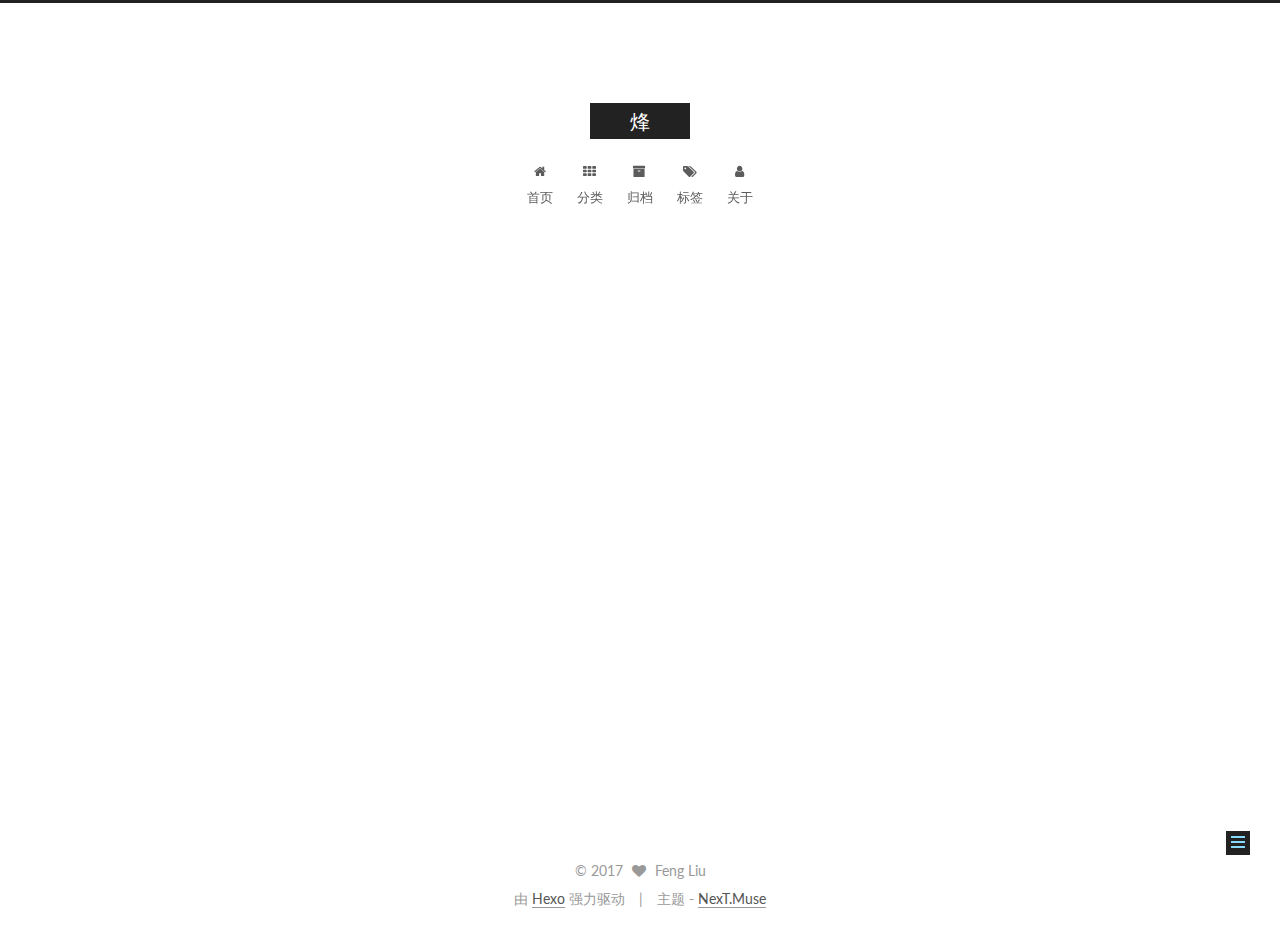
<file: 2017/09/22/macOS-Sierra开启允许安装任何来源的应用/index.html>
<!DOCTYPE html>



  


<html class="theme-next muse use-motion" lang="zh-Hans">
<head>
  <meta charset="UTF-8"/>
<meta http-equiv="X-UA-Compatible" content="IE=edge" />
<meta name="viewport" content="width=device-width, initial-scale=1, maximum-scale=1"/>
<meta name="theme-color" content="#222">









<meta http-equiv="Cache-Control" content="no-transform" />
<meta http-equiv="Cache-Control" content="no-siteapp" />















  
  
  <link href="/lib/fancybox/source/jquery.fancybox.css?v=2.1.5" rel="stylesheet" type="text/css" />




  
  
  
  

  
    
    
  

  

  

  

  

  
    
    
    <link href="//fonts.googleapis.com/css?family=Lato:300,300italic,400,400italic,700,700italic&subset=latin,latin-ext" rel="stylesheet" type="text/css">
  






<link href="/lib/font-awesome/css/font-awesome.min.css?v=4.6.2" rel="stylesheet" type="text/css" />

<link href="/css/main.css?v=5.1.2" rel="stylesheet" type="text/css" />


  <meta name="keywords" content="macOS Sierra," />








  <link rel="shortcut icon" type="image/x-icon" href="/images/favicon.ico?v=5.1.2" />






<meta name="description" content="在终端执行如下命令即可：1sudo spctl --master-disable">
<meta name="keywords" content="macOS Sierra">
<meta property="og:type" content="article">
<meta property="og:title" content="macOS Sierra开启允许安装任何来源的应用">
<meta property="og:url" content="http://yoursite.com/2017/09/22/macOS-Sierra开启允许安装任何来源的应用/index.html">
<meta property="og:site_name" content="烽">
<meta property="og:description" content="在终端执行如下命令即可：1sudo spctl --master-disable">
<meta property="og:locale" content="zh-Hans">
<meta property="og:updated_time" content="2017-09-22T06:14:24.000Z">
<meta name="twitter:card" content="summary">
<meta name="twitter:title" content="macOS Sierra开启允许安装任何来源的应用">
<meta name="twitter:description" content="在终端执行如下命令即可：1sudo spctl --master-disable">



<script type="text/javascript" id="hexo.configurations">
  var NexT = window.NexT || {};
  var CONFIG = {
    root: '/',
    scheme: 'Muse',
    sidebar: {"position":"left","display":"post","offset":12,"offset_float":12,"b2t":false,"scrollpercent":false,"onmobile":false},
    fancybox: true,
    tabs: true,
    motion: true,
    duoshuo: {
      userId: '0',
      author: '博主'
    },
    algolia: {
      applicationID: '',
      apiKey: '',
      indexName: '',
      hits: {"per_page":10},
      labels: {"input_placeholder":"Search for Posts","hits_empty":"We didn't find any results for the search: ${query}","hits_stats":"${hits} results found in ${time} ms"}
    }
  };
</script>



  <link rel="canonical" href="http://yoursite.com/2017/09/22/macOS-Sierra开启允许安装任何来源的应用/"/>





  <title>macOS Sierra开启允许安装任何来源的应用 | 烽</title>
  














</head>

<body itemscope itemtype="http://schema.org/WebPage" lang="zh-Hans">

  
  
    
  

  <div class="container sidebar-position-left page-post-detail ">
    <div class="headband"></div>

    <header id="header" class="header" itemscope itemtype="http://schema.org/WPHeader">
      <div class="header-inner"><div class="site-brand-wrapper">
  <div class="site-meta ">
    

    <div class="custom-logo-site-title">
      <a href="/"  class="brand" rel="start">
        <span class="logo-line-before"><i></i></span>
        <span class="site-title">烽</span>
        <span class="logo-line-after"><i></i></span>
      </a>
    </div>
      
        <p class="site-subtitle"></p>
      
  </div>

  <div class="site-nav-toggle">
    <button>
      <span class="btn-bar"></span>
      <span class="btn-bar"></span>
      <span class="btn-bar"></span>
    </button>
  </div>
</div>

<nav class="site-nav">
  

  
    <ul id="menu" class="menu">
      
        
        <li class="menu-item menu-item-home">
          <a href="/" rel="section">
            
              <i class="menu-item-icon fa fa-fw fa-home"></i> <br />
            
            首页
          </a>
        </li>
      
        
        <li class="menu-item menu-item-categories">
          <a href="/categories/" rel="section">
            
              <i class="menu-item-icon fa fa-fw fa-th"></i> <br />
            
            分类
          </a>
        </li>
      
        
        <li class="menu-item menu-item-archives">
          <a href="/archives/" rel="section">
            
              <i class="menu-item-icon fa fa-fw fa-archive"></i> <br />
            
            归档
          </a>
        </li>
      
        
        <li class="menu-item menu-item-tags">
          <a href="/tags/" rel="section">
            
              <i class="menu-item-icon fa fa-fw fa-tags"></i> <br />
            
            标签
          </a>
        </li>
      
        
        <li class="menu-item menu-item-about">
          <a href="/about/" rel="section">
            
              <i class="menu-item-icon fa fa-fw fa-user"></i> <br />
            
            关于
          </a>
        </li>
      

      
    </ul>
  

  
</nav>



 </div>
    </header>

    <main id="main" class="main">
      <div class="main-inner">
        <div class="content-wrap">
          <div id="content" class="content">
            

  <div id="posts" class="posts-expand">
    

  

  
  
  

  <article class="post post-type-normal" itemscope itemtype="http://schema.org/Article">
  
  
  
  <div class="post-block">
    <link itemprop="mainEntityOfPage" href="http://yoursite.com/2017/09/22/macOS-Sierra开启允许安装任何来源的应用/">

    <span hidden itemprop="author" itemscope itemtype="http://schema.org/Person">
      <meta itemprop="name" content="Feng Liu">
      <meta itemprop="description" content="">
      <meta itemprop="image" content="/images/avatar_0.jpg">
    </span>

    <span hidden itemprop="publisher" itemscope itemtype="http://schema.org/Organization">
      <meta itemprop="name" content="烽">
    </span>

    
      <header class="post-header">

        
        
          <h1 class="post-title" itemprop="name headline">macOS Sierra开启允许安装任何来源的应用</h1>
        

        <div class="post-meta">
          <span class="post-time">
            
              <span class="post-meta-item-icon">
                <i class="fa fa-calendar-o"></i>
              </span>
              
                <span class="post-meta-item-text">发表于</span>
              
              <time title="创建于" itemprop="dateCreated datePublished" datetime="2017-09-22T14:02:50+08:00">
                2017-09-22
              </time>
            

            

            
          </span>

          
            <span class="post-category" >
            
              <span class="post-meta-divider">|</span>
            
              <span class="post-meta-item-icon">
                <i class="fa fa-folder-o"></i>
              </span>
              
                <span class="post-meta-item-text">分类于</span>
              
              
                <span itemprop="about" itemscope itemtype="http://schema.org/Thing">
                  <a href="/categories/macOS/" itemprop="url" rel="index">
                    <span itemprop="name">macOS</span>
                  </a>
                </span>

                
                
              
            </span>
          

          
            
          

          
          

          

          

          

        </div>
      </header>
    

    
    
    
    <div class="post-body" itemprop="articleBody">

      
      

      
        <h4 id="在终端执行如下命令即可："><a href="#在终端执行如下命令即可：" class="headerlink" title="在终端执行如下命令即可："></a>在终端执行如下命令即可：</h4><figure class="highlight shell"><table><tr><td class="gutter"><pre><div class="line">1</div></pre></td><td class="code"><pre><div class="line">sudo spctl --master-disable</div></pre></td></tr></table></figure>
      
    </div>
    
    
    

    <div>
      
        <div>
    
        <div style="text-align:center;color: #ccc;font-size:14px;">-------------本文结束<i class="fa fa-paw"></i>感谢您的阅读-------------</div>
    
</div>

      
    </div>

    

    

    

    <footer class="post-footer">
      
        <div class="post-tags">
          
            <a href="/tags/macOS-Sierra/" rel="tag"># macOS Sierra</a>
          
        </div>
      

      
      
      

      
        <div class="post-nav">
          <div class="post-nav-next post-nav-item">
            
              <a href="/2017/09/19/demo1/" rel="next" title="demo1">
                <i class="fa fa-chevron-left"></i> demo1
              </a>
            
          </div>

          <span class="post-nav-divider"></span>

          <div class="post-nav-prev post-nav-item">
            
              <a href="/2017/09/25/macOS下SoapUI异常卡顿解决方法/" rel="prev" title="macOS下SoapUI异常卡顿解决方法">
                macOS下SoapUI异常卡顿解决方法 <i class="fa fa-chevron-right"></i>
              </a>
            
          </div>
        </div>
      

      
      
    </footer>
  </div>
  
  
  
  </article>



    <div class="post-spread">
      
    </div>
  </div>


          </div>
          


          
  <div class="comments" id="comments">
    
  </div>


        </div>
        
          
  
  <div class="sidebar-toggle">
    <div class="sidebar-toggle-line-wrap">
      <span class="sidebar-toggle-line sidebar-toggle-line-first"></span>
      <span class="sidebar-toggle-line sidebar-toggle-line-middle"></span>
      <span class="sidebar-toggle-line sidebar-toggle-line-last"></span>
    </div>
  </div>

  <aside id="sidebar" class="sidebar">
    
    <div class="sidebar-inner">

      

      
        <ul class="sidebar-nav motion-element">
          <li class="sidebar-nav-toc sidebar-nav-active" data-target="post-toc-wrap" >
            文章目录
          </li>
          <li class="sidebar-nav-overview" data-target="site-overview">
            站点概览
          </li>
        </ul>
      

      <section class="site-overview sidebar-panel">
        <div class="site-author motion-element" itemprop="author" itemscope itemtype="http://schema.org/Person">
          <img class="site-author-image" itemprop="image"
               src="/images/avatar_0.jpg"
               alt="Feng Liu" />
          <p class="site-author-name" itemprop="name">Feng Liu</p>
           
              <p class="site-description motion-element" itemprop="description">岁月静好，现世安稳！</p>
          
        </div>
        <nav class="site-state motion-element">

          
            <div class="site-state-item site-state-posts">
              <a href="/archives/">
                <span class="site-state-item-count">4</span>
                <span class="site-state-item-name">日志</span>
              </a>
            </div>
          

          
            
            
            <div class="site-state-item site-state-categories">
              <a href="/categories/index.html">
                <span class="site-state-item-count">1</span>
                <span class="site-state-item-name">分类</span>
              </a>
            </div>
          

          
            
            
            <div class="site-state-item site-state-tags">
              <a href="/tags/index.html">
                <span class="site-state-item-count">4</span>
                <span class="site-state-item-name">标签</span>
              </a>
            </div>
          

        </nav>

        

        <div class="links-of-author motion-element">
          
            
              <span class="links-of-author-item">
                <a href="https://github.com/os1234" target="_blank" title="GitHub">
                  
                    <i class="fa fa-fw fa-github"></i>
                  
                    
                      GitHub
                    
                </a>
              </span>
            
          
        </div>

        
        

        
        

        


      </section>

      
      <!--noindex-->
        <section class="post-toc-wrap motion-element sidebar-panel sidebar-panel-active">
          <div class="post-toc">

            
              
            

            
              <div class="post-toc-content"><ol class="nav"><li class="nav-item nav-level-4"><a class="nav-link" href="#在终端执行如下命令即可："><span class="nav-number">1.</span> <span class="nav-text">在终端执行如下命令即可：</span></a></li></ol></div>
            

          </div>
        </section>
      <!--/noindex-->
      

      

    </div>
  </aside>


        
      </div>
    </main>

    <footer id="footer" class="footer">
      <div class="footer-inner">
        <div class="copyright" >
  
  &copy; 
  <span itemprop="copyrightYear">2017</span>
  <span class="with-love">
    <i class="fa fa-heart"></i>
  </span>
  <span class="author" itemprop="copyrightHolder">Feng Liu</span>
</div>


<div class="powered-by">
  由 <a class="theme-link" href="https://hexo.io">Hexo</a> 强力驱动
</div>

<div class="theme-info">
  主题 -
  <a class="theme-link" href="https://github.com/iissnan/hexo-theme-next">
    NexT.Muse
  </a>
</div>


        

        
      </div>
    </footer>

    
      <div class="back-to-top">
        <i class="fa fa-arrow-up"></i>
        
      </div>
    

  </div>

  

<script type="text/javascript">
  if (Object.prototype.toString.call(window.Promise) !== '[object Function]') {
    window.Promise = null;
  }
</script>









  












  
  <script type="text/javascript" src="/lib/jquery/index.js?v=2.1.3"></script>

  
  <script type="text/javascript" src="/lib/fastclick/lib/fastclick.min.js?v=1.0.6"></script>

  
  <script type="text/javascript" src="/lib/jquery_lazyload/jquery.lazyload.js?v=1.9.7"></script>

  
  <script type="text/javascript" src="/lib/velocity/velocity.min.js?v=1.2.1"></script>

  
  <script type="text/javascript" src="/lib/velocity/velocity.ui.min.js?v=1.2.1"></script>

  
  <script type="text/javascript" src="/lib/fancybox/source/jquery.fancybox.pack.js?v=2.1.5"></script>


  


  <script type="text/javascript" src="/js/src/utils.js?v=5.1.2"></script>

  <script type="text/javascript" src="/js/src/motion.js?v=5.1.2"></script>



  
  

  
  <script type="text/javascript" src="/js/src/scrollspy.js?v=5.1.2"></script>
<script type="text/javascript" src="/js/src/post-details.js?v=5.1.2"></script>



  


  <script type="text/javascript" src="/js/src/bootstrap.js?v=5.1.2"></script>



  


  




	





  





  






  





  

  

  

  

  

  

</body>
</html>
</file>
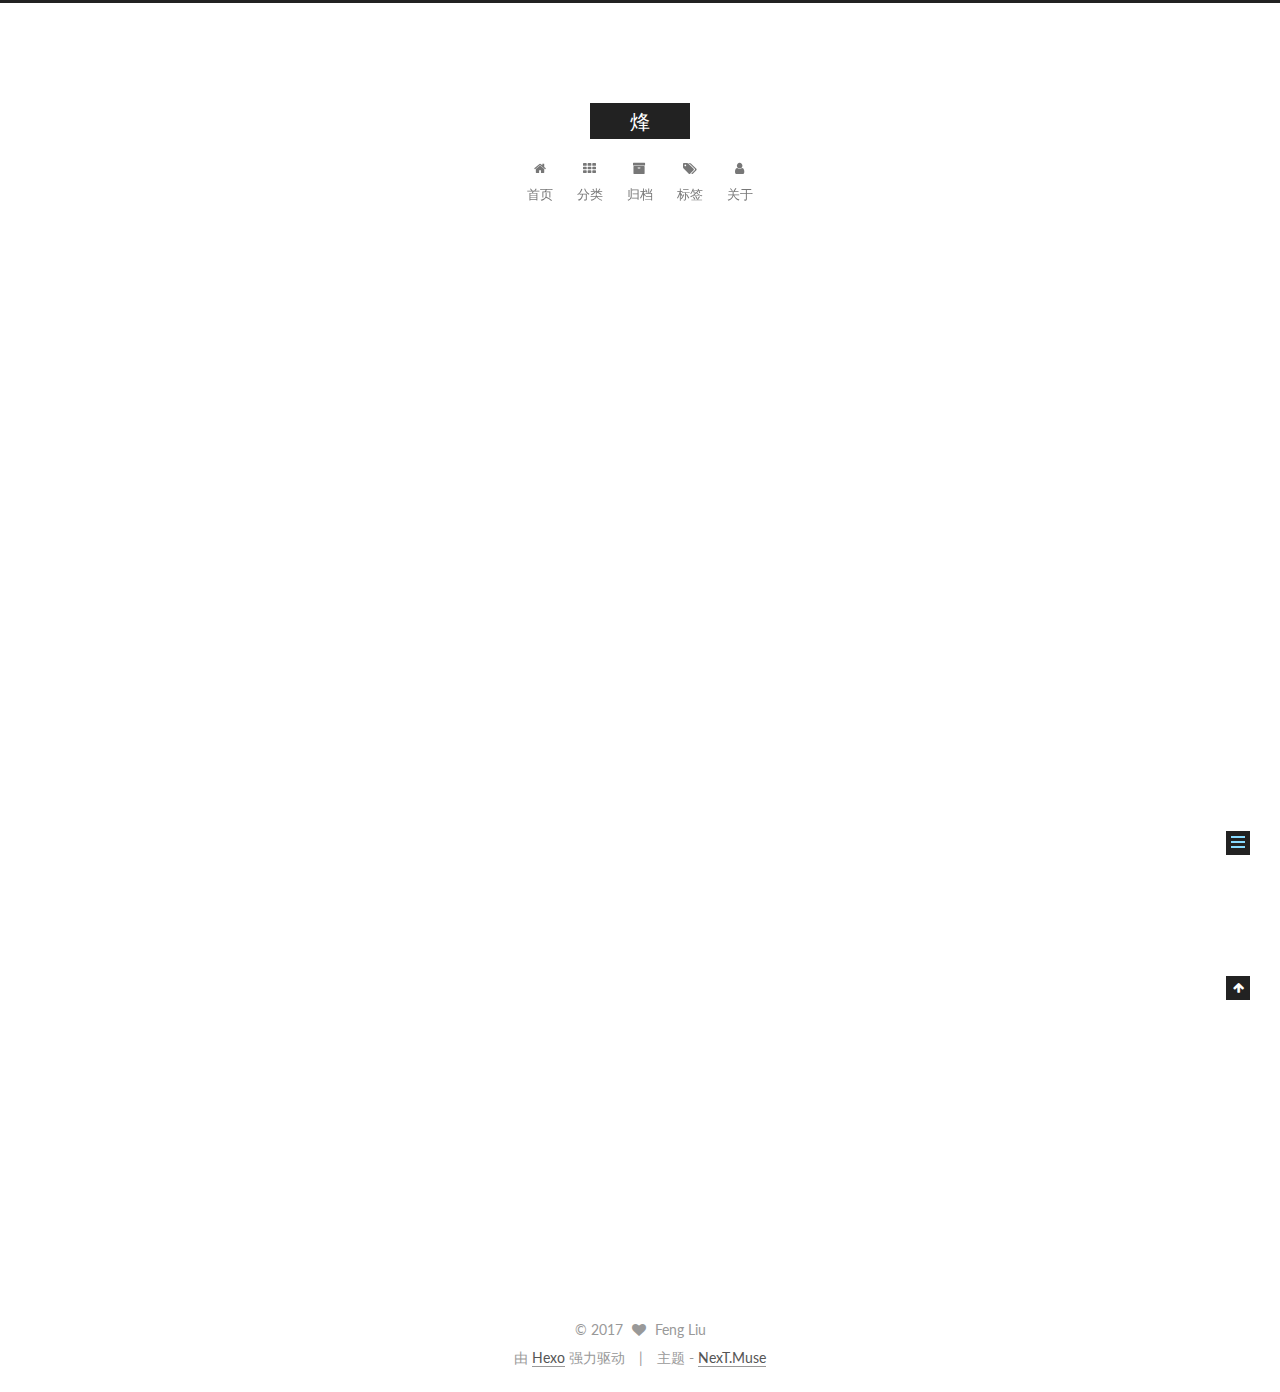
<file: 2017/09/25/macOS下SoapUI异常卡顿解决方法/index.html>
<!DOCTYPE html>



  


<html class="theme-next muse use-motion" lang="zh-Hans">
<head>
  <meta charset="UTF-8"/>
<meta http-equiv="X-UA-Compatible" content="IE=edge" />
<meta name="viewport" content="width=device-width, initial-scale=1, maximum-scale=1"/>
<meta name="theme-color" content="#222">









<meta http-equiv="Cache-Control" content="no-transform" />
<meta http-equiv="Cache-Control" content="no-siteapp" />















  
  
  <link href="/lib/fancybox/source/jquery.fancybox.css?v=2.1.5" rel="stylesheet" type="text/css" />




  
  
  
  

  
    
    
  

  

  

  

  

  
    
    
    <link href="//fonts.googleapis.com/css?family=Lato:300,300italic,400,400italic,700,700italic&subset=latin,latin-ext" rel="stylesheet" type="text/css">
  






<link href="/lib/font-awesome/css/font-awesome.min.css?v=4.6.2" rel="stylesheet" type="text/css" />

<link href="/css/main.css?v=5.1.2" rel="stylesheet" type="text/css" />


  <meta name="keywords" content="macOS Sierra,SoapUI," />








  <link rel="shortcut icon" type="image/x-icon" href="/images/favicon.ico?v=5.1.2" />






<meta name="description" content="If your installed SoapUI instance on a Mac is not responding, try the following steps to resolve the issue: In soapui-settings.xml file add or update the following line:  1&amp;lt;con:setting id=&amp;quot;UIS">
<meta name="keywords" content="macOS Sierra,SoapUI">
<meta property="og:type" content="article">
<meta property="og:title" content="macOS下SoapUI异常卡顿解决方法">
<meta property="og:url" content="http://yoursite.com/2017/09/25/macOS下SoapUI异常卡顿解决方法/index.html">
<meta property="og:site_name" content="烽">
<meta property="og:description" content="If your installed SoapUI instance on a Mac is not responding, try the following steps to resolve the issue: In soapui-settings.xml file add or update the following line:  1&amp;lt;con:setting id=&amp;quot;UIS">
<meta property="og:locale" content="zh-Hans">
<meta property="og:updated_time" content="2017-09-25T03:13:00.000Z">
<meta name="twitter:card" content="summary">
<meta name="twitter:title" content="macOS下SoapUI异常卡顿解决方法">
<meta name="twitter:description" content="If your installed SoapUI instance on a Mac is not responding, try the following steps to resolve the issue: In soapui-settings.xml file add or update the following line:  1&amp;lt;con:setting id=&amp;quot;UIS">



<script type="text/javascript" id="hexo.configurations">
  var NexT = window.NexT || {};
  var CONFIG = {
    root: '/',
    scheme: 'Muse',
    sidebar: {"position":"left","display":"post","offset":12,"offset_float":12,"b2t":false,"scrollpercent":false,"onmobile":false},
    fancybox: true,
    tabs: true,
    motion: true,
    duoshuo: {
      userId: '0',
      author: '博主'
    },
    algolia: {
      applicationID: '',
      apiKey: '',
      indexName: '',
      hits: {"per_page":10},
      labels: {"input_placeholder":"Search for Posts","hits_empty":"We didn't find any results for the search: ${query}","hits_stats":"${hits} results found in ${time} ms"}
    }
  };
</script>



  <link rel="canonical" href="http://yoursite.com/2017/09/25/macOS下SoapUI异常卡顿解决方法/"/>





  <title>macOS下SoapUI异常卡顿解决方法 | 烽</title>
  














</head>

<body itemscope itemtype="http://schema.org/WebPage" lang="zh-Hans">

  
  
    
  

  <div class="container sidebar-position-left page-post-detail ">
    <div class="headband"></div>

    <header id="header" class="header" itemscope itemtype="http://schema.org/WPHeader">
      <div class="header-inner"><div class="site-brand-wrapper">
  <div class="site-meta ">
    

    <div class="custom-logo-site-title">
      <a href="/"  class="brand" rel="start">
        <span class="logo-line-before"><i></i></span>
        <span class="site-title">烽</span>
        <span class="logo-line-after"><i></i></span>
      </a>
    </div>
      
        <p class="site-subtitle"></p>
      
  </div>

  <div class="site-nav-toggle">
    <button>
      <span class="btn-bar"></span>
      <span class="btn-bar"></span>
      <span class="btn-bar"></span>
    </button>
  </div>
</div>

<nav class="site-nav">
  

  
    <ul id="menu" class="menu">
      
        
        <li class="menu-item menu-item-home">
          <a href="/" rel="section">
            
              <i class="menu-item-icon fa fa-fw fa-home"></i> <br />
            
            首页
          </a>
        </li>
      
        
        <li class="menu-item menu-item-categories">
          <a href="/categories/" rel="section">
            
              <i class="menu-item-icon fa fa-fw fa-th"></i> <br />
            
            分类
          </a>
        </li>
      
        
        <li class="menu-item menu-item-archives">
          <a href="/archives/" rel="section">
            
              <i class="menu-item-icon fa fa-fw fa-archive"></i> <br />
            
            归档
          </a>
        </li>
      
        
        <li class="menu-item menu-item-tags">
          <a href="/tags/" rel="section">
            
              <i class="menu-item-icon fa fa-fw fa-tags"></i> <br />
            
            标签
          </a>
        </li>
      
        
        <li class="menu-item menu-item-about">
          <a href="/about/" rel="section">
            
              <i class="menu-item-icon fa fa-fw fa-user"></i> <br />
            
            关于
          </a>
        </li>
      

      
    </ul>
  

  
</nav>



 </div>
    </header>

    <main id="main" class="main">
      <div class="main-inner">
        <div class="content-wrap">
          <div id="content" class="content">
            

  <div id="posts" class="posts-expand">
    

  

  
  
  

  <article class="post post-type-normal" itemscope itemtype="http://schema.org/Article">
  
  
  
  <div class="post-block">
    <link itemprop="mainEntityOfPage" href="http://yoursite.com/2017/09/25/macOS下SoapUI异常卡顿解决方法/">

    <span hidden itemprop="author" itemscope itemtype="http://schema.org/Person">
      <meta itemprop="name" content="Feng Liu">
      <meta itemprop="description" content="">
      <meta itemprop="image" content="/images/avatar_0.jpg">
    </span>

    <span hidden itemprop="publisher" itemscope itemtype="http://schema.org/Organization">
      <meta itemprop="name" content="烽">
    </span>

    
      <header class="post-header">

        
        
          <h1 class="post-title" itemprop="name headline">macOS下SoapUI异常卡顿解决方法</h1>
        

        <div class="post-meta">
          <span class="post-time">
            
              <span class="post-meta-item-icon">
                <i class="fa fa-calendar-o"></i>
              </span>
              
                <span class="post-meta-item-text">发表于</span>
              
              <time title="创建于" itemprop="dateCreated datePublished" datetime="2017-09-25T11:08:39+08:00">
                2017-09-25
              </time>
            

            

            
          </span>

          
            <span class="post-category" >
            
              <span class="post-meta-divider">|</span>
            
              <span class="post-meta-item-icon">
                <i class="fa fa-folder-o"></i>
              </span>
              
                <span class="post-meta-item-text">分类于</span>
              
              
                <span itemprop="about" itemscope itemtype="http://schema.org/Thing">
                  <a href="/categories/macOS/" itemprop="url" rel="index">
                    <span itemprop="name">macOS</span>
                  </a>
                </span>

                
                
              
            </span>
          

          
            
          

          
          

          

          

          

        </div>
      </header>
    

    
    
    
    <div class="post-body" itemprop="articleBody">

      
      

      
        <h3 id="If-your-installed-SoapUI-instance-on-a-Mac-is-not-responding-try-the-following-steps-to-resolve-the-issue"><a href="#If-your-installed-SoapUI-instance-on-a-Mac-is-not-responding-try-the-following-steps-to-resolve-the-issue" class="headerlink" title="If your installed SoapUI instance on a Mac is not responding, try the following steps to resolve the issue:"></a>If your installed SoapUI instance on a Mac is not responding, try the following steps to resolve the issue:</h3><ol>
<li>In soapui-settings.xml file add or update the following line:</li>
</ol>
<figure class="highlight plain"><table><tr><td class="gutter"><pre><div class="line">1</div></pre></td><td class="code"><pre><div class="line">&lt;con:setting id=&quot;UISettings@disable-browser&quot;&gt;true&lt;/con:setting&gt;</div></pre></td></tr></table></figure>
<ol>
<li>If that doesn’t work, start SoapUI Pro with the following parameter added to the command line:</li>
</ol>
<figure class="highlight plain"><table><tr><td class="gutter"><pre><div class="line">1</div></pre></td><td class="code"><pre><div class="line">-Dsoapui.jxbrowser.disable=true</div></pre></td></tr></table></figure>
<ol>
<li>Alternatively, you can navigate to SoapUI*.app and do “Show Package Info” ( from popup menu ).<br>Then you should see Contents directory. Open Info.plist file for editing where you can add:</li>
</ol>
<figure class="highlight xml"><table><tr><td class="gutter"><pre><div class="line">1</div><div class="line">2</div></pre></td><td class="code"><pre><div class="line"><span class="tag">&lt;<span class="name">key</span>&gt;</span>soapui.jxbrowser.disable<span class="tag">&lt;/<span class="name">key</span>&gt;</span></div><div class="line"><span class="tag">&lt;<span class="name">string</span>&gt;</span>true<span class="tag">&lt;/<span class="name">string</span>&gt;</span></div></pre></td></tr></table></figure>
<ol>
<li>We have also seen some issues with SoapUI installs in Mac when GateKeeper is active. So to rule out that possible conflict, deactivate GateKeeper and try starting SoapUI</li>
</ol>
<h5 id="注：以上内容来自SoupUI官网"><a href="#注：以上内容来自SoupUI官网" class="headerlink" title="注：以上内容来自SoupUI官网"></a>注：以上内容来自SoupUI官网</h5>
      
    </div>
    
    
    

    <div>
      
        <div>
    
        <div style="text-align:center;color: #ccc;font-size:14px;">-------------本文结束<i class="fa fa-paw"></i>感谢您的阅读-------------</div>
    
</div>

      
    </div>

    

    

    

    <footer class="post-footer">
      
        <div class="post-tags">
          
            <a href="/tags/macOS-Sierra/" rel="tag"># macOS Sierra</a>
          
            <a href="/tags/SoapUI/" rel="tag"># SoapUI</a>
          
        </div>
      

      
      
      

      
        <div class="post-nav">
          <div class="post-nav-next post-nav-item">
            
              <a href="/2017/09/22/macOS-Sierra开启允许安装任何来源的应用/" rel="next" title="macOS Sierra开启允许安装任何来源的应用">
                <i class="fa fa-chevron-left"></i> macOS Sierra开启允许安装任何来源的应用
              </a>
            
          </div>

          <span class="post-nav-divider"></span>

          <div class="post-nav-prev post-nav-item">
            
          </div>
        </div>
      

      
      
    </footer>
  </div>
  
  
  
  </article>



    <div class="post-spread">
      
    </div>
  </div>


          </div>
          


          
  <div class="comments" id="comments">
    
  </div>


        </div>
        
          
  
  <div class="sidebar-toggle">
    <div class="sidebar-toggle-line-wrap">
      <span class="sidebar-toggle-line sidebar-toggle-line-first"></span>
      <span class="sidebar-toggle-line sidebar-toggle-line-middle"></span>
      <span class="sidebar-toggle-line sidebar-toggle-line-last"></span>
    </div>
  </div>

  <aside id="sidebar" class="sidebar">
    
    <div class="sidebar-inner">

      

      
        <ul class="sidebar-nav motion-element">
          <li class="sidebar-nav-toc sidebar-nav-active" data-target="post-toc-wrap" >
            文章目录
          </li>
          <li class="sidebar-nav-overview" data-target="site-overview">
            站点概览
          </li>
        </ul>
      

      <section class="site-overview sidebar-panel">
        <div class="site-author motion-element" itemprop="author" itemscope itemtype="http://schema.org/Person">
          <img class="site-author-image" itemprop="image"
               src="/images/avatar_0.jpg"
               alt="Feng Liu" />
          <p class="site-author-name" itemprop="name">Feng Liu</p>
           
              <p class="site-description motion-element" itemprop="description">岁月静好，现世安稳！</p>
          
        </div>
        <nav class="site-state motion-element">

          
            <div class="site-state-item site-state-posts">
              <a href="/archives/">
                <span class="site-state-item-count">4</span>
                <span class="site-state-item-name">日志</span>
              </a>
            </div>
          

          
            
            
            <div class="site-state-item site-state-categories">
              <a href="/categories/index.html">
                <span class="site-state-item-count">1</span>
                <span class="site-state-item-name">分类</span>
              </a>
            </div>
          

          
            
            
            <div class="site-state-item site-state-tags">
              <a href="/tags/index.html">
                <span class="site-state-item-count">4</span>
                <span class="site-state-item-name">标签</span>
              </a>
            </div>
          

        </nav>

        

        <div class="links-of-author motion-element">
          
            
              <span class="links-of-author-item">
                <a href="https://github.com/os1234" target="_blank" title="GitHub">
                  
                    <i class="fa fa-fw fa-github"></i>
                  
                    
                      GitHub
                    
                </a>
              </span>
            
          
        </div>

        
        

        
        

        


      </section>

      
      <!--noindex-->
        <section class="post-toc-wrap motion-element sidebar-panel sidebar-panel-active">
          <div class="post-toc">

            
              
            

            
              <div class="post-toc-content"><ol class="nav"><li class="nav-item nav-level-3"><a class="nav-link" href="#If-your-installed-SoapUI-instance-on-a-Mac-is-not-responding-try-the-following-steps-to-resolve-the-issue"><span class="nav-number">1.</span> <span class="nav-text">If your installed SoapUI instance on a Mac is not responding, try the following steps to resolve the issue:</span></a><ol class="nav-child"><li class="nav-item nav-level-5"><a class="nav-link" href="#注：以上内容来自SoupUI官网"><span class="nav-number">1.0.1.</span> <span class="nav-text">注：以上内容来自SoupUI官网</span></a></li></ol></li></ol></li></ol></div>
            

          </div>
        </section>
      <!--/noindex-->
      

      

    </div>
  </aside>


        
      </div>
    </main>

    <footer id="footer" class="footer">
      <div class="footer-inner">
        <div class="copyright" >
  
  &copy; 
  <span itemprop="copyrightYear">2017</span>
  <span class="with-love">
    <i class="fa fa-heart"></i>
  </span>
  <span class="author" itemprop="copyrightHolder">Feng Liu</span>
</div>


<div class="powered-by">
  由 <a class="theme-link" href="https://hexo.io">Hexo</a> 强力驱动
</div>

<div class="theme-info">
  主题 -
  <a class="theme-link" href="https://github.com/iissnan/hexo-theme-next">
    NexT.Muse
  </a>
</div>


        

        
      </div>
    </footer>

    
      <div class="back-to-top">
        <i class="fa fa-arrow-up"></i>
        
      </div>
    

  </div>

  

<script type="text/javascript">
  if (Object.prototype.toString.call(window.Promise) !== '[object Function]') {
    window.Promise = null;
  }
</script>









  












  
  <script type="text/javascript" src="/lib/jquery/index.js?v=2.1.3"></script>

  
  <script type="text/javascript" src="/lib/fastclick/lib/fastclick.min.js?v=1.0.6"></script>

  
  <script type="text/javascript" src="/lib/jquery_lazyload/jquery.lazyload.js?v=1.9.7"></script>

  
  <script type="text/javascript" src="/lib/velocity/velocity.min.js?v=1.2.1"></script>

  
  <script type="text/javascript" src="/lib/velocity/velocity.ui.min.js?v=1.2.1"></script>

  
  <script type="text/javascript" src="/lib/fancybox/source/jquery.fancybox.pack.js?v=2.1.5"></script>


  


  <script type="text/javascript" src="/js/src/utils.js?v=5.1.2"></script>

  <script type="text/javascript" src="/js/src/motion.js?v=5.1.2"></script>



  
  

  
  <script type="text/javascript" src="/js/src/scrollspy.js?v=5.1.2"></script>
<script type="text/javascript" src="/js/src/post-details.js?v=5.1.2"></script>



  


  <script type="text/javascript" src="/js/src/bootstrap.js?v=5.1.2"></script>



  


  




	





  





  






  





  

  

  

  

  

  

</body>
</html>
</file>
<file: css/main.css>
/* normalize.css v3.0.2 | MIT License | git.io/normalize */
html {
  font-family: sans-serif; /* 1 */
  -ms-text-size-adjust: 100%; /* 2 */
  -webkit-text-size-adjust: 100%; /* 2 */
}
body {
  margin: 0;
}
article,
aside,
details,
figcaption,
figure,
footer,
header,
hgroup,
main,
menu,
nav,
section,
summary {
  display: block;
}
audio,
canvas,
progress,
video {
  display: inline-block; /* 1 */
  vertical-align: baseline; /* 2 */
}
audio:not([controls]) {
  display: none;
  height: 0;
}
[hidden],
template {
  display: none;
}
a {
  background-color: transparent;
}
a:active,
a:hover {
  outline: 0;
}
abbr[title] {
  border-bottom: 1px dotted;
}
b,
strong {
  font-weight: bold;
}
dfn {
  font-style: italic;
}
h1 {
  font-size: 2em;
  margin: 0.67em 0;
}
mark {
  background: #ff0;
  color: #000;
}
small {
  font-size: 80%;
}
sub,
sup {
  font-size: 75%;
  line-height: 0;
  position: relative;
  vertical-align: baseline;
}
sup {
  top: -0.5em;
}
sub {
  bottom: -0.25em;
}
img {
  border: 0;
}
svg:not(:root) {
  overflow: hidden;
}
figure {
  margin: 1em 40px;
}
hr {
  -moz-box-sizing: content-box;
  box-sizing: content-box;
  height: 0;
}
pre {
  overflow: auto;
}
code,
kbd,
pre,
samp {
  font-family: monospace, monospace;
  font-size: 1em;
}
button,
input,
optgroup,
select,
textarea {
  color: inherit; /* 1 */
  font: inherit; /* 2 */
  margin: 0; /* 3 */
}
button {
  overflow: visible;
}
button,
select {
  text-transform: none;
}
button,
html input[type="button"],
input[type="reset"],
input[type="submit"] {
  -webkit-appearance: button; /* 2 */
  cursor: pointer; /* 3 */
}
button[disabled],
html input[disabled] {
  cursor: default;
}
button::-moz-focus-inner,
input::-moz-focus-inner {
  border: 0;
  padding: 0;
}
input {
  line-height: normal;
}
input[type="checkbox"],
input[type="radio"] {
  box-sizing: border-box; /* 1 */
  padding: 0; /* 2 */
}
input[type="number"]::-webkit-inner-spin-button,
input[type="number"]::-webkit-outer-spin-button {
  height: auto;
}
input[type="search"] {
  -webkit-appearance: textfield; /* 1 */
  -moz-box-sizing: content-box;
  -webkit-box-sizing: content-box; /* 2 */
  box-sizing: content-box;
}
input[type="search"]::-webkit-search-cancel-button,
input[type="search"]::-webkit-search-decoration {
  -webkit-appearance: none;
}
fieldset {
  border: 1px solid #c0c0c0;
  margin: 0 2px;
  padding: 0.35em 0.625em 0.75em;
}
legend {
  border: 0; /* 1 */
  padding: 0; /* 2 */
}
textarea {
  overflow: auto;
}
optgroup {
  font-weight: bold;
}
table {
  border-collapse: collapse;
  border-spacing: 0;
}
td,
th {
  padding: 0;
}
::selection {
  background: #262a30;
  color: #fff;
}
body {
  position: relative;
  font-family: 'Lato', "PingFang SC", "Microsoft YaHei", sans-serif;
  font-size: 14px;
  line-height: 2;
  color: #555;
  background: #fff;
}
@media (max-width: 767px) {
  body {
    padding-right: 0 !important;
  }
}
@media (min-width: 768px) and (max-width: 991px) {
  body {
    padding-right: 0 !important;
  }
}
@media (min-width: 1600px) {
  body {
    font-size: 16px;
  }
}
h1,
h2,
h3,
h4,
h5,
h6 {
  margin: 0;
  padding: 0;
  font-weight: bold;
  line-height: 1.5;
  font-family: 'Lato', "PingFang SC", "Microsoft YaHei", sans-serif;
}
h2,
h3,
h4,
h5,
h6 {
  margin: 20px 0 15px;
}
h1 {
  font-size: 22px;
}
@media (max-width: 767px) {
  h1 {
    font-size: 18px;
  }
}
h2 {
  font-size: 20px;
}
@media (max-width: 767px) {
  h2 {
    font-size: 16px;
  }
}
h3 {
  font-size: 18px;
}
@media (max-width: 767px) {
  h3 {
    font-size: 14px;
  }
}
h4 {
  font-size: 16px;
}
@media (max-width: 767px) {
  h4 {
    font-size: 12px;
  }
}
h5 {
  font-size: 14px;
}
@media (max-width: 767px) {
  h5 {
    font-size: 10px;
  }
}
h6 {
  font-size: 12px;
}
@media (max-width: 767px) {
  h6 {
    font-size: 8px;
  }
}
p {
  margin: 0 0 20px 0;
}
a {
  color: #555;
  text-decoration: none;
  border-bottom: 1px solid #999;
  word-wrap: break-word;
}
a:hover {
  color: #222;
  border-bottom-color: #222;
}
blockquote {
  margin: 0;
  padding: 0;
}
img {
  display: block;
  margin: auto;
  max-width: 100%;
  height: auto;
}
hr {
  margin: 40px 0;
  height: 3px;
  border: none;
  background-color: #ddd;
  background-image: repeating-linear-gradient(-45deg, #fff, #fff 4px, transparent 4px, transparent 8px);
}
blockquote {
  padding: 0 15px;
  color: #666;
  border-left: 4px solid #ddd;
}
blockquote cite::before {
  content: "-";
  padding: 0 5px;
}
dt {
  font-weight: 700;
}
dd {
  margin: 0;
  padding: 0;
}
.text-left {
  text-align: left;
}
.text-center {
  text-align: center;
}
.text-right {
  text-align: right;
}
.text-justify {
  text-align: justify;
}
.text-nowrap {
  white-space: nowrap;
}
.text-lowercase {
  text-transform: lowercase;
}
.text-uppercase {
  text-transform: uppercase;
}
.text-capitalize {
  text-transform: capitalize;
}
.center-block {
  display: block;
  margin-left: auto;
  margin-right: auto;
}
.clearfix:before,
.clearfix:after {
  content: " ";
  display: table;
}
.clearfix:after {
  clear: both;
}
.pullquote {
  width: 45%;
}
.pullquote.left {
  float: left;
  margin-left: 5px;
  margin-right: 10px;
}
.pullquote.right {
  float: right;
  margin-left: 10px;
  margin-right: 5px;
}
.affix.affix.affix {
  position: fixed;
}
.translation {
  margin-top: -20px;
  font-size: 14px;
  color: #999;
}
.scrollbar-measure {
  width: 100px;
  height: 100px;
  overflow: scroll;
  position: absolute;
  top: -9999px;
}
.use-motion .motion-element {
  opacity: 0;
}
table {
  margin: 20px 0;
  width: 100%;
  border-collapse: collapse;
  border-spacing: 0;
  border: 1px solid #ddd;
  font-size: 14px;
  table-layout: fixed;
  word-wrap: break-all;
}
table>tbody>tr:nth-of-type(odd) {
  background-color: #f9f9f9;
}
table>tbody>tr:hover {
  background-color: #f5f5f5;
}
caption,
th,
td {
  padding: 8px;
  text-align: left;
  vertical-align: middle;
  font-weight: normal;
}
th,
td {
  border-bottom: 3px solid #ddd;
  border-right: 1px solid #eee;
}
th {
  padding-bottom: 10px;
  font-weight: 700;
}
td {
  border-bottom-width: 1px;
}
html,
body {
  height: 100%;
}
.container {
  position: relative;
  min-height: 100%;
}
.header-inner {
  margin: 0 auto;
  padding: 100px 0 70px;
  width: 700px;
}
@media (min-width: 1600px) {
  .container .header-inner {
    width: 900px;
  }
}
.main {
  padding-bottom: 150px;
}
.main-inner {
  margin: 0 auto;
  width: 700px;
}
@media (min-width: 1600px) {
  .container .main-inner {
    width: 900px;
  }
}
.footer {
  position: absolute;
  left: 0;
  bottom: 0;
  width: 100%;
  min-height: 50px;
}
.footer-inner {
  box-sizing: border-box;
  margin: 20px auto;
  width: 700px;
}
@media (min-width: 1600px) {
  .container .footer-inner {
    width: 900px;
  }
}
pre,
.highlight {
  overflow: auto;
  margin: 20px 0;
  padding: 0;
  font-size: 13px;
  color: #4d4d4c;
  background: #f7f7f7;
  line-height: 1.6;
}
pre,
code {
  font-family: consolas, Menlo, "PingFang SC", "Microsoft YaHei", monospace;
}
code {
  padding: 2px 4px;
  word-wrap: break-word;
  color: #555;
  background: #eee;
  border-radius: 3px;
  font-size: 13px;
}
pre code {
  padding: 0;
  color: #4d4d4c;
  background: none;
  text-shadow: none;
}
.highlight {
  border-radius: 1px;
}
.highlight pre {
  border: none;
  margin: 0;
  padding: 10px 0;
}
.highlight table {
  margin: 0;
  width: auto;
  border: none;
}
.highlight td {
  border: none;
  padding: 0;
}
.highlight figcaption {
  font-size: 1em;
  color: #4d4d4c;
  line-height: 1em;
  margin-bottom: 1em;
}
.highlight figcaption:before,
.highlight figcaption:after {
  content: " ";
  display: table;
}
.highlight figcaption:after {
  clear: both;
}
.highlight figcaption a {
  float: right;
  color: #4d4d4c;
}
.highlight figcaption a:hover {
  border-bottom-color: #4d4d4c;
}
.highlight .gutter pre {
  padding-left: 10px;
  padding-right: 10px;
  color: #869194;
  text-align: right;
  background-color: #eff2f3;
}
.highlight .code pre {
  width: 100%;
  padding-left: 10px;
  padding-right: 10px;
  background-color: #f7f7f7;
}
.highlight .line {
  height: 20px;
}
.gutter {
  -webkit-user-select: none;
  -moz-user-select: none;
  -ms-user-select: none;
  user-select: none;
}
.gist table {
  width: auto;
}
.gist table td {
  border: none;
}
pre .deletion {
  background: #fdd;
}
pre .addition {
  background: #dfd;
}
pre .meta {
  color: #8959a8;
}
pre .comment {
  color: #8e908c;
}
pre .variable,
pre .attribute,
pre .tag,
pre .regexp,
pre .ruby .constant,
pre .xml .tag .title,
pre .xml .pi,
pre .xml .doctype,
pre .html .doctype,
pre .css .id,
pre .css .class,
pre .css .pseudo {
  color: #c82829;
}
pre .number,
pre .preprocessor,
pre .built_in,
pre .literal,
pre .params,
pre .constant,
pre .command {
  color: #f5871f;
}
pre .ruby .class .title,
pre .css .rules .attribute,
pre .string,
pre .value,
pre .inheritance,
pre .header,
pre .ruby .symbol,
pre .xml .cdata,
pre .special,
pre .number,
pre .formula {
  color: #718c00;
}
pre .title,
pre .css .hexcolor {
  color: #3e999f;
}
pre .function,
pre .python .decorator,
pre .python .title,
pre .ruby .function .title,
pre .ruby .title .keyword,
pre .perl .sub,
pre .javascript .title,
pre .coffeescript .title {
  color: #4271ae;
}
pre .keyword,
pre .javascript .function {
  color: #8959a8;
}
.full-image.full-image.full-image {
  border: none;
  max-width: 100%;
  width: auto;
  margin: 20px auto;
}
@media (min-width: 992px) {
  .full-image.full-image.full-image {
    max-width: none;
    width: 110%;
    margin: 25px -5%;
  }
}
.blockquote-center,
.page-home .post-type-quote blockquote,
.page-post-detail .post-type-quote blockquote {
  position: relative;
  margin: 40px 0;
  padding: 0;
  border-left: none;
  text-align: center;
}
.blockquote-center::before,
.page-home .post-type-quote blockquote::before,
.page-post-detail .post-type-quote blockquote::before,
.blockquote-center::after,
.page-home .post-type-quote blockquote::after,
.page-post-detail .post-type-quote blockquote::after {
  position: absolute;
  content: ' ';
  display: block;
  width: 100%;
  height: 24px;
  opacity: 0.2;
  background-repeat: no-repeat;
  background-position: 0 -6px;
  background-size: 22px 22px;
}
.blockquote-center::before,
.page-home .post-type-quote blockquote::before,
.page-post-detail .post-type-quote blockquote::before {
  top: -20px;
  background-image: url("../images/quote-l.svg");
  border-top: 1px solid #ccc;
}
.blockquote-center::after,
.page-home .post-type-quote blockquote::after,
.page-post-detail .post-type-quote blockquote::after {
  bottom: -20px;
  background-image: url("../images/quote-r.svg");
  border-bottom: 1px solid #ccc;
  background-position: 100% 8px;
}
.blockquote-center p,
.page-home .post-type-quote blockquote p,
.page-post-detail .post-type-quote blockquote p,
.blockquote-center div,
.page-home .post-type-quote blockquote div,
.page-post-detail .post-type-quote blockquote div {
  text-align: center;
}
.post .post-body .group-picture img {
  box-sizing: border-box;
  padding: 0 3px;
  border: none;
}
.post .group-picture-row {
  overflow: hidden;
  margin-top: 6px;
}
.post .group-picture-row:first-child {
  margin-top: 0;
}
.post .group-picture-column {
  float: left;
}
.page-post-detail .post-body .group-picture-column {
  float: none;
  margin-top: 10px;
  width: auto !important;
}
.page-post-detail .post-body .group-picture-column img {
  margin: 0 auto;
}
.page-archive .group-picture-container {
  overflow: hidden;
}
.page-archive .group-picture-row {
  float: left;
}
.page-archive .group-picture-row:first-child {
  margin-top: 6px;
}
.page-archive .group-picture-column {
  max-width: 150px;
  max-height: 150px;
}
.post-body .note {
  position: relative;
  padding: 15px;
  margin-bottom: 20px;
  border: 1px solid #eee;
  border-left-width: 5px;
  border-radius: 3px;
}
.post-body .note h2,
.post-body .note h3,
.post-body .note h4,
.post-body .note h5,
.post-body .note h6 {
  margin-top: 0;
  margin-bottom: 0;
  border-bottom: initial;
  padding-top: 0 !important;
}
.post-body .note p:first-child,
.post-body .note ul:first-child,
.post-body .note ol:first-child,
.post-body .note table:first-child,
.post-body .note pre:first-child,
.post-body .note blockquote:first-child {
  margin-top: 0;
}
.post-body .note p:last-child,
.post-body .note ul:last-child,
.post-body .note ol:last-child,
.post-body .note table:last-child,
.post-body .note pre:last-child,
.post-body .note blockquote:last-child {
  margin-bottom: 0;
}
.post-body .note.default {
  border-left-color: #777;
}
.post-body .note.default h2,
.post-body .note.default h3,
.post-body .note.default h4,
.post-body .note.default h5,
.post-body .note.default h6 {
  color: #777;
}
.post-body .note.primary {
  border-left-color: #6f42c1;
}
.post-body .note.primary h2,
.post-body .note.primary h3,
.post-body .note.primary h4,
.post-body .note.primary h5,
.post-body .note.primary h6 {
  color: #6f42c1;
}
.post-body .note.info {
  border-left-color: #428bca;
}
.post-body .note.info h2,
.post-body .note.info h3,
.post-body .note.info h4,
.post-body .note.info h5,
.post-body .note.info h6 {
  color: #428bca;
}
.post-body .note.success {
  border-left-color: #5cb85c;
}
.post-body .note.success h2,
.post-body .note.success h3,
.post-body .note.success h4,
.post-body .note.success h5,
.post-body .note.success h6 {
  color: #5cb85c;
}
.post-body .note.warning {
  border-left-color: #f0ad4e;
}
.post-body .note.warning h2,
.post-body .note.warning h3,
.post-body .note.warning h4,
.post-body .note.warning h5,
.post-body .note.warning h6 {
  color: #f0ad4e;
}
.post-body .note.danger {
  border-left-color: #d9534f;
}
.post-body .note.danger h2,
.post-body .note.danger h3,
.post-body .note.danger h4,
.post-body .note.danger h5,
.post-body .note.danger h6 {
  color: #d9534f;
}
.post-body .label {
  display: inline;
  padding: 0 2px;
  white-space: nowrap;
}
.post-body .label.default {
  background-color: #f0f0f0;
}
.post-body .label.primary {
  background-color: #efe6f7;
}
.post-body .label.info {
  background-color: #e5f2f8;
}
.post-body .label.success {
  background-color: #e7f4e9;
}
.post-body .label.warning {
  background-color: #fcf6e1;
}
.post-body .label.danger {
  background-color: #fae8eb;
}
.post-body .tabs {
  position: relative;
  display: block;
  margin-bottom: 20px;
  padding-top: 10px;
}
.post-body .tabs ul.nav-tabs {
  margin: 0;
  padding: 0;
  display: flex;
  margin-bottom: -1px;
}
@media (max-width: 413px) {
  .post-body .tabs ul.nav-tabs {
    display: block;
    margin-bottom: 5px;
  }
}
.post-body .tabs ul.nav-tabs li.tab {
  list-style-type: none !important;
  margin: 0 0.25em 0 0;
  border-top: 3px solid transparent;
  border-left: 1px solid transparent;
  border-right: 1px solid transparent;
}
@media (max-width: 413px) {
  .post-body .tabs ul.nav-tabs li.tab {
    margin: initial;
    border-top: 1px solid transparent;
    border-left: 3px solid transparent;
    border-right: 1px solid transparent;
    border-bottom: 1px solid transparent;
  }
}
.post-body .tabs ul.nav-tabs li.tab a {
  outline: 0;
  border-bottom: initial;
  display: block;
  line-height: 1.8em;
  padding: 0.25em 0.75em;
  transition-duration: 0.2s;
  transition-timing-function: ease-out;
  transition-delay: 0s;
}
.post-body .tabs ul.nav-tabs li.tab a i {
  width: 1.285714285714286em;
}
.post-body .tabs ul.nav-tabs li.tab.active {
  border-top: 3px solid #fc6423;
  border-left: 1px solid #ddd;
  border-right: 1px solid #ddd;
  background-color: #fff;
}
@media (max-width: 413px) {
  .post-body .tabs ul.nav-tabs li.tab.active {
    border-top: 1px solid #ddd;
    border-left: 3px solid #fc6423;
    border-right: 1px solid #ddd;
    border-bottom: 1px solid #ddd;
  }
}
.post-body .tabs ul.nav-tabs li.tab.active a {
  cursor: default;
  color: #555;
}
.post-body .tabs .tab-content {
  background-color: #fff;
}
.post-body .tabs .tab-content .tab-pane {
  border: 1px solid #ddd;
  padding: 20px 20px 0 20px;
}
.post-body .tabs .tab-content .tab-pane:not(.active) {
  display: none !important;
}
.post-body .tabs .tab-content .tab-pane.active {
  display: block !important;
}
.btn {
  display: inline-block;
  padding: 0 20px;
  font-size: 14px;
  color: #fff;
  background: #222;
  border: 2px solid #222;
  text-decoration: none;
  border-radius: 0;
  transition-property: background-color;
  transition-duration: 0.2s;
  transition-timing-function: ease-in-out;
  transition-delay: 0s;
}
.btn:hover,
.post-button .btn:hover {
  border-color: #222;
  color: #222;
  background: #fff;
}
.btn-bar {
  display: block;
  width: 22px;
  height: 2px;
  background: #555;
  border-radius: 1px;
}
.btn-bar+.btn-bar {
  margin-top: 4px;
}
.pagination {
  margin: 120px 0 40px;
  text-align: center;
  border-top: 1px solid #eee;
}
.page-number-basic,
.pagination .prev,
.pagination .next,
.pagination .page-number,
.pagination .space {
  display: inline-block;
  position: relative;
  top: -1px;
  margin: 0 10px;
  padding: 0 10px;
  line-height: 30px;
}
@media (max-width: 767px) {
  .page-number-basic,
  .pagination .prev,
  .pagination .next,
  .pagination .page-number,
  .pagination .space {
    margin: 0 5px;
  }
}
.pagination .prev,
.pagination .next,
.pagination .page-number {
  border-bottom: 0;
  border-top: 1px solid #eee;
  transition-property: border-color;
  transition-duration: 0.2s;
  transition-timing-function: ease-in-out;
  transition-delay: 0s;
}
.pagination .prev:hover,
.pagination .next:hover,
.pagination .page-number:hover {
  border-top-color: #222;
}
.pagination .space {
  padding: 0;
  margin: 0;
}
.pagination .prev {
  margin-left: 0;
}
.pagination .next {
  margin-right: 0;
}
.pagination .page-number.current {
  color: #fff;
  background: #ccc;
  border-top-color: #ccc;
}
@media (max-width: 767px) {
  .pagination {
    border-top: none;
  }
  .pagination .prev,
  .pagination .next,
  .pagination .page-number {
    margin-bottom: 10px;
    border-top: 0;
    border-bottom: 1px solid #eee;
  }
  .pagination .prev:hover,
  .pagination .next:hover,
  .pagination .page-number:hover {
    border-bottom-color: #222;
  }
}
.comments {
  margin: 60px 20px 0;
}
.tag-cloud {
  text-align: center;
}
.tag-cloud a {
  display: inline-block;
  margin: 10px;
}
.back-to-top {
  box-sizing: border-box;
  position: fixed;
  bottom: -100px;
  right: 30px;
  z-index: 1050;
  padding: 0 6px;
  width: 24px;
  background: #222;
  font-size: 12px;
  opacity: 1;
  color: #fff;
  cursor: pointer;
  text-align: center;
  -webkit-transform: translateZ(0);
  transition-property: bottom;
  transition-duration: 0.2s;
  transition-timing-function: ease-in-out;
  transition-delay: 0s;
}
@media (min-width: 768px) and (max-width: 991px) {
  .back-to-top {
    display: none !important;
  }
}
@media (max-width: 767px) {
  .back-to-top {
    display: none !important;
  }
}
.back-to-top.back-to-top-on {
  bottom: 19px;
}
.header {
  background: transparent;
}
.header-inner {
  position: relative;
}
.headband {
  height: 3px;
  background: #222;
}
.site-meta {
  margin: 0;
  text-align: center;
}
@media (max-width: 767px) {
  .site-meta {
    text-align: center;
  }
}
.brand {
  position: relative;
  display: inline-block;
  padding: 0 40px;
  color: #fff;
  background: #222;
  border-bottom: none;
}
.brand:hover {
  color: #fff;
}
.logo {
  display: inline-block;
  margin-right: 5px;
  line-height: 36px;
  vertical-align: top;
}
.site-title {
  display: inline-block;
  vertical-align: top;
  line-height: 36px;
  font-size: 20px;
  font-weight: normal;
  font-family: 'Lato', "PingFang SC", "Microsoft YaHei", sans-serif;
}
.site-subtitle {
  margin-top: 10px;
  font-size: 13px;
  color: #999;
}
.use-motion .brand {
  opacity: 0;
}
.use-motion .logo,
.use-motion .site-title,
.use-motion .site-subtitle {
  opacity: 0;
  position: relative;
  top: -10px;
}
.site-nav-toggle {
  display: none;
  position: absolute;
  top: 10px;
  left: 10px;
}
@media (max-width: 767px) {
  .site-nav-toggle {
    display: block;
  }
}
.site-nav-toggle button {
  margin-top: 2px;
  padding: 9px 10px;
  background: transparent;
  border: none;
}
@media (max-width: 767px) {
  .site-nav {
    display: none;
    margin: 0 -10px;
    padding: 0 10px;
    clear: both;
    border-top: 1px solid #ddd;
  }
}
@media (min-width: 768px) and (max-width: 991px) {
  .site-nav {
    display: block !important;
  }
}
@media (min-width: 992px) {
  .site-nav {
    display: block !important;
  }
}
.menu {
  margin-top: 20px;
  padding-left: 0;
  text-align: center;
}
.menu .menu-item {
  display: inline-block;
  margin: 0 10px;
  list-style: none;
}
@media screen and (max-width: 767px) {
  .menu .menu-item {
    margin-top: 10px;
  }
}
.menu .menu-item a {
  display: block;
  font-size: 13px;
  line-height: inherit;
  border-bottom: 1px solid transparent;
  transition-property: border-color;
  transition-duration: 0.2s;
  transition-timing-function: ease-in-out;
  transition-delay: 0s;
}
.menu .menu-item a:hover {
  border-bottom-color: #222;
}
.menu .menu-item .fa {
  margin-right: 5px;
}
.use-motion .menu-item {
  opacity: 0;
}
.post-body {
  font-family: 'Lato', "PingFang SC", "Microsoft YaHei", sans-serif;
}
@media (max-width: 767px) {
  .post-body {
    word-break: break-word;
  }
}
.post-body .fancybox img {
  display: block !important;
  margin: 0 auto;
  cursor: pointer;
  cursor: zoom-in;
  cursor: -webkit-zoom-in;
}
.post-body .image-caption,
.post-body .figure .caption {
  margin: 10px auto 15px;
  text-align: center;
  font-size: 14px;
  color: #999;
  font-weight: bold;
  line-height: 1;
}
.post-sticky-flag {
  display: inline-block;
  font-size: 16px;
  -ms-transform: rotate(30deg);
  -webkit-transform: rotate(30deg);
  -moz-transform: rotate(30deg);
  -ms-transform: rotate(30deg);
  -o-transform: rotate(30deg);
  transform: rotate(30deg);
}
.posts-expand {
  padding-top: 40px;
}
@media (max-width: 767px) {
  .posts-expand {
    margin: 0 20px;
  }
  .post-body pre {
    padding: 10px;
  }
  .post-body pre .gutter pre {
    padding-right: 10px;
  }
  .post-body .highlight {
    margin-left: 0px;
    margin-right: 0px;
    padding: 0;
  }
  .post-body .highlight .gutter pre {
    padding-right: 10px;
  }
}
@media (min-width: 992px) {
  .posts-expand .post-body {
    text-align: justify;
  }
}
.posts-expand .post-body h2,
.posts-expand .post-body h3,
.posts-expand .post-body h4,
.posts-expand .post-body h5,
.posts-expand .post-body h6 {
  padding-top: 10px;
}
.posts-expand .post-body h2 .header-anchor,
.posts-expand .post-body h3 .header-anchor,
.posts-expand .post-body h4 .header-anchor,
.posts-expand .post-body h5 .header-anchor,
.posts-expand .post-body h6 .header-anchor {
  float: right;
  margin-left: 10px;
  color: #ccc;
  border-bottom-style: none;
  visibility: hidden;
}
.posts-expand .post-body h2 .header-anchor:hover,
.posts-expand .post-body h3 .header-anchor:hover,
.posts-expand .post-body h4 .header-anchor:hover,
.posts-expand .post-body h5 .header-anchor:hover,
.posts-expand .post-body h6 .header-anchor:hover {
  color: inherit;
}
.posts-expand .post-body h2:hover .header-anchor,
.posts-expand .post-body h3:hover .header-anchor,
.posts-expand .post-body h4:hover .header-anchor,
.posts-expand .post-body h5:hover .header-anchor,
.posts-expand .post-body h6:hover .header-anchor {
  visibility: visible;
}
.posts-expand .post-body ul li {
  list-style: circle;
}
.posts-expand .post-body img {
  box-sizing: border-box;
  margin: auto;
  padding: 3px;
  border: 1px solid #ddd;
}
.posts-expand .fancybox img {
  margin: 0 auto;
}
@media (max-width: 767px) {
  .posts-collapse {
    margin: 0 20px;
  }
  .posts-collapse .post-title,
  .posts-collapse .post-meta {
    display: block;
    width: auto;
    text-align: left;
  }
}
.posts-collapse {
  position: relative;
  z-index: 1010;
  margin-left: 55px;
}
.posts-collapse::after {
  content: " ";
  position: absolute;
  top: 20px;
  left: 0;
  margin-left: -2px;
  width: 4px;
  height: 100%;
  background: #f5f5f5;
  z-index: -1;
}
@media (max-width: 767px) {
  .posts-collapse {
    margin: 0 20px;
  }
}
.posts-collapse .collection-title {
  position: relative;
  margin: 60px 0;
}
.posts-collapse .collection-title h1,
.posts-collapse .collection-title h2 {
  margin-left: 20px;
}
.posts-collapse .collection-title small {
  color: #bbb;
  margin-left: 5px;
}
.posts-collapse .collection-title::before {
  content: " ";
  position: absolute;
  left: 0;
  top: 50%;
  margin-left: -4px;
  margin-top: -4px;
  width: 8px;
  height: 8px;
  background: #bbb;
  border-radius: 50%;
}
.posts-collapse .post {
  margin: 30px 0;
}
.posts-collapse .post-header {
  position: relative;
  transition-duration: 0.2s;
  transition-timing-function: ease-in-out;
  transition-delay: 0s;
  transition-property: border;
  border-bottom: 1px dashed #ccc;
}
.posts-collapse .post-header::before {
  content: " ";
  position: absolute;
  left: 0;
  top: 12px;
  width: 6px;
  height: 6px;
  margin-left: -4px;
  background: #bbb;
  border-radius: 50%;
  border: 1px solid #fff;
  transition-duration: 0.2s;
  transition-timing-function: ease-in-out;
  transition-delay: 0s;
  transition-property: background;
}
.posts-collapse .post-header:hover {
  border-bottom-color: #666;
}
.posts-collapse .post-header:hover::before {
  background: #222;
}
.posts-collapse .post-meta {
  position: absolute;
  font-size: 12px;
  left: 20px;
  top: 5px;
}
.posts-collapse .post-comments-count {
  display: none;
}
.posts-collapse .post-title {
  margin-left: 60px;
  font-size: 16px;
  font-weight: normal;
  line-height: inherit;
}
.posts-collapse .post-title::after {
  margin-left: 3px;
  opacity: 0.6;
}
.posts-collapse .post-title a {
  color: #666;
  border-bottom: none;
}
.page-home .post-type-quote .post-header,
.page-post-detail .post-type-quote .post-header,
.page-home .post-type-quote .post-tags,
.page-post-detail .post-type-quote .post-tags {
  display: none;
}
.posts-expand .post-title {
  font-size: 26px;
  text-align: center;
  word-break: break-word;
  font-weight: 400;
}
@media (max-width: 767px) {
  .posts-expand .post-title {
    font-size: 22px;
  }
}
.posts-expand .post-title-link {
  display: inline-block;
  position: relative;
  color: #555;
  border-bottom: none;
  line-height: 1.2;
  vertical-align: top;
}
.posts-expand .post-title-link::before {
  content: "";
  position: absolute;
  width: 100%;
  height: 2px;
  bottom: 0;
  left: 0;
  background-color: #000;
  visibility: hidden;
  -webkit-transform: scaleX(0);
  -moz-transform: scaleX(0);
  -ms-transform: scaleX(0);
  -o-transform: scaleX(0);
  transform: scaleX(0);
  transition-duration: 0.2s;
  transition-timing-function: ease-in-out;
  transition-delay: 0s;
}
.posts-expand .post-title-link:hover::before {
  visibility: visible;
  -webkit-transform: scaleX(1);
  -moz-transform: scaleX(1);
  -ms-transform: scaleX(1);
  -o-transform: scaleX(1);
  transform: scaleX(1);
}
.posts-expand .post-title-link .fa {
  font-size: 16px;
}
.posts-expand .post-meta {
  margin: 3px 0 60px 0;
  color: #999;
  font-family: 'Lato', "PingFang SC", "Microsoft YaHei", sans-serif;
  font-size: 12px;
  text-align: center;
}
.posts-expand .post-meta .post-category-list {
  display: inline-block;
  margin: 0;
  padding: 3px;
}
.posts-expand .post-meta .post-category-list-link {
  color: #999;
}
.posts-expand .post-meta .post-description {
  font-size: 14px;
  margin-top: 2px;
}
.post-wordcount {
  display: inline-block;
}
.post-meta-divider {
  margin: 0 0.5em;
}
.post-meta-item-icon {
  margin-right: 3px;
}
@media (min-width: 768px) and (max-width: 991px) {
  .post-meta-item-icon {
    display: inline-block;
  }
}
@media (max-width: 767px) {
  .post-meta-item-icon {
    display: inline-block;
  }
}
@media (min-width: 768px) and (max-width: 991px) {
  .post-meta-item-text {
    display: none;
  }
}
@media (max-width: 767px) {
  .post-meta-item-text {
    display: none;
  }
}
@media (max-width: 767px) {
  .posts-expand .post-comments-count {
    display: none;
  }
}
.post-button {
  margin-top: 50px;
}
.post-button .btn {
  color: #fff;
  font-size: 14px;
  background: #222;
  border-radius: 0;
  line-height: 2;
  margin: 0 4px 8px 4px;
}
.post-button .fa-fw {
  width: 1.285714285714286em;
  text-align: left;
}
.posts-expand .post-tags {
  margin-top: 40px;
  text-align: center;
}
.posts-expand .post-tags a {
  display: inline-block;
  margin-right: 10px;
  font-size: 13px;
}
.post-nav {
  display: table;
  margin-top: 15px;
  width: 100%;
  border-top: 1px solid #eee;
}
.post-nav-divider {
  display: table-cell;
  width: 10%;
}
.post-nav-item {
  display: table-cell;
  padding: 10px 0 0 0;
  width: 45%;
  vertical-align: top;
}
.post-nav-item a {
  position: relative;
  display: block;
  line-height: 25px;
  font-size: 14px;
  color: #555;
  border-bottom: none;
}
.post-nav-item a:hover {
  color: #222;
  border-bottom: none;
}
.post-nav-item a:active {
  top: 2px;
}
.post-nav-item .fa {
  position: absolute;
  top: 8px;
  left: 0;
  font-size: 12px;
}
.post-nav-next a {
  padding-left: 15px;
}
.post-nav-prev {
  text-align: right;
}
.post-nav-prev a {
  padding-right: 15px;
}
.post-nav-prev .fa {
  right: 0;
  left: auto;
}
.posts-expand .post-eof {
  display: block;
  margin: 80px auto 60px;
  width: 8%;
  height: 1px;
  background: #ccc;
  text-align: center;
}
.post:last-child .post-eof.post-eof.post-eof {
  display: none;
}
.post-gallery {
  display: table;
  table-layout: fixed;
  width: 100%;
  border-collapse: separate;
}
.post-gallery-row {
  display: table-row;
}
.post-gallery .post-gallery-img {
  display: table-cell;
  text-align: center;
  vertical-align: middle;
  border: none;
}
.post-gallery .post-gallery-img img {
  max-width: 100%;
  max-height: 100%;
  border: none;
}
.fancybox-close,
.fancybox-close:hover {
  border: none;
}
.rtl.post-body p,
.rtl.post-body a,
.rtl.post-body h1,
.rtl.post-body h2,
.rtl.post-body h3,
.rtl.post-body h4,
.rtl.post-body h5,
.rtl.post-body h6,
.rtl.post-body li,
.rtl.post-body ul,
.rtl.post-body ol {
  direction: rtl;
  font-family: UKIJ Ekran;
}
.rtl.post-title {
  font-family: UKIJ Ekran;
}
.sidebar {
  position: fixed;
  right: 0;
  top: 0;
  bottom: 0;
  width: 0;
  z-index: 1040;
  box-shadow: inset 0 2px 6px #000;
  background: #222;
  -webkit-transform: translateZ(0);
}
.sidebar a {
  color: #999;
  border-bottom-color: #555;
}
.sidebar a:hover {
  color: #eee;
}
@media (min-width: 768px) and (max-width: 991px) {
  .sidebar {
    display: none !important;
  }
}
@media (max-width: 767px) {
  .sidebar {
    display: none !important;
  }
}
.sidebar-inner {
  position: relative;
  padding: 20px 10px;
  color: #999;
  text-align: center;
}
.sidebar-toggle {
  position: fixed;
  right: 30px;
  bottom: 45px;
  width: 14px;
  height: 14px;
  padding: 5px;
  background: #222;
  line-height: 0;
  z-index: 1050;
  cursor: pointer;
  -webkit-transform: translateZ(0);
}
@media (min-width: 768px) and (max-width: 991px) {
  .sidebar-toggle {
    display: none !important;
  }
}
@media (max-width: 767px) {
  .sidebar-toggle {
    display: none !important;
  }
}
.sidebar-toggle-line {
  position: relative;
  display: inline-block;
  vertical-align: top;
  height: 2px;
  width: 100%;
  background: #fff;
  margin-top: 3px;
}
.sidebar-toggle-line:first-child {
  margin-top: 0;
}
.site-author-image {
  display: block;
  margin: 0 auto;
  padding: 2px;
  max-width: 96px;
  height: auto;
  border: 2px solid #333;
/* 头像圆形 */
  border-radius: 80px;
  -webkit-border-radius: 80px;
  -moz-border-radius: 80px;
  box-shadow: inset 0 -1px 0 #333 sf;
/* 设置循环动画 [animation: (play)动画名称 (2s)动画播放时长单位秒或微秒 (ase-out)动画播放的速度曲线为以低速结束
    (1s)等待1秒然后开始动画 (1)动画播放次数(infinite为循环播放) ]*/
/* 鼠标经过头像旋转360度 */
  -webkit-transition: -webkit-transform 1s ease-out;
  -moz-transition: -moz-transform 1s ease-out;
  transition: transform 1s ease-out;
}
img:hover {
/* 鼠标经过停止头像旋转
  -webkit-animation-play-state:paused;
  animation-play-state:paused;*/
/* 鼠标经过头像旋转360度 */
  -webkit-transform: rotateZ(360deg);
  -moz-transform: rotateZ(360deg);
  -webkit-transform: rotateZ(360deg);
  -moz-transform: rotateZ(360deg);
  -ms-transform: rotateZ(360deg);
  -o-transform: rotateZ(360deg);
  transform: rotateZ(360deg);
}
@-webkit-keyframes play {
  0% {
    -webkit-transform: rotateZ(0deg);
  }
  100% {
    -webkit-transform: rotateZ(-360deg);
  }
}
@-moz-keyframes play {
  0% {
    -moz-transform: rotateZ(0deg);
  }
  100% {
    -moz-transform: rotateZ(-360deg);
  }
}
.site-author-name {
  margin: 5px 0 0;
  text-align: center;
  color: #f5f5f5;
  font-weight: normal;
}
.site-description {
  margin-top: 5px;
  text-align: center;
  font-size: 14px;
  color: #999;
}
@-moz-keyframes play {
  0% {
    -webkit-transform: rotateZ(0deg);
    -moz-transform: rotateZ(0deg);
    -ms-transform: rotateZ(0deg);
    -o-transform: rotateZ(0deg);
    transform: rotateZ(0deg);
  }
  100% {
    -webkit-transform: rotateZ(-360deg);
    -moz-transform: rotateZ(-360deg);
    -ms-transform: rotateZ(-360deg);
    -o-transform: rotateZ(-360deg);
    transform: rotateZ(-360deg);
  }
}
@-webkit-keyframes play {
  0% {
    -webkit-transform: rotateZ(0deg);
    -moz-transform: rotateZ(0deg);
    -ms-transform: rotateZ(0deg);
    -o-transform: rotateZ(0deg);
    transform: rotateZ(0deg);
  }
  100% {
    -webkit-transform: rotateZ(-360deg);
    -moz-transform: rotateZ(-360deg);
    -ms-transform: rotateZ(-360deg);
    -o-transform: rotateZ(-360deg);
    transform: rotateZ(-360deg);
  }
}
@-o-keyframes play {
  0% {
    -webkit-transform: rotateZ(0deg);
    -moz-transform: rotateZ(0deg);
    -ms-transform: rotateZ(0deg);
    -o-transform: rotateZ(0deg);
    transform: rotateZ(0deg);
  }
  100% {
    -webkit-transform: rotateZ(-360deg);
    -moz-transform: rotateZ(-360deg);
    -ms-transform: rotateZ(-360deg);
    -o-transform: rotateZ(-360deg);
    transform: rotateZ(-360deg);
  }
}
@keyframes play {
  0% {
    -webkit-transform: rotateZ(0deg);
    -moz-transform: rotateZ(0deg);
    -ms-transform: rotateZ(0deg);
    -o-transform: rotateZ(0deg);
    transform: rotateZ(0deg);
  }
  100% {
    -webkit-transform: rotateZ(-360deg);
    -moz-transform: rotateZ(-360deg);
    -ms-transform: rotateZ(-360deg);
    -o-transform: rotateZ(-360deg);
    transform: rotateZ(-360deg);
  }
}
.site-state {
  overflow: hidden;
  line-height: 1.4;
  white-space: nowrap;
  text-align: center;
}
.site-state-item {
  display: inline-block;
  padding: 0 15px;
  border-left: 1px solid #333;
}
.site-state-item:first-child {
  border-left: none;
}
.site-state-item a {
  border-bottom: none;
}
.site-state-item-count {
  display: block;
  text-align: center;
  color: inherit;
  font-weight: 600;
  font-size: 18px;
}
.site-state-item-name {
  font-size: 13px;
  color: inherit;
}
.feed-link {
  margin-top: 20px;
}
.feed-link a {
  display: inline-block;
  padding: 0 15px;
  color: #fc6423;
  border: 1px solid #fc6423;
  border-radius: 4px;
}
.feed-link a i {
  color: #fc6423;
  font-size: 14px;
}
.feed-link a:hover {
  color: #fff;
  background: #fc6423;
}
.feed-link a:hover i {
  color: #fff;
}
.links-of-author {
  margin-top: 20px;
  display: flex;
  flex-wrap: wrap;
  justify-content: center;
}
.links-of-author a {
  display: inline-block;
  vertical-align: middle;
  margin-right: 10px;
  margin-bottom: 10px;
  border-bottom-color: #555;
  font-size: 13px;
}
.links-of-author a:before {
  display: inline-block;
  vertical-align: middle;
  margin-right: 3px;
  content: " ";
  width: 4px;
  height: 4px;
  border-radius: 50%;
  background: #73f6f5;
}
.links-of-blogroll {
  font-size: 13px;
}
.links-of-blogroll-title {
  margin-top: 20px;
  font-size: 14px;
  font-weight: 600;
}
.links-of-blogroll-list {
  margin: 0;
  padding: 0;
  list-style: none;
}
.links-of-blogroll-item {
  padding: 2px 10px;
}
.sidebar-nav {
  margin: 0 0 20px;
  padding-left: 0;
}
.sidebar-nav li {
  display: inline-block;
  cursor: pointer;
  border-bottom: 1px solid transparent;
  font-size: 14px;
  color: #555;
}
.sidebar-nav li:hover {
  color: #f5f5f5;
}
.page-post-detail .sidebar-nav-toc {
  padding: 0 5px;
}
.page-post-detail .sidebar-nav-overview {
  margin-left: 10px;
}
.sidebar-nav .sidebar-nav-active {
  color: #87daff;
  border-bottom-color: #87daff;
}
.sidebar-nav .sidebar-nav-active:hover {
  color: #87daff;
}
.sidebar-panel {
  display: none;
}
.sidebar-panel-active {
  display: block;
}
.post-toc-empty {
  font-size: 14px;
  color: #666;
}
.post-toc-wrap {
  overflow: hidden;
}
.post-toc {
  overflow: auto;
}
.post-toc ol {
  margin: 0;
  padding: 0 2px 5px 10px;
  text-align: left;
  list-style: none;
  font-size: 14px;
}
.post-toc ol > ol {
  padding-left: 0;
}
.post-toc ol a {
  transition-duration: 0.2s;
  transition-timing-function: ease-in-out;
  transition-delay: 0s;
  transition-property: all;
  color: #999;
  border-bottom-color: #555;
}
.post-toc ol a:hover {
  color: #ccc;
  border-bottom-color: #ccc;
}
.post-toc .nav-item {
  overflow: hidden;
  text-overflow: ellipsis;
  white-space: nowrap;
  line-height: 1.8;
}
.post-toc .nav .nav-child {
  display: none;
}
.post-toc .nav .active > .nav-child {
  display: block;
}
.post-toc .nav .active-current > .nav-child {
  display: block;
}
.post-toc .nav .active-current > .nav-child > .nav-item {
  display: block;
}
.post-toc .nav .active > a {
  color: #87daff;
  border-bottom-color: #87daff;
}
.post-toc .nav .active-current > a {
  color: #87daff;
}
.post-toc .nav .active-current > a:hover {
  color: #87daff;
}
.footer {
  font-size: 14px;
  color: #999;
}
.footer img {
  border: none;
}
.footer-inner {
  text-align: center;
}
.with-love {
  display: inline-block;
  margin: 0 5px;
}
.powered-by,
.theme-info {
  display: inline-block;
}
.powered-by {
  margin-right: 10px;
}
.powered-by::after {
  content: "|";
  padding-left: 10px;
}
.cc-license {
  margin-top: 10px;
  text-align: center;
}
.cc-license .cc-opacity {
  opacity: 0.7;
  border-bottom: none;
}
.cc-license .cc-opacity:hover {
  opacity: 0.9;
}
.cc-license img {
  display: inline-block;
}
.theme-next #ds-thread #ds-reset {
  color: #555;
}
.theme-next #ds-thread #ds-reset .ds-replybox {
  margin-bottom: 30px;
}
.theme-next #ds-thread #ds-reset .ds-replybox .ds-avatar,
.theme-next #ds-reset .ds-avatar img {
  box-shadow: none;
}
.theme-next #ds-thread #ds-reset .ds-textarea-wrapper {
  border-color: #c7d4e1;
  background: none;
  border-top-right-radius: 3px;
  border-top-left-radius: 3px;
}
.theme-next #ds-thread #ds-reset .ds-textarea-wrapper textarea {
  height: 60px;
}
.theme-next #ds-reset .ds-rounded-top {
  border-radius: 0;
}
.theme-next #ds-thread #ds-reset .ds-post-toolbar {
  box-sizing: border-box;
  border: 1px solid #c7d4e1;
  background: #f6f8fa;
}
.theme-next #ds-thread #ds-reset .ds-post-options {
  height: 40px;
  border: none;
  background: none;
}
.theme-next #ds-thread #ds-reset .ds-toolbar-buttons {
  top: 11px;
}
.theme-next #ds-thread #ds-reset .ds-sync {
  top: 5px;
}
.theme-next #ds-thread #ds-reset .ds-post-button {
  top: 4px;
  right: 5px;
  width: 90px;
  height: 30px;
  border: 1px solid #c5ced7;
  border-radius: 3px;
  background-image: linear-gradient(#fbfbfc, #f5f7f9);
  color: #60676d;
}
.theme-next #ds-thread #ds-reset .ds-post-button:hover {
  background-position: 0 -30px;
  color: #60676d;
}
.theme-next #ds-thread #ds-reset .ds-comments-info {
  padding: 10px 0;
}
.theme-next #ds-thread #ds-reset .ds-sort {
  display: none;
}
.theme-next #ds-thread #ds-reset li.ds-tab a.ds-current {
  border: none;
  background: #f6f8fa;
  color: #60676d;
}
.theme-next #ds-thread #ds-reset li.ds-tab a.ds-current:hover {
  background-color: #e9f0f7;
  color: #60676d;
}
.theme-next #ds-thread #ds-reset li.ds-tab a {
  border-radius: 2px;
  padding: 5px;
}
.theme-next #ds-thread #ds-reset .ds-login-buttons p {
  color: #999;
  line-height: 36px;
}
.theme-next #ds-thread #ds-reset .ds-login-buttons .ds-service-list li {
  height: 28px;
}
.theme-next #ds-thread #ds-reset .ds-service-list a {
  background: none;
  padding: 5px;
  border: 1px solid;
  border-radius: 3px;
  text-align: center;
}
.theme-next #ds-thread #ds-reset .ds-service-list a:hover {
  color: #fff;
  background: #666;
}
.theme-next #ds-thread #ds-reset .ds-service-list .ds-weibo {
  color: #fc9b00;
  border-color: #fc9b00;
}
.theme-next #ds-thread #ds-reset .ds-service-list .ds-weibo:hover {
  background: #fc9b00;
}
.theme-next #ds-thread #ds-reset .ds-service-list .ds-qq {
  color: #60a3ec;
  border-color: #60a3ec;
}
.theme-next #ds-thread #ds-reset .ds-service-list .ds-qq:hover {
  background: #60a3ec;
}
.theme-next #ds-thread #ds-reset .ds-service-list .ds-renren {
  color: #2e7ac4;
  border-color: #2e7ac4;
}
.theme-next #ds-thread #ds-reset .ds-service-list .ds-renren:hover {
  background: #2e7ac4;
}
.theme-next #ds-thread #ds-reset .ds-service-list .ds-douban {
  color: #37994c;
  border-color: #37994c;
}
.theme-next #ds-thread #ds-reset .ds-service-list .ds-douban:hover {
  background: #37994c;
}
.theme-next #ds-thread #ds-reset .ds-service-list .ds-kaixin {
  color: #fef20d;
  border-color: #fef20d;
}
.theme-next #ds-thread #ds-reset .ds-service-list .ds-kaixin:hover {
  background: #fef20d;
}
.theme-next #ds-thread #ds-reset .ds-service-list .ds-netease {
  color: #f00;
  border-color: #f00;
}
.theme-next #ds-thread #ds-reset .ds-service-list .ds-netease:hover {
  background: #f00;
}
.theme-next #ds-thread #ds-reset .ds-service-list .ds-sohu {
  color: #ffcb05;
  border-color: #ffcb05;
}
.theme-next #ds-thread #ds-reset .ds-service-list .ds-sohu:hover {
  background: #ffcb05;
}
.theme-next #ds-thread #ds-reset .ds-service-list .ds-baidu {
  color: #2831e0;
  border-color: #2831e0;
}
.theme-next #ds-thread #ds-reset .ds-service-list .ds-baidu:hover {
  background: #2831e0;
}
.theme-next #ds-thread #ds-reset .ds-service-list .ds-google {
  color: #166bec;
  border-color: #166bec;
}
.theme-next #ds-thread #ds-reset .ds-service-list .ds-google:hover {
  background: #166bec;
}
.theme-next #ds-thread #ds-reset .ds-service-list .ds-weixin {
  color: #00ce0d;
  border-color: #00ce0d;
}
.theme-next #ds-thread #ds-reset .ds-service-list .ds-weixin:hover {
  background: #00ce0d;
}
.theme-next #ds-thread #ds-reset .ds-service-list .ds-more-services {
  border: none;
}
.theme-next #ds-thread #ds-reset .ds-service-list .ds-more-services:hover {
  background: none;
}
.theme-next #ds-reset .duoshuo-ua-admin {
  display: inline-block;
  color: #f00;
}
.theme-next #ds-reset .duoshuo-ua-platform,
.theme-next #ds-reset .duoshuo-ua-browser {
  color: #ccc;
}
.theme-next #ds-reset .duoshuo-ua-platform .fa,
.theme-next #ds-reset .duoshuo-ua-browser .fa {
  display: inline-block;
  margin-right: 3px;
}
.theme-next #ds-reset .duoshuo-ua-separator {
  display: inline-block;
  margin-left: 5px;
}
.theme-next .this_ua {
  background-color: #ccc !important;
  border-radius: 4px;
  padding: 0 5px !important;
  margin: 1px 1px !important;
  border: 1px solid #bbb !important;
  color: #fff;
  display: inline-block !important;
}
.theme-next .this_ua.admin {
  background-color: #d9534f !important;
  border-color: #d9534f !important;
}
.theme-next .this_ua.platform.iOS,
.theme-next .this_ua.platform.Mac,
.theme-next .this_ua.platform.Windows {
  background-color: #39b3d7 !important;
  border-color: #46b8da !important;
}
.theme-next .this_ua.platform.Linux {
  background-color: #3a3a3a !important;
  border-color: #1f1f1f !important;
}
.theme-next .this_ua.platform.Android {
  background-color: #00c47d !important;
  border-color: #01b171 !important;
}
.theme-next .this_ua.browser.Mobile,
.theme-next .this_ua.browser.Chrome {
  background-color: #5cb85c !important;
  border-color: #4cae4c !important;
}
.theme-next .this_ua.browser.Firefox {
  background-color: #f0ad4e !important;
  border-color: #eea236 !important;
}
.theme-next .this_ua.browser.Maxthon,
.theme-next .this_ua.browser.IE {
  background-color: #428bca !important;
  border-color: #357ebd !important;
}
.theme-next .this_ua.browser.baidu,
.theme-next .this_ua.browser.UCBrowser,
.theme-next .this_ua.browser.Opera {
  background-color: #d9534f !important;
  border-color: #d43f3a !important;
}
.theme-next .this_ua.browser.Android,
.theme-next .this_ua.browser.QQBrowser {
  background-color: #78ace9 !important;
  border-color: #4cae4c !important;
}
.post-spread {
  margin-top: 20px;
  text-align: center;
}
.jiathis_style {
  display: inline-block;
}
.jiathis_style a {
  border: none;
}
.fa {
  font-family: FontAwesome !important;
}
.post-spread {
  margin-top: 20px;
  text-align: center;
}
.bdshare-slide-button-box a {
  border: none;
}
.bdsharebuttonbox {
  display: inline-block;
}
.bdsharebuttonbox a {
  border: none;
}
.local-search-pop-overlay {
  position: fixed;
  width: 100%;
  height: 100%;
  top: 0;
  left: 0;
  z-index: 2080;
  background-color: rgba(0,0,0,0.3);
}
.local-search-popup {
  display: none;
  position: fixed;
  top: 10%;
  left: 50%;
  margin-left: -350px;
  width: 700px;
  height: 80%;
  padding: 0;
  background: #fff;
  color: #333;
  z-index: 9999;
  border-radius: 5px;
}
@media (max-width: 767px) {
  .local-search-popup {
    padding: 0;
    top: 0;
    left: 0;
    margin: 0;
    width: 100%;
    height: 100%;
    border-radius: 0;
  }
}
.local-search-popup ul.search-result-list {
  padding: 0;
  margin: 0 5px;
}
.local-search-popup p.search-result {
  border-bottom: 1px dashed #ccc;
  padding: 5px 0;
}
.local-search-popup a.search-result-title {
  font-weight: bold;
  font-size: 16px;
}
.local-search-popup .search-keyword {
  border-bottom: 1px dashed #f00;
  font-weight: bold;
  color: #f00;
}
.local-search-popup .local-search-header {
  padding: 5px;
  height: 36px;
  background: #f5f5f5;
  border-top-left-radius: 5px;
  border-top-right-radius: 5px;
}
.local-search-popup #local-search-result {
  overflow: auto;
  position: relative;
  padding: 5px 25px;
  height: calc(100% - 55px);
}
.local-search-popup .local-search-input-wrapper {
  display: inline-block;
  width: calc(100% - 90px);
  height: 36px;
  line-height: 36px;
  padding: 0 5px;
}
.local-search-popup .local-search-input-wrapper input {
  padding: 8px 0;
  height: 20px;
  display: block;
  width: 100%;
  outline: none;
  border: none;
  background: transparent;
  vertical-align: middle;
}
.local-search-popup .search-icon,
.local-search-popup .popup-btn-close {
  display: inline-block;
  font-size: 18px;
  color: #999;
  height: 36px;
  width: 18px;
  padding-left: 10px;
  padding-right: 10px;
}
.local-search-popup .search-icon {
  float: left;
}
.local-search-popup .popup-btn-close {
  border-left: 1px solid #eee;
  float: right;
  cursor: pointer;
}
.local-search-popup #no-result {
  position: absolute;
  left: 50%;
  top: 50%;
  -webkit-transform: translate(-50%, -50%);
  -webkit-transform: translate(-50%, -50%);
  -moz-transform: translate(-50%, -50%);
  -ms-transform: translate(-50%, -50%);
  -o-transform: translate(-50%, -50%);
  transform: translate(-50%, -50%);
  color: #ccc;
}
.site-uv,
.site-pv,
.page-pv {
  display: inline-block;
}
.site-uv .busuanzi-value,
.site-pv .busuanzi-value,
.page-pv .busuanzi-value {
  margin: 0 5px;
}
.site-uv {
  margin-right: 10px;
}
.site-uv::after {
  content: "|";
  padding-left: 10px;
}
.use-motion .post {
  opacity: 0;
}
.page-archive .archive-page-counter {
  position: relative;
  top: 3px;
  left: 20px;
}
@media (max-width: 767px) {
  .page-archive .archive-page-counter {
    top: 5px;
  }
}
.page-archive .posts-collapse .archive-move-on {
  position: absolute;
  top: 11px;
  left: 0;
  margin-left: -6px;
  width: 10px;
  height: 10px;
  opacity: 0.5;
  background: #555;
  border: 1px solid #fff;
  border-radius: 50%;
}
.category-all-page .category-all-title {
  text-align: center;
}
.category-all-page .category-all {
  margin-top: 20px;
}
.category-all-page .category-list {
  margin: 0;
  padding: 0;
  list-style: none;
}
.category-all-page .category-list-item {
  margin: 5px 10px;
}
.category-all-page .category-list-count {
  color: #bbb;
}
.category-all-page .category-list-count:before {
  display: inline;
  content: " (";
}
.category-all-page .category-list-count:after {
  display: inline;
  content: ") ";
}
.category-all-page .category-list-child {
  padding-left: 10px;
}
#schedule ul#event-list {
  padding-left: 30px;
}
#schedule ul#event-list hr {
  margin: 20px 0 45px 0 !important;
  background: #222;
}
#schedule ul#event-list hr:after {
  display: inline-block;
  content: 'NOW';
  background: #222;
  color: #fff;
  font-weight: bold;
  text-align: right;
  padding: 0 5px;
}
#schedule ul#event-list li.event {
  margin: 20px 0px;
  background: #f9f9f9;
  padding-left: 10px;
  min-height: 40px;
}
#schedule ul#event-list li.event h2.event-summary {
  margin: 0;
  padding-bottom: 3px;
}
#schedule ul#event-list li.event h2.event-summary:before {
  display: inline-block;
  font-family: FontAwesome;
  font-size: 8px;
  content: '\f111';
  vertical-align: middle;
  margin-right: 25px;
  color: #bbb;
}
#schedule ul#event-list li.event span.event-relative-time {
  display: inline-block;
  font-size: 12px;
  font-weight: 400;
  padding-left: 12px;
  color: #bbb;
}
#schedule ul#event-list li.event span.event-details {
  display: block;
  color: #bbb;
  margin-left: 56px;
  padding-top: 3px;
  padding-bottom: 6px;
  text-indent: -24px;
  line-height: 18px;
}
#schedule ul#event-list li.event span.event-details:before {
  text-indent: 0;
  display: inline-block;
  width: 14px;
  font-family: FontAwesome;
  text-align: center;
  margin-right: 9px;
  color: #bbb;
}
#schedule ul#event-list li.event span.event-details.event-location:before {
  content: '\f041';
}
#schedule ul#event-list li.event span.event-details.event-duration:before {
  content: '\f017';
}
#schedule ul#event-list li.event-past {
  background: #fcfcfc;
}
#schedule ul#event-list li.event-past > * {
  opacity: 0.6;
}
#schedule ul#event-list li.event-past h2.event-summary {
  color: #bbb;
}
#schedule ul#event-list li.event-past h2.event-summary:before {
  color: #dfdfdf;
}
#schedule ul#event-list li.event-now {
  background: #222;
  color: #fff;
  padding: 15px 0 15px 10px;
}
#schedule ul#event-list li.event-now h2.event-summary:before {
  -webkit-transform: scale(1.2);
  -moz-transform: scale(1.2);
  -ms-transform: scale(1.2);
  -o-transform: scale(1.2);
  transform: scale(1.2);
  color: #fff;
  animation: dot-flash 1s alternate infinite ease-in-out;
}
#schedule ul#event-list li.event-now * {
  color: #fff !important;
}
@-moz-keyframes dot-flash {
  from {
    opacity: 1;
    -webkit-transform: scale(1.1);
    -moz-transform: scale(1.1);
    -ms-transform: scale(1.1);
    -o-transform: scale(1.1);
    transform: scale(1.1);
  }
  to {
    opacity: 0;
    -webkit-transform: scale(1);
    -moz-transform: scale(1);
    -ms-transform: scale(1);
    -o-transform: scale(1);
    transform: scale(1);
  }
}
@-webkit-keyframes dot-flash {
  from {
    opacity: 1;
    -webkit-transform: scale(1.1);
    -moz-transform: scale(1.1);
    -ms-transform: scale(1.1);
    -o-transform: scale(1.1);
    transform: scale(1.1);
  }
  to {
    opacity: 0;
    -webkit-transform: scale(1);
    -moz-transform: scale(1);
    -ms-transform: scale(1);
    -o-transform: scale(1);
    transform: scale(1);
  }
}
@-o-keyframes dot-flash {
  from {
    opacity: 1;
    -webkit-transform: scale(1.1);
    -moz-transform: scale(1.1);
    -ms-transform: scale(1.1);
    -o-transform: scale(1.1);
    transform: scale(1.1);
  }
  to {
    opacity: 0;
    -webkit-transform: scale(1);
    -moz-transform: scale(1);
    -ms-transform: scale(1);
    -o-transform: scale(1);
    transform: scale(1);
  }
}
@keyframes dot-flash {
  from {
    opacity: 1;
    -webkit-transform: scale(1.1);
    -moz-transform: scale(1.1);
    -ms-transform: scale(1.1);
    -o-transform: scale(1.1);
    transform: scale(1.1);
  }
  to {
    opacity: 0;
    -webkit-transform: scale(1);
    -moz-transform: scale(1);
    -ms-transform: scale(1);
    -o-transform: scale(1);
    transform: scale(1);
  }
}
.page-post-detail .sidebar-toggle-line {
  background: #87daff;
}
.page-post-detail .comments {
  overflow: hidden;
}
@media (max-width: 767px) {
  .header-inner,
  .container .main-inner,
  .footer-inner {
    width: auto;
  }
}
embed {
  display: block;
  margin: 0px auto 25px auto;
}
.custom-logo .site-meta-headline {
  text-align: center;
}
.custom-logo .brand {
  background: none;
}
.custom-logo .site-title {
  margin: 10px auto 0;
  font-size: 24px;
  color: #222;
}
.custom-logo .site-title a {
  border: none;
}
.custom-logo-image {
  margin: 0 auto;
  padding: 5px;
  max-width: 150px;
  background: #fff;
}
@media (max-width: 767px) {
  .site-nav {
    position: absolute;
    left: 0;
    top: 52px;
    margin: 0;
    width: 100%;
    padding: 0;
    background: #fff;
    border-bottom: 1px solid #ddd;
    z-index: 1;
  }
}
@media (max-width: 767px) {
  .menu {
    text-align: left;
  }
}
@media (max-width: 767px) {
  .menu .menu-item {
    display: block;
    margin: 0 10px;
    vertical-align: top;
  }
}
@media (max-width: 767px) {
  .menu .menu-item br {
    display: none;
  }
}
@media (max-width: 767px) {
  .menu .menu-item a {
    padding: 5px 10px;
  }
}
.menu .menu-item .fa {
  margin-right: 0;
}
.site-search form {
  display: none;
}
.links-of-blogroll-inline .links-of-blogroll-item {
  display: inline-block;
}
</file>
